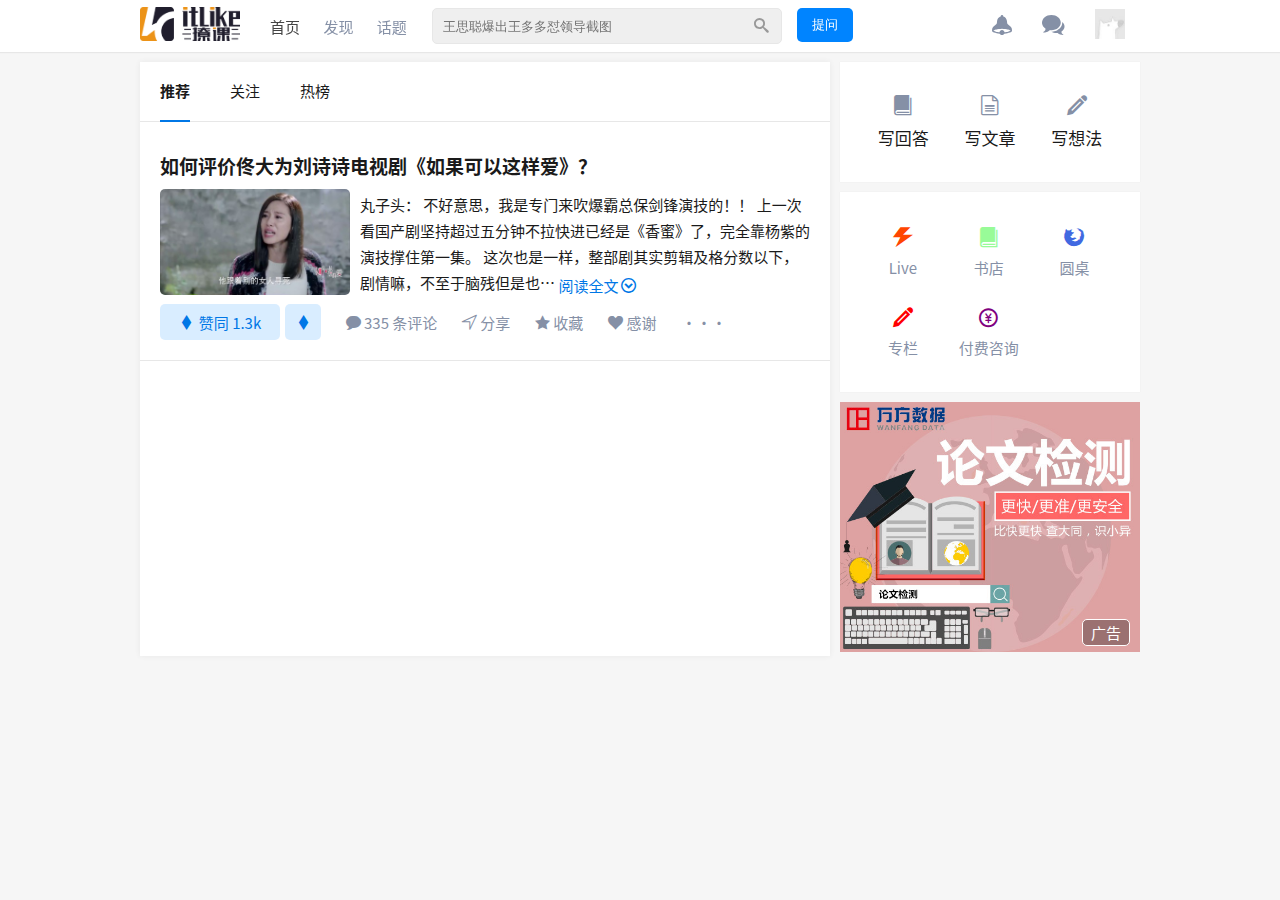
<file: webStatic/00仿知乎/index.html>
<!DOCTYPE html>
<html lang="en">

<head>
    <meta charset="UTF-8">
    <meta name="viewport" content="width=device-width, initial-scale=1.0">
    <title>知乎社区</title>
    <link rel="stylesheet" href="css/style.css">
    <link rel="stylesheet" href="css/index.css">
</head>

<body>
    <header id="hd">
        <div class="hd-main container">
            <div class="hd-left">
                <a href="#" class="hd-logo">
                    <img src="images/logo.png" class="icon-logo" alt="">
                </a>
                <!-- 导航标签 -->
                <nav class="hd-nav">
                    <a href="#" class="current">首页</a>
                    <a href="#">发现</a>
                    <a href="#">话题</a>
                </nav>
                <div class="hd-search">
                    <div class="hd-search-bar">
                        <form action="">
                            <i class="itlike-search"></i>
                            <input type="text" placeholder="王思聪爆出王多多怼领导截图" />
                        </form>
                    </div>
                    <button class="hd-search-btn">提问</button>
                </div>
            </div>
            <!-- 侧边 -->
            <div class="hd-right">
                <a href="#"><i class="itlike-bell"></i></a>
                <a href="#"><i class="itlike-bubbles2"></i></a>
                <a href="#">
                    <img src="images/user_p.jpg" alt="">
                </a>
            </div>
        </div>
    </header>
    <!-- 右边的宽度是内容撑开的，左边设置flex=1,宽度是自适应的 -->

    <!--主体内容-->
    <main id="main" class="container">
        <!--主体左边-->
        <div class="main-left">
            <!--头部标签-->
            <div class="card">
                <ul>
                    <li class="current"><a href="#">推荐</a></li>
                    <li><a href="#">关注</a></li>
                    <li><a href="#">热榜</a></li>
                </ul>
            </div>
            <!--中间内容-->
            <div class="content">
                <div class="item">
                    <!--标题-->
                    <a class="item-title" href="#">如何评价佟大为刘诗诗电视剧《如果可以这样爱》？</a>
                    <div class="item-main">
                        <div class="item-main-top">
                            <a class="item-main-l" href="#">
                                <img src="images/c_pic.jpg" alt="">
                            </a>
                            <div class="item-main-r">
                                <span>丸子头： 不好意思，我是专门来吹爆霸总保剑锋演技的！！ 上一次看国产剧坚持超过五分钟不拉快进已经是《香蜜》了，完全靠杨紫的演技撑住第一集。 这次也是一样，整部剧其实剪辑及格分数以下，剧情嘛，不至于脑残但是也…</span>
                                <a href="#">阅读全文<i class="itlike-circle-down"></i></a>
                            </div>
                        </div>
                        <div class="item-main-bottom">
                            <div class="one">
                                <a href="#"><i class="itlike-diamonds"></i>赞同 1.3k</a>
                                <a href="#"><i class="itlike-diamonds"></i></a>
                            </div>
                            <a href="#"><i class="itlike-bubble"></i>335 条评论</a>
                            <a href="#"><i class="itlike-compass"></i>分享</a>
                            <a href="#"><i class="itlike-star-full"></i>收藏</a>
                            <a href="#"><i class="itlike-heart"></i>感谢</a>
                            <a href="#">···</a>
                        </div>
                    </div>
                </div>

            </div>
        </div>
        <!--主体右边-->
        <div class="main-right">
            <div class="r-one">
                <div class="r-one-item">
                    <i class="itlike-book"></i>
                    <span>写回答</span>
                </div>
                <div class="r-one-item">
                    <i class="itlike-file-text2"></i>
                    <span>写文章</span>
                </div>
                <div class="r-one-item">
                    <i class="itlike-pencil"></i>
                    <span>写想法</span>
                </div>
            </div>
            <div class="r-two">
                <div class="r-two-item">
                    <i class="itlike-power orangered"></i>
                    <span>Live</span>
                </div>
                <div class="r-two-item">
                    <i class="itlike-book green"></i>
                    <span>书店</span>
                </div>
                <div class="r-two-item">
                    <i class="itlike-firefox blue"></i>
                    <span>圆桌</span>
                </div>
                <div class="r-two-item">
                    <i class="itlike-pencil red"></i>
                    <span>专栏</span>
                </div>
                <div class="r-two-item">
                    <i class="itlike-coin-yen purple"></i>
                    <span>付费咨询</span>
                </div>
            </div>
            <div class="r-three">
                <a href="#">
                    <img src="images/ad_one.jpeg" alt="">
                </a>
                <a class="ad" href="">广告</a>
                <span class="close">×</span>
            </div>

        </div>
    </main>
</body>

</html>
</file>
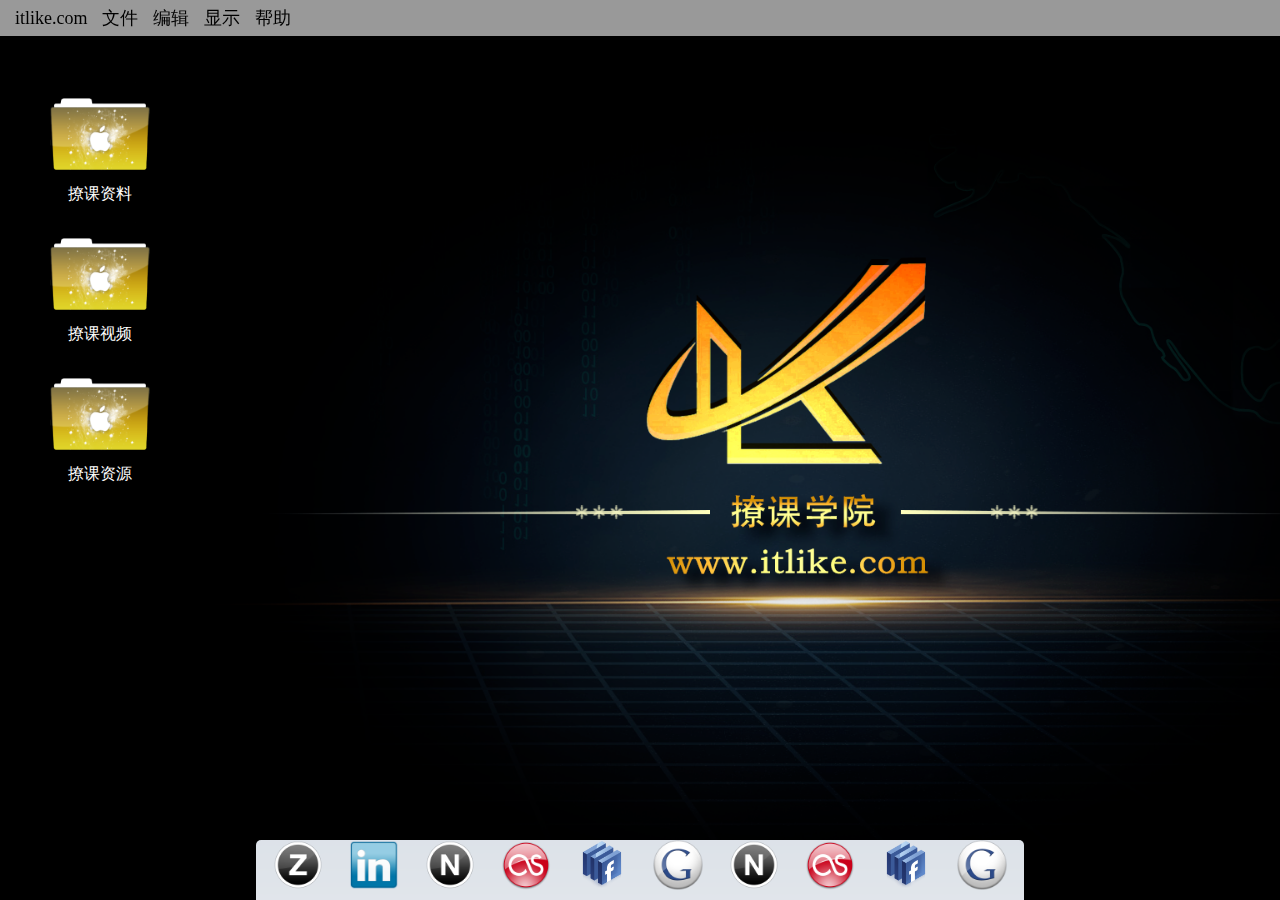
<file: webStatic/01-Mac桌面/index.html>
<!DOCTYPE html>
<html lang="en">

<head>
    <meta charset="UTF-8">
    <title>撩课-喜欢IT,就上撩课(itlike.com)</title>
    <link rel="stylesheet" href="css/index.css">
    <link rel="shortcut icon" href="favicon.ico" type="image/x-icon">
</head>

<body>
    <!--头部-->
    <header id="header">
        <!--头部的左边-->
        <ul class="header-left">
            <li>
                <a href="" class="glyphicon glyphicon-apple"></a>
            </li>
            <li><a href="#">itlike.com</a></li>
            <li><a href="#">文件</a></li>
            <li><a href="#">编辑</a></li>
            <li><a href="#">显示</a></li>
            <li><a href="#">帮助</a></li>
        </ul>
        <!--头部的右边-->
        <ul class="header-right">
            <li class="glyphicon glyphicon-volume-up"></li>
            <li class="glyphicon glyphicon-align-left"></li>
            <li class="glyphicon glyphicon-question-sign"></li>
            <li class="glyphicon glyphicon-leaf"></li>
        </ul>
    </header>
    <!--中间的内容-->
    <section id="content">
        <div class="file">
            <img src="images/file.png" alt="" style="">
            <p>撩课资料</p>
        </div>

        <div class="file">
            <img src="images/file.png" alt="">
            <p>撩课视频</p>
        </div>

        <div class="file">
            <img src="images/file.png" alt="">
            <p>撩课资源</p>
        </div>
    </section>
    <!--尾部-->
    <footer id="footer">
        <div class="dock">
            <ul>
                <li>
                    <a href="#"><img src="images/zurb-icon.png"></a>
                </li>
                <li>
                    <a href="#"><img src="images/linkedin-icon.png"></a>
                </li>
                <li>
                    <a href="#"><img src="images/notable-icon.png"></a>
                </li>
                <li>
                    <a href="#"><img src="images/lastfm-icon.png"></a>
                </li>
                <li>
                    <a href="#"><img src="images/facebook-icon.png"></a>
                </li>
                <li>
                    <a href="#"><img src="images/google-icon.png"></a>
                </li>
                <li>
                    <a href="#"><img src="images/notable-icon.png"></a>
                </li>
                <li>
                    <a href="#"><img src="images/lastfm-icon.png"></a>
                </li>
                <li>
                    <a href="#"><img src="images/facebook-icon.png"></a>
                </li>
                <li>
                    <a href="#"><img src="images/google-icon.png"></a>
                </li>
            </ul>
        </div>
    </footer>
</body>

</html>
</file>
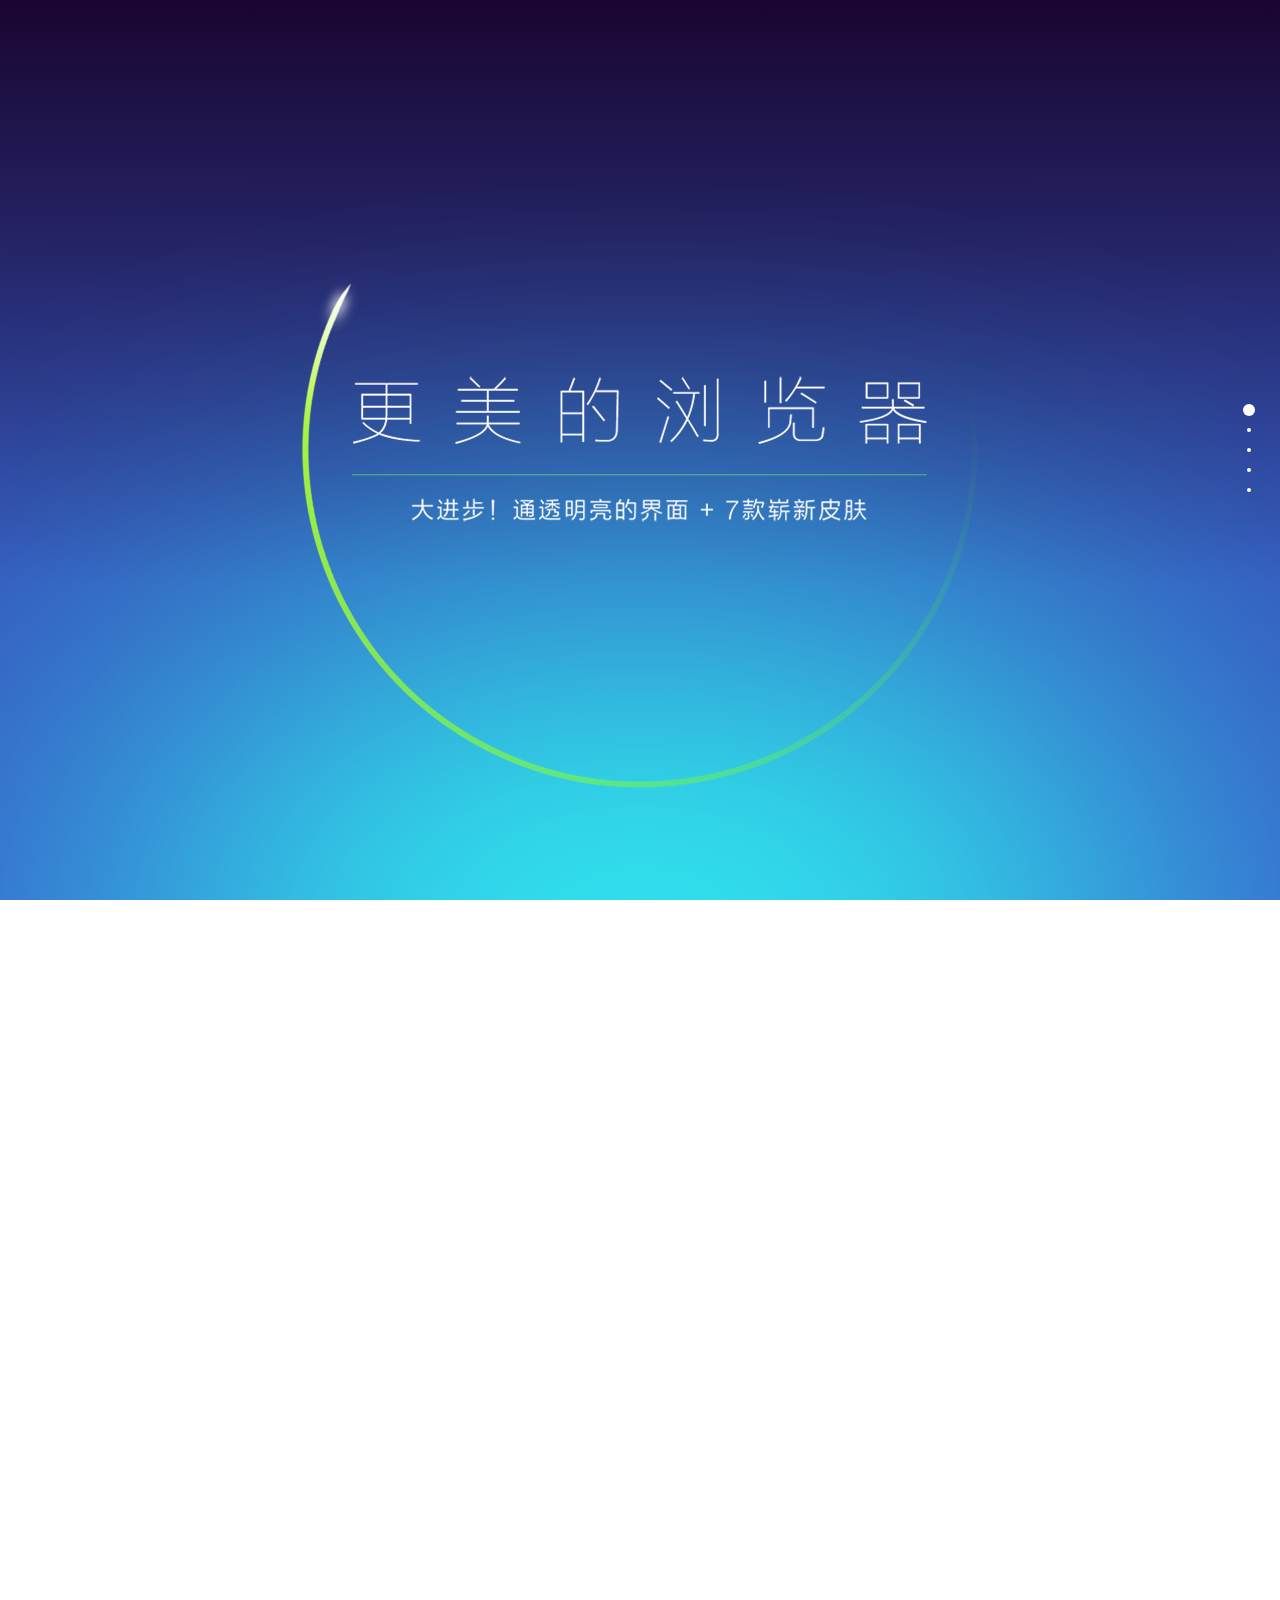
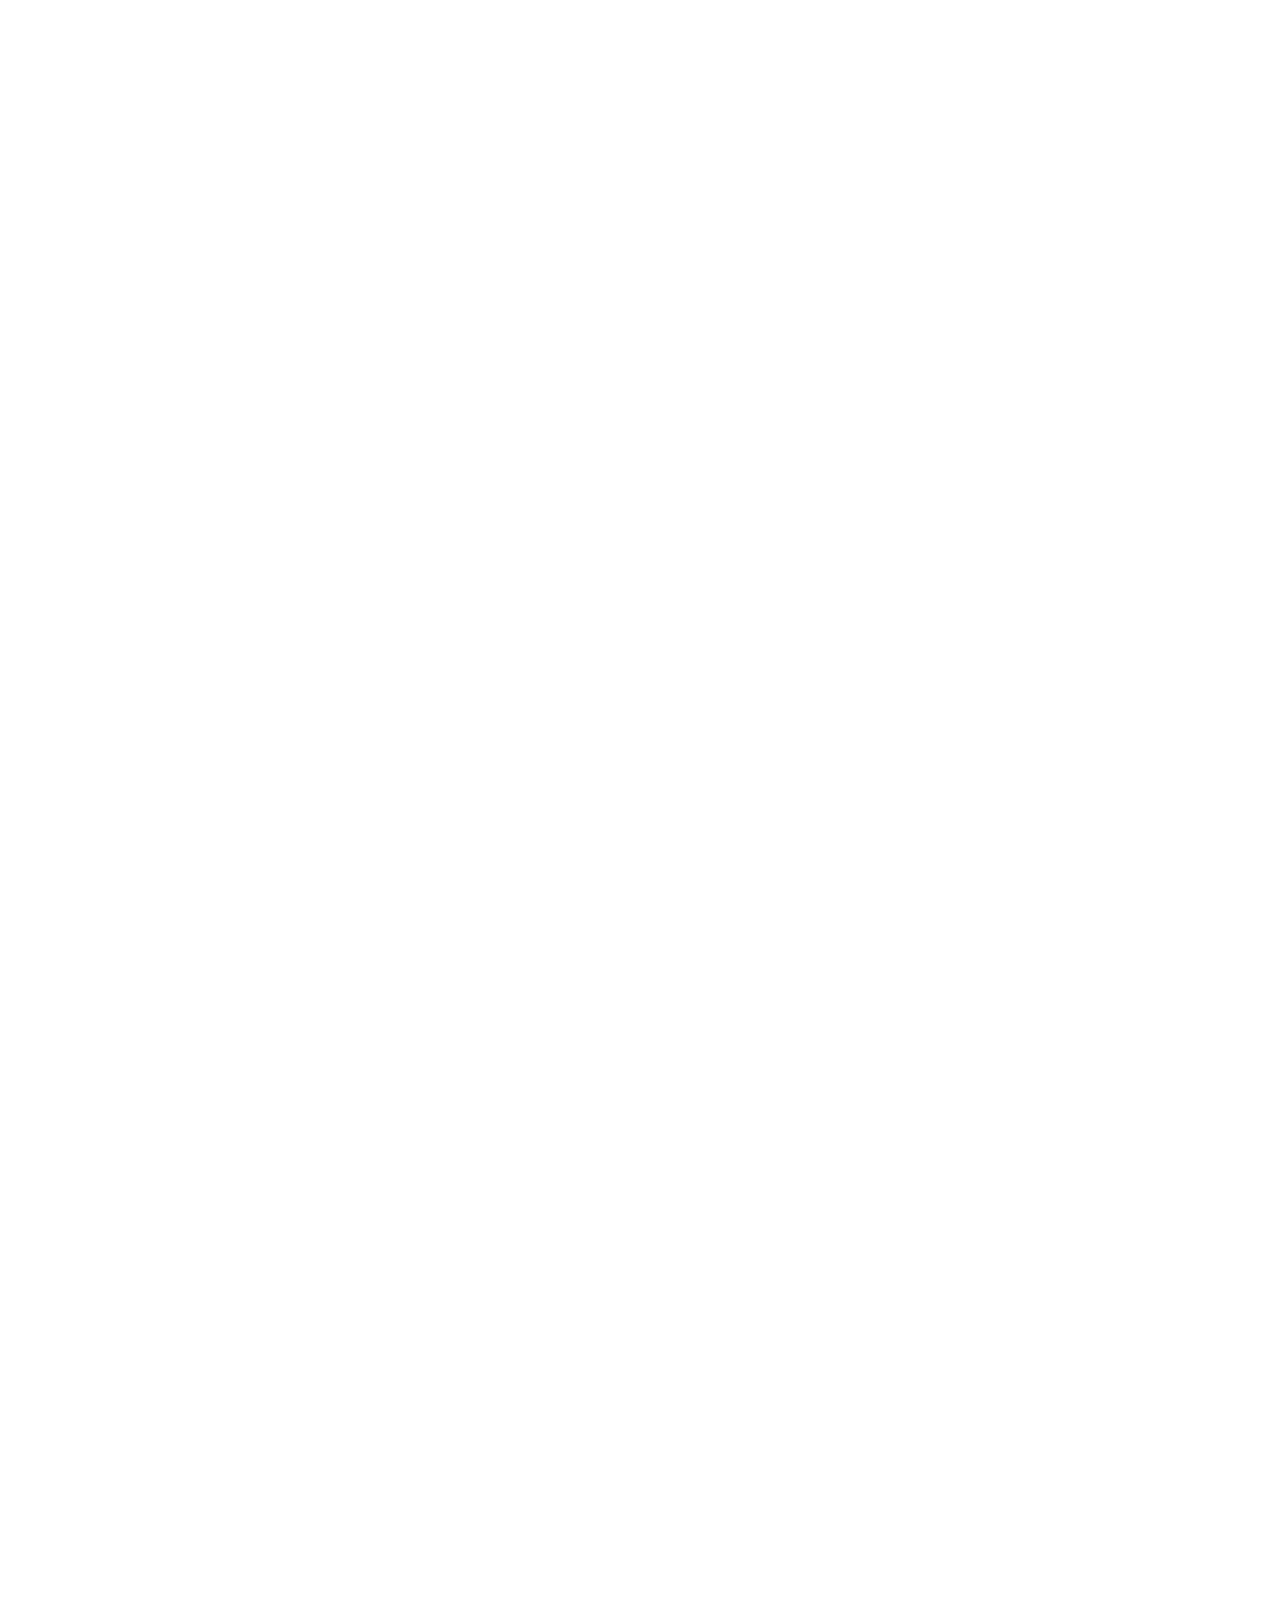
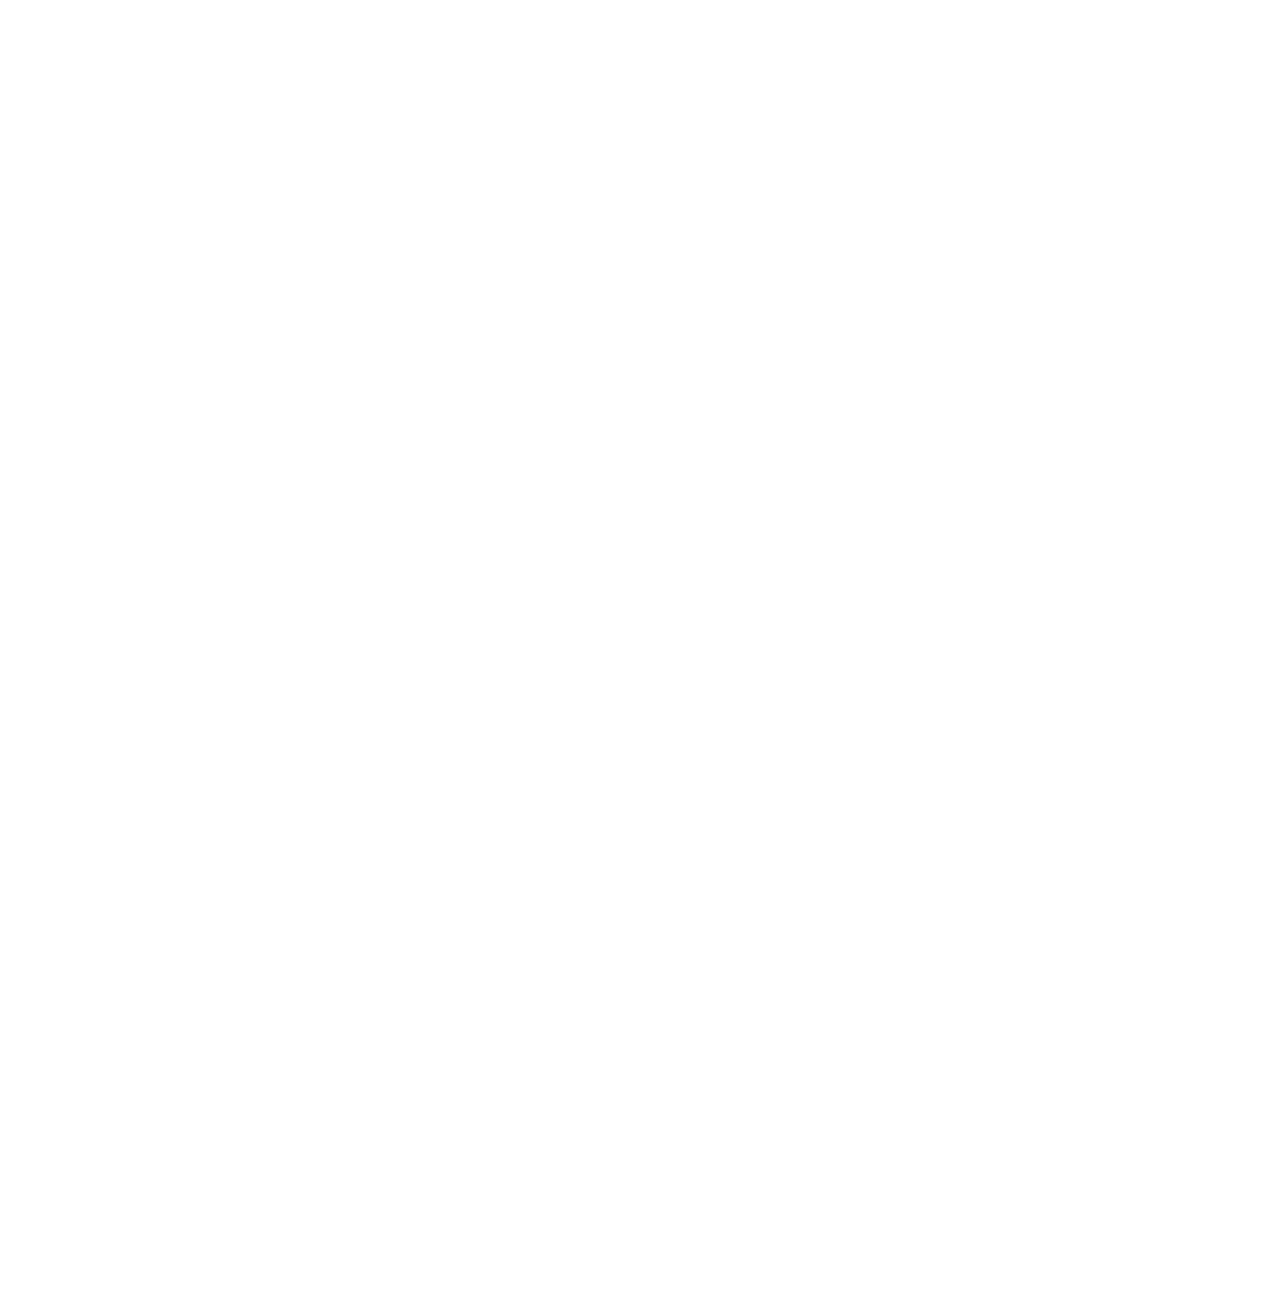
<file: webStatic/02-QQZone/index.html>
<!DOCTYPE html>
<html lang="en">
<head>
    <meta charset="UTF-8">
    <title>QQZone</title>
    <link rel="stylesheet" href="css/base.css">
    <link rel="stylesheet" href="css/fullpage.css">
    <link rel="stylesheet" href="css/index.css">

    <script src="js/jquery-3.3.1.js"></script>
    <script src="js/fullpage.js"></script>
    <script src="js/index.js"></script>
</head>
<body>
    <div id="fullpage">
        <div class="section" id="p1">
            <div class="p1-main">
                <ul>
                    <li><img src="images/page1_main_1.png" alt=""></li>
                    <li><img src="images/page1_main_2.png" alt=""></li>
                    <li><img src="images/page1_main_3.png" alt=""></li>
                    <li><img src="images/page1_main_4.png" alt=""></li>
                    <li><img src="images/page1_main_5.png" alt=""></li>
                </ul>
            </div>
            <div class="p1-circle">
                <img src="images/page1_3_round.png" alt="">
            </div>
        </div>
        <div class="section current" id="p2">
            <div class="p2-bg">
                <span></span>
                <img class="pos" src="images/page2_glow.png" alt="">
                <img class="pos" src="images/page2_lineglow.png" alt="">
            </div>
            <div class="p2-main pos">
                <ul class="pos" >
                    <li class="pos"><img src="images/page2_main_1.png" alt=""></li>
                    <li class="pos"><img src="images/page2_main_2.png" alt=""></li>
                    <li class="pos"><img src="images/page2_main_3.png" alt=""></li>
                    <li class="pos"><img src="images/page2_main_4.png" alt=""></li>
                </ul>
            </div>
            <div class="p2-title pos">
                <img src="images/page2_title.png" alt="">
                <p>支持Chromium V40 稳定版<br>Mac平台独家支持网址云安全检测</p>
            </div>
        </div>
        <div class="section current" id="p3">
            <div class="p3-bg">
                <img class="pos" src="images/page3_glow.png" alt="">
                <img class="pos" src="images/page3_logo.png" alt="">
            </div>
            <div class="p3-title pos">
                <img src="images/page3_title.png" alt="">
            </div>
            <div class="p3-main pos">
                <ul class="pos">
                    <li class="pos"><img src="images/page1_3_round.png" alt=""></li>
                    <li class="pos"><img src="images/page1_3_round.png" alt=""></li>
                    <li class="pos"><img src="images/page1_3_round.png" alt=""></li>
                </ul>
            </div>
        </div>
        <div class="section current" id="p4">4</div>
        <div class="section current" id="p5">5</div>
    </div>
</body>
</html>
</file>
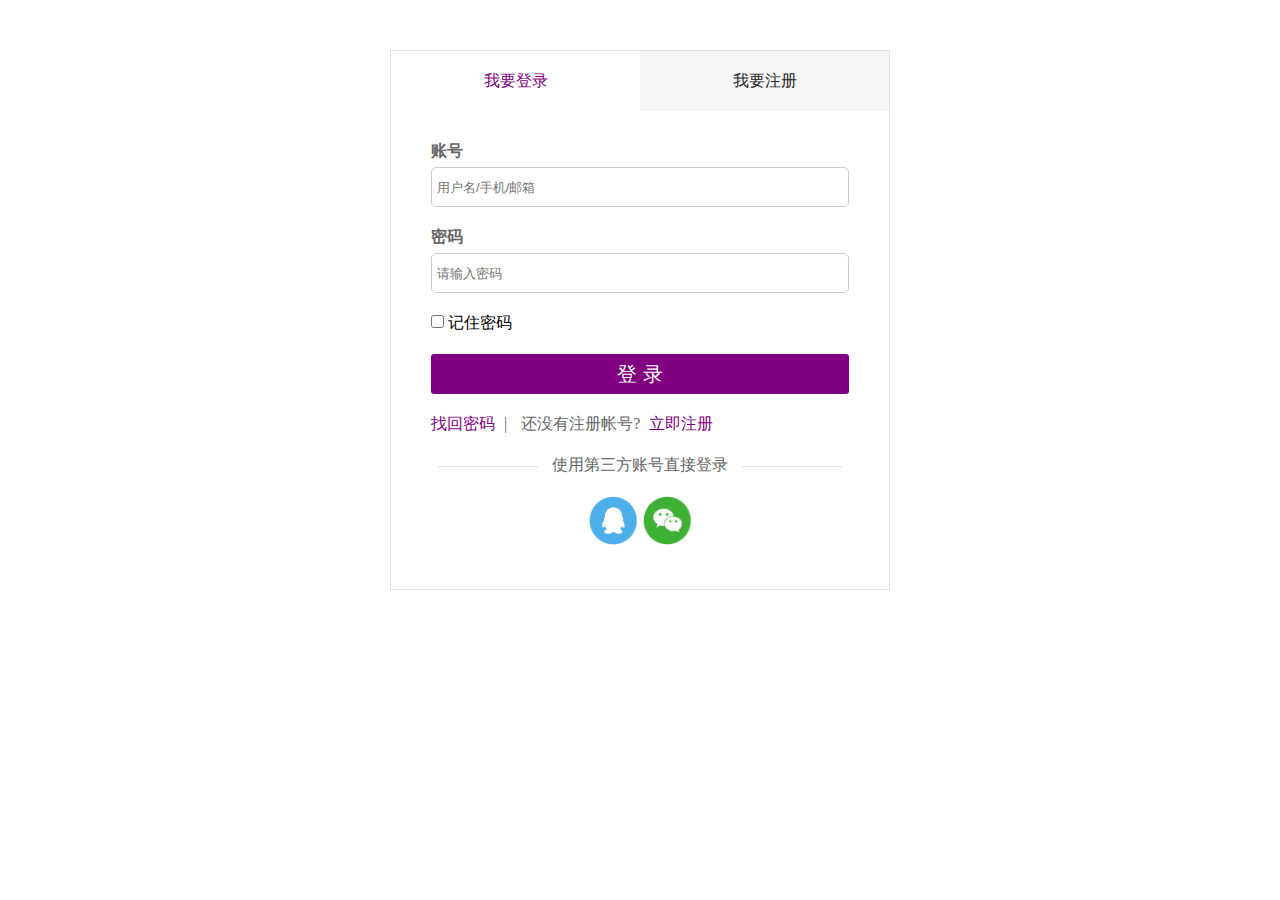
<file: webStatic/02-撩课登录/index.html>
<!DOCTYPE html>
<html lang="en">
<head>
    <meta charset="UTF-8">
    <title>撩课-喜欢IT,就上撩课(itlike.com)</title>
    <link rel="shortcut icon" href="favicon.ico" type="image/x-icon">
    <link rel="stylesheet" href="css/index.css">
    <meta name="viewport" content="width=device-width, initial-scale=1.0">
</head>
<body>
<section id="content">
    <!--头部-->
    <div class="content-header clearfix">
        <a href="javascript:;" class="current">我要登录</a>
        <a href="javascript:;">我要注册</a>
    </div>
    <!--内容-->
    <div class="content-body">
        <div class="dom" style="display: block;">
            <form action="http://www.itlike.com">
                <div class="s1">
                    <h4>账号</h4>
                    <input name="user" type="text" placeholder="用户名/手机/邮箱">
                </div>
                <div class="s1">
                    <h4>密码</h4>
                    <input name="pwd" type="password" placeholder="请输入密码">
                </div>
                <div class="s2">
                    <input type="checkbox">
                    <span>记住密码</span>
                </div>
                <input type="submit" class="btn" value="登&nbsp;录">
            </form>
            <div class="dom-footer">
                <div class="login-another">
                    <a href="#">找回密码</a>
                    <span>|</span>
                    <span>还没有注册帐号?</span>
                    <a href="#">立即注册</a>
                </div>
                <div class="login-three">
                    <span>使用第三方账号直接登录</span>
                    <div class="login-icon">
                        <a href="#">
                            <img src="images/qq.png" alt="">
                        </a>
                        <a href="#">
                            <img src="images/wechat.png" alt="">
                        </a>
                    </div>
                </div>
            </div>
        </div>
        <div class="dom">
            <form action="http://www.itlike.com">
                <div class="s1">
                    <h4>手机号码</h4>
                    <input name="phone" type="text" placeholder="填写你的手机号码作为登录账户">
                </div>
                <div class="s1">
                    <h4>用户名</h4>
                    <input name="user" type="text" placeholder="中、英文均可, 最长20个字符或10个汉字">
                </div>
                <div class="s1">
                    <h4>密码</h4>
                    <input name="pwd" type="text" placeholder="6-30位英文、数字、符号, 区分大小写">
                </div>
                <div class="s1 msg-code">
                    <h4>短信验证码</h4>
                    <input name="msg" type="text" placeholder="填写短信验证码">
                    <input type="button" value="获取短信验证码">
                </div>
                <div class="s1">
                    <h4>邀请码<span style="color: purple">(选填)</span></h4>
                    <input name="code" type="text" placeholder="如果有邀请码, 请填写">
                </div>
                <input type="submit" class="btn" value="注&nbsp;册">
            </form>
            <div class="dom-footer">
                <div class="login-three">
                    <span>使用第三方账号直接登录</span>
                    <div class="login-icon">
                        <a href="#">
                            <img src="images/qq.png" alt="">
                        </a>
                        <a href="#">
                            <img src="images/wechat.png" alt="">
                        </a>
                    </div>
                </div>
            </div>
        </div>
    </div>
</section>
<script>
    window.onload = function () {
        // 1.1 获取需要的标签
        let as = document.getElementsByClassName('content-header')[0].getElementsByTagName('a');
        let contents = document.getElementsByClassName('dom');

        // 1.2 遍历
        for (let i = 0; i < as.length; i++) {
            // 1.2.1 取出单个对象
            let a = as[i];
            a.id = i;

            // 1.2.2 监听鼠标的移动事件
            a.onclick = function () {
                // 让所有的a的class都清除
                for (let j = 0; j < as.length; j++) {
                    as[j].className = '';
                    contents[j].style.display = 'none';
                }

                // 设置当前a的class
                this.className = 'current';
                // 从contents数组中取出对应的标签
                contents[this.id].style.display = 'block';
            }

        }
    }
</script>
</body>
</html>
</file>
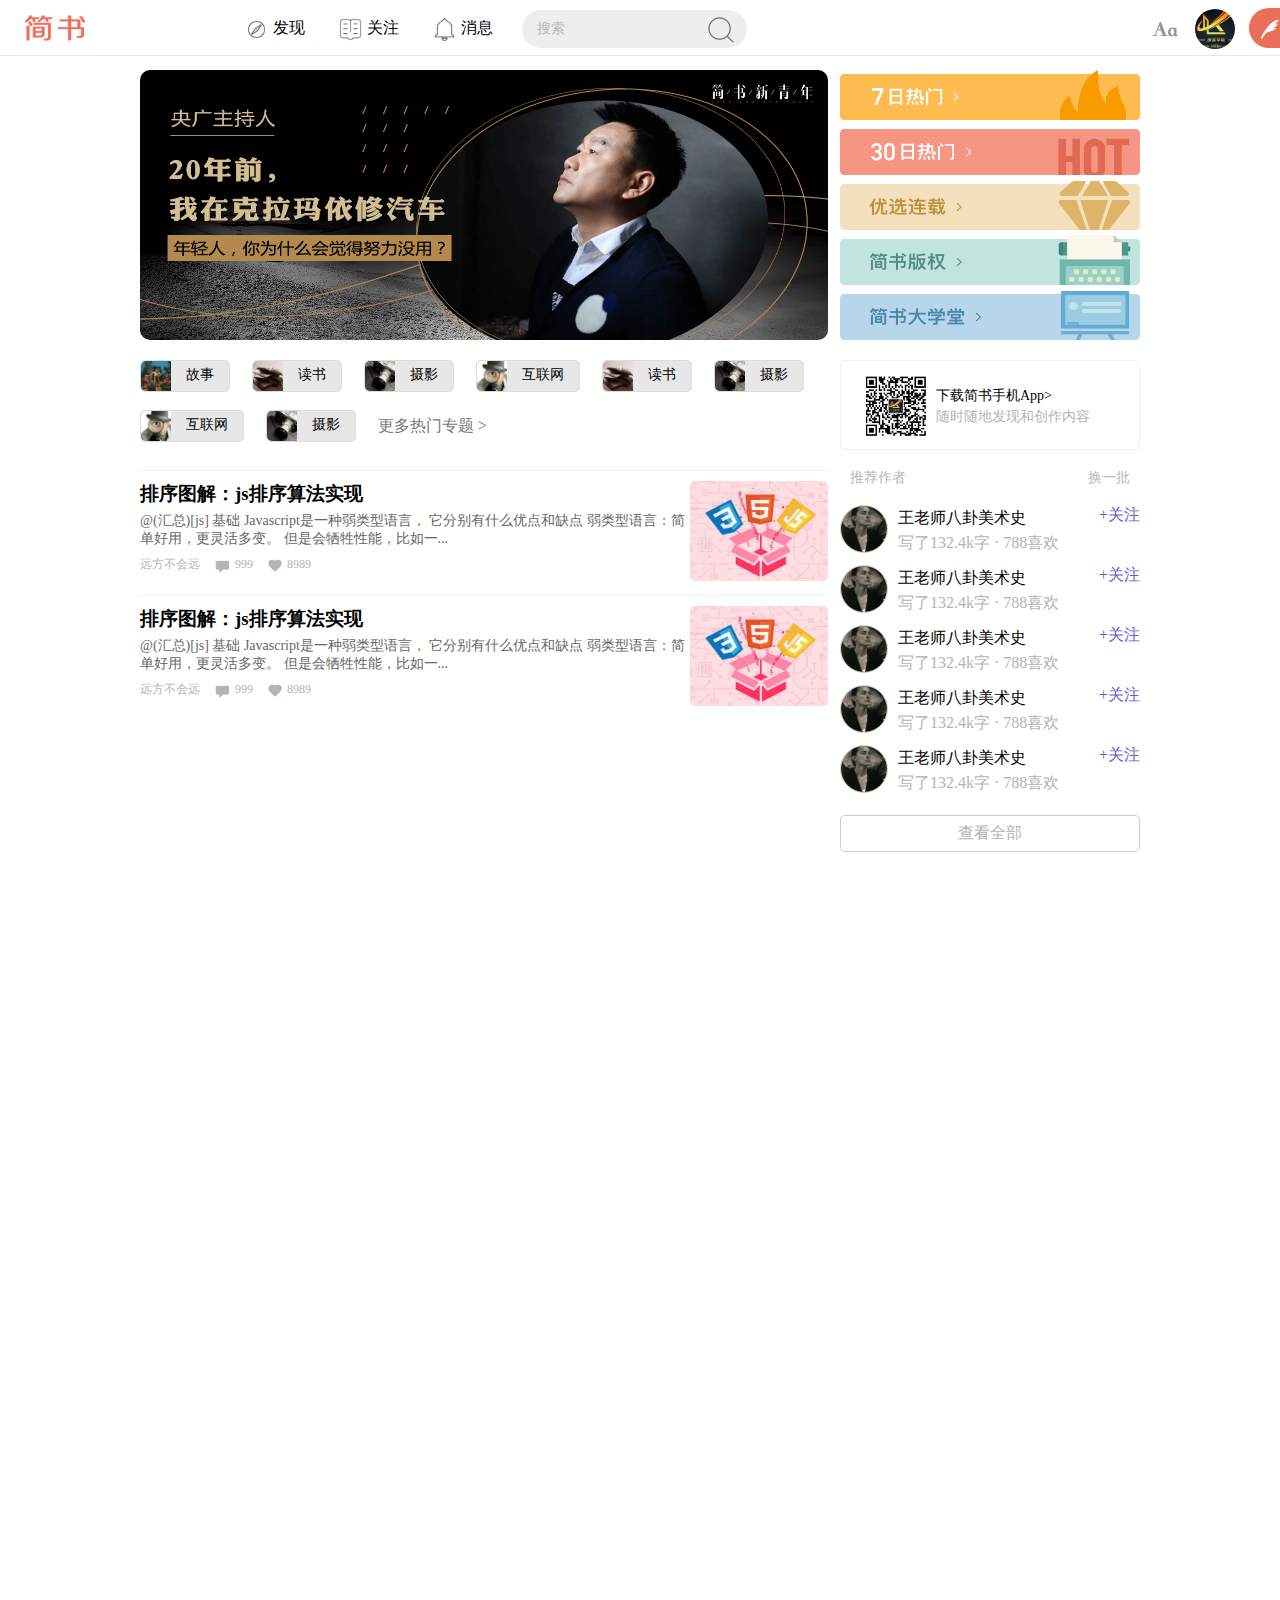
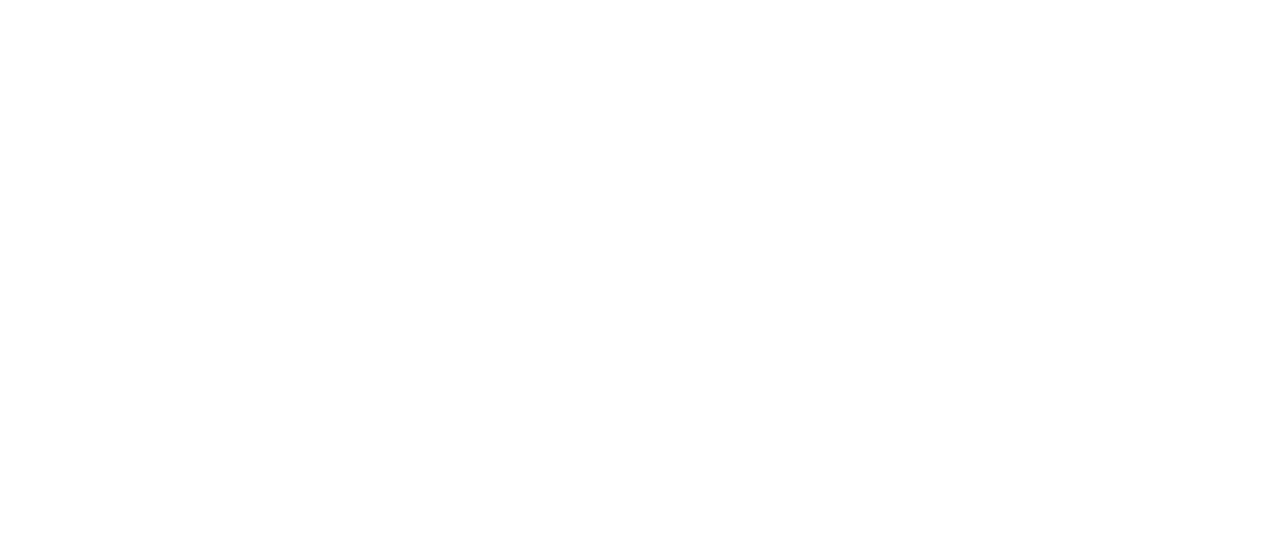
<file: webStatic/03-简书/index.html>
<!DOCTYPE html>
<html lang="en">
<head>
    <meta charset="UTF-8">
    <title>简书 - 创作你的创作</title>
    <link rel="shortcut icon" href="favicon.ico" type="image/x-icon">
    <link rel="stylesheet" href="css/index.css">
    <meta name="keywords" content="简书,简书官网,图文编辑软件,简书下载,图文创作,创作软件,原创社区,小说,散文,写作,阅读">
    <meta name="description" content="简书是一个优质的创作社区，在这里，你可以任性地创作，一篇短文、一张照片、一首诗、一幅画……我们相信，每个人都是生活中的艺术家，有着无穷的创造力。">
</head>
<body>
<!--头部导航-->
<nav id="nav">
    <div class="nav-content">
        <!--左边-->
        <div class="nav-content-l">
            <a href="#">
                <img src="images/js_logo.png" alt="">
            </a>
        </div>
        <!--中间内容-->
        <div class="nav-content-c">
            <ul>
                <li><a href=""><img src="images/find_icon.png" alt="">发现</a></li>
                <li><a href=""><img src="images/book_icon.png" alt="">关注</a></li>
                <li><a href=""><img src="images/ld_icon.png" alt="">消息</a></li>
                <li class="search-input">
                    <input type="text" value="搜索">
                    <img src="images/fd_icon.png" alt="" class="search-icon">
                </li>
            </ul>
        </div>
        <!--右边-->
        <div class="nav-content-r">
            <img src="images/jsa_icon.png" alt="" class="jsa-btn">
            <img src="images/touxiang_img.png" alt="" class="head-btn">
            <a href="#" class="write-btn">
                <img src="images/write_icon.png" alt="">
                写文章
            </a>
        </div>
    </div>
</nav>
<!--主体内容-->
<section id="main">
    <!--主体的左边-->
    <div class="main-left">
        <!--焦点图-->
        <div class="main-left-top">
            <img src="images/jdt.png" alt="">
        </div>
        <!--投稿-->
        <div class="main-left-center">
            <a href="#"><img src="images/1.jpg" alt="">故事</a>
            <a href="#"><img src="images/2.jpg" alt="">读书</a>
            <a href="#"><img src="images/3.jpg" alt="">摄影</a>
            <a href="#"><img src="images/4.jpg" alt="">互联网</a>
            <a href="#"><img src="images/2.jpg" alt="">读书</a>
            <a href="#"><img src="images/3.jpg" alt="">摄影</a>
            <a href="#"><img src="images/4.jpg" alt="">互联网</a>
            <a href="#"><img src="images/3.jpg" alt="">摄影</a>
            <a href="#">更多热门专题&nbsp;&gt;</a>
        </div>
        <!--文章列表-->
        <div class="main-left-cell">
            <div class="cell">
                <dl>
                    <dt>
                        <img src="images/cell_img.jpg" alt="">
                    </dt>
                    <dd>
                        <h3>排序图解：js排序算法实现</h3>
                        <p>@(汇总)[js] 基础 Javascript是一种弱类型语言， 它分别有什么优点和缺点 弱类型语言：简单好用，更灵活多变。 但是会牺牲性能，比如一...</p>
                        <a href="#">
                            <span>远方不会远</span>
                        </a>
                        <a href="#">
                            <img src="images/comment_icon.png" alt="">
                            <span>999</span>
                        </a>
                        <a href="#">
                            <img src="images/like_icon.png" alt="">
                            <span>8989</span>
                        </a>
                    </dd>
                </dl>
            </div>
            <div class="cell">
                <dl>
                    <dt>
                        <img src="images/cell_img.jpg" alt="">
                    </dt>
                    <dd>
                        <h3>排序图解：js排序算法实现</h3>
                        <p>@(汇总)[js] 基础 Javascript是一种弱类型语言， 它分别有什么优点和缺点 弱类型语言：简单好用，更灵活多变。 但是会牺牲性能，比如一...</p>
                        <a href="#">
                            <span>远方不会远</span>
                        </a>
                        <a href="#">
                            <img src="images/comment_icon.png" alt="">
                            <span>999</span>
                        </a>
                        <a href="#">
                            <img src="images/like_icon.png" alt="">
                            <span>8989</span>
                        </a>
                    </dd>
                </dl>
            </div>
        </div>
    </div>
    <!--主体的右边-->
    <div class="main-right">
        <!--第一部分-->
        <div class="main-right-top">
            <a href="#"><img src="images/jf01.png" alt=""></a>
            <a href="#"><img src="images/jf02.png" alt=""></a>
            <a href="#"><img src="images/jf03.png" alt=""></a>
            <a href="#"><img src="images/jf04.png" alt=""></a>
            <a href="#"><img src="images/jf05.png" alt=""></a>
        </div>
        <!--第二部分-->
        <div class="main-right-center">
            <dl>
                <dt>
                    <img src="images/itlike.png" alt="">
                </dt>
                <dd>
                    <p>下载简书手机App></p>
                    <p>随时随地发现和创作内容</p>
                </dd>
            </dl>
        </div>
        <!--第三部分-->
        <div class="main-right-bottom">
            <div class="main-right-bottom-head">
                <span>推荐作者</span>
                <span><a href="#">换一批</a></span>
            </div>
            <ul>
                <li>
                    <a class="author-icon" href="#"><img src="images/author1.webp" alt=""></a>
                    <div>
                        <a href="#" class="title">王老师八卦美术史</a>
                        <p>写了132.4k字 · 788喜欢</p>
                    </div>
                    <a href="#" class="focus">+关注</a>
                </li>
                <li>
                    <a class="author-icon" href="#"><img src="images/author1.webp" alt=""></a>
                    <div>
                        <a href="#" class="title">王老师八卦美术史</a>
                        <p>写了132.4k字 · 788喜欢</p>
                    </div>
                    <a href="#" class="focus">+关注</a>
                </li>
                <li>
                    <a class="author-icon" href="#"><img src="images/author1.webp" alt=""></a>
                    <div>
                        <a href="#" class="title">王老师八卦美术史</a>
                        <p>写了132.4k字 · 788喜欢</p>
                    </div>
                    <a href="#" class="focus">+关注</a>
                </li>
                <li>
                    <a class="author-icon" href="#"><img src="images/author1.webp" alt=""></a>
                    <div>
                        <a href="#" class="title">王老师八卦美术史</a>
                        <p>写了132.4k字 · 788喜欢</p>
                    </div>
                    <a href="#" class="focus">+关注</a>
                </li>
                <li>
                    <a class="author-icon" href="#"><img src="images/author1.webp" alt=""></a>
                    <div>
                        <a href="#" class="title">王老师八卦美术史</a>
                        <p>写了132.4k字 · 788喜欢</p>
                    </div>
                    <a href="#" class="focus">+关注</a>
                </li>
            </ul>
            <a href="#" class="main-right-bottom-footer">
                查看全部
            </a>
        </div>
    </div>
</section>
</body>
</html>
</file>
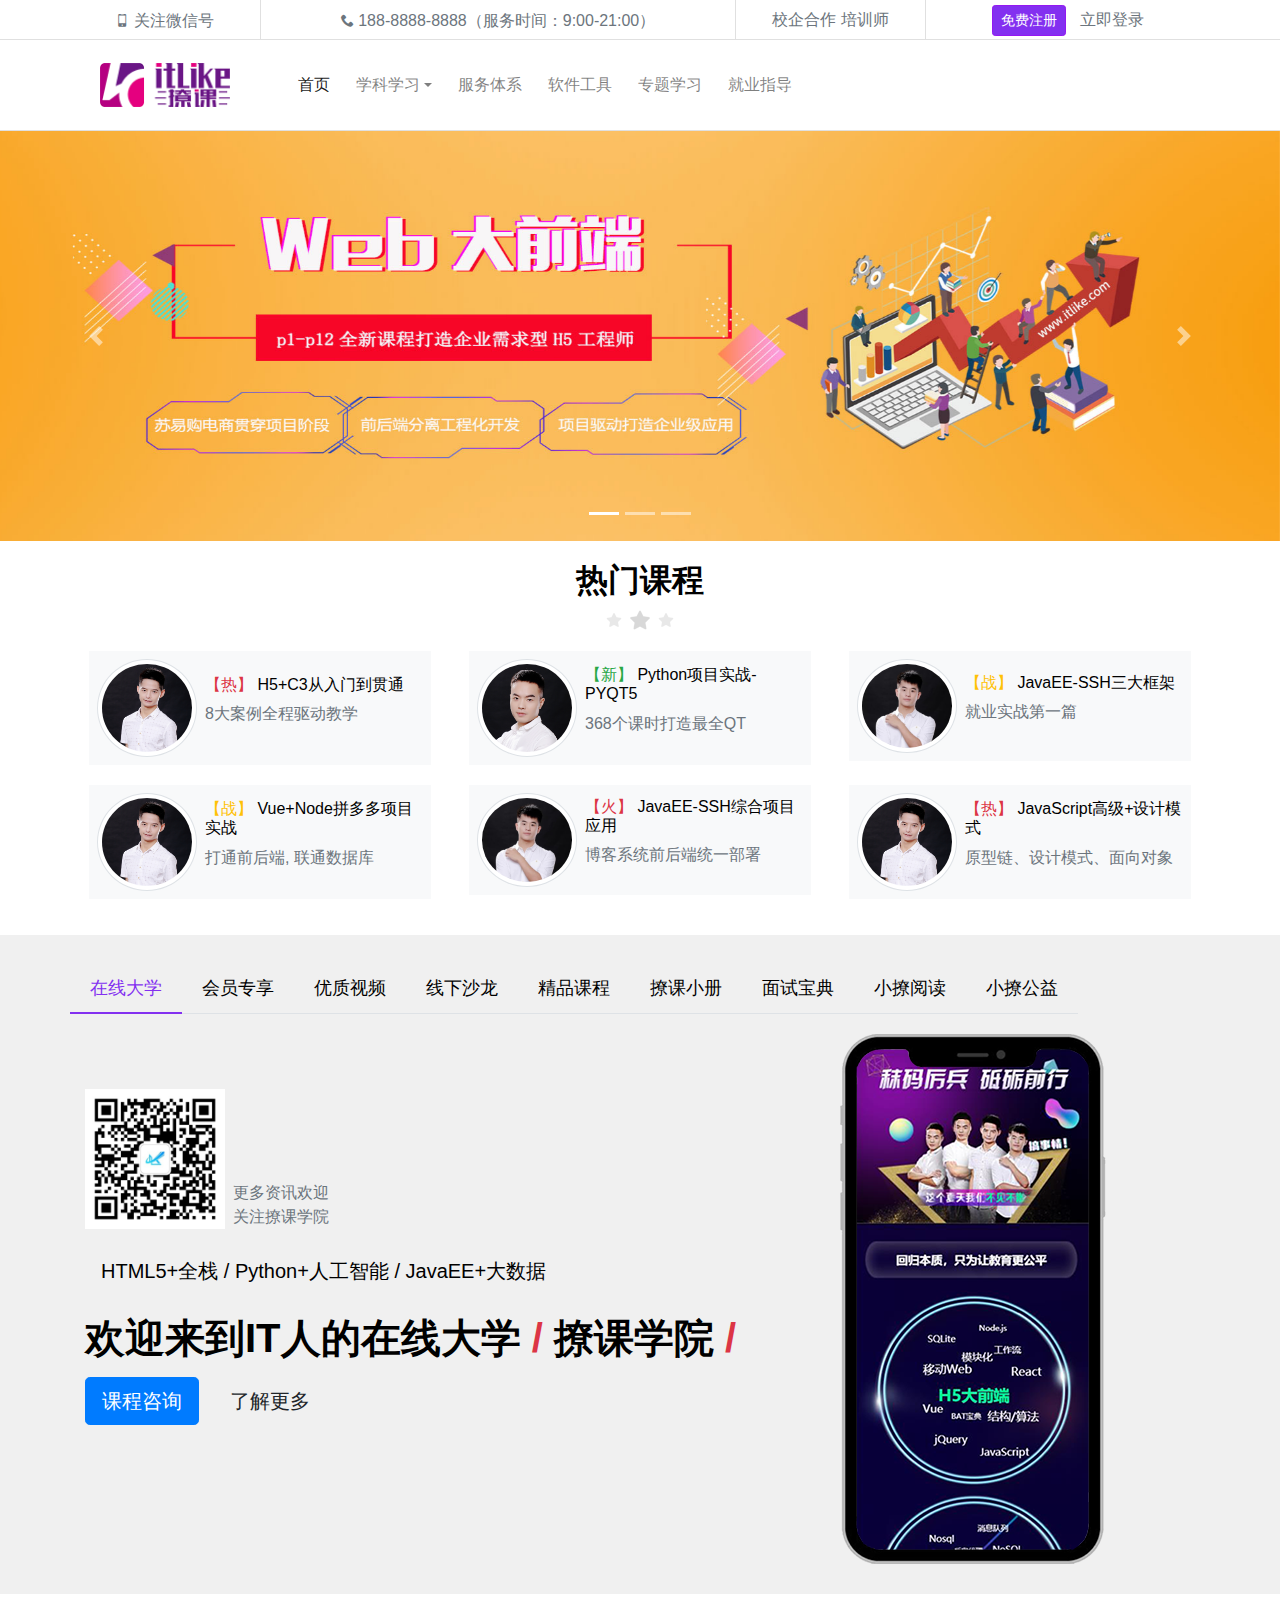
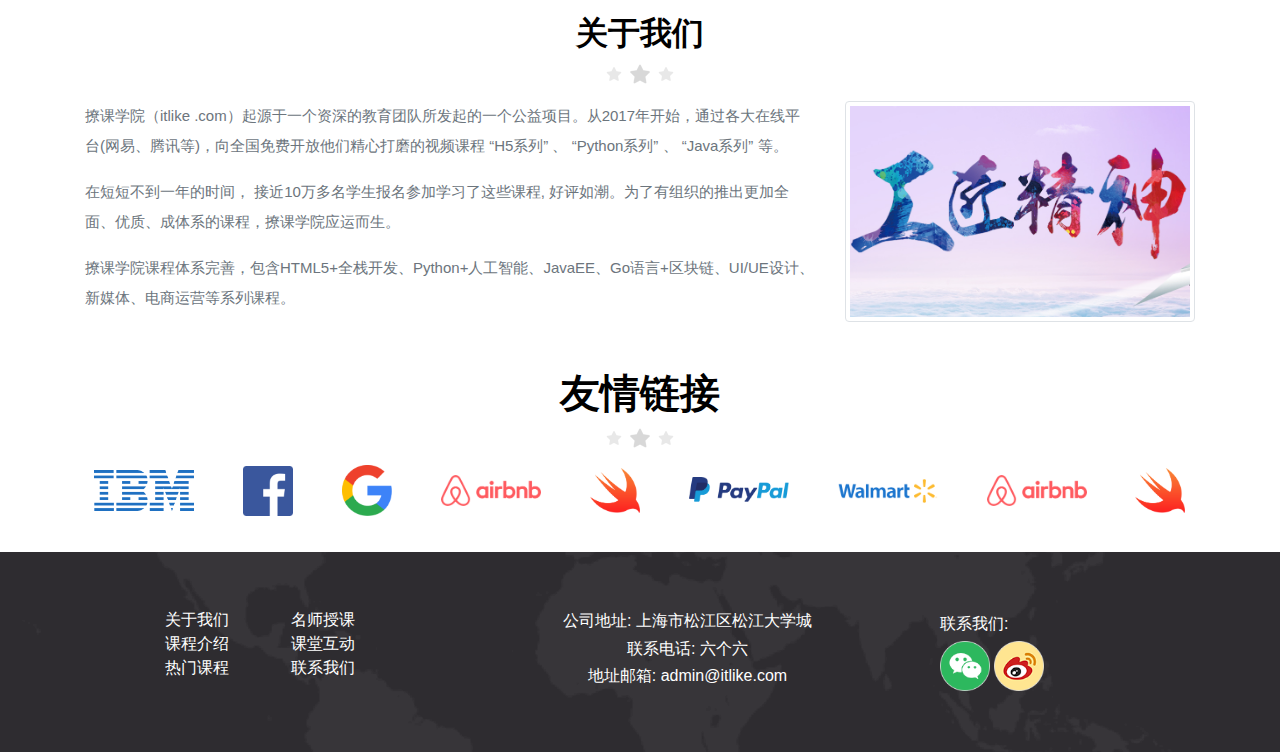
<file: webStatic/college/index.html>
<!doctype html>
<html>
<head>
    <meta charset="utf-8">
    <meta name="viewport" content="width=device-width, initial-scale=1, shrink-to-fit=no">
    <link rel="stylesheet" href="lib/css/bootstrap.css">
    <!-- 你自己的样式或其他文件 -->
    <link rel="stylesheet" href="css/index.css">
    <title>撩课学院-喜欢IT, 就上撩课(itlike.com)</title>
    <!--站点图标-->
    <link rel="shortcut icon" href="favicon.ico" type="image/x-icon">
</head>
<body>

<!--头部-->
<header id="lk_header">
    <!--上部分-->
    <div class="top-bar text-center text-muted d-none d-sm-none d-md-none d-lg-block">
        <div class="container">
            <div class="row">
                <div class="top-bar-1 col-md-2">
                    <a href="" class="text-muted">
                        <i class="icon-phone"></i>
                        <span>关注微信号</span>
                        <span class="caret"></span>
                        <img src="images/ewm_lk.jpg" style="width: 130px;">
                    </a>
                </div>
                <div class="top-bar-2 col-md-5">
                    <i class="icon-tel"></i>
                    <span>188-8888-8888（服务时间：9:00-21:00）</span>
                </div>
                <div class="top-bar-3 col-md-2">
                    <a href="" class="text-muted">校企合作</a>
                    <a href="" class="text-muted">培训师</a>
                </div>
                <div class="top-bar-4 col-md-3">
                    <a class="btn btn-default btn-sm btn-lk" href="register.html" role="button" target="_blank">免费注册</a>
                    <a href="login.html" role="button" class="text-muted" style="margin-left: 10px" target="_blank">立即登录</a>
                </div>
            </div>
        </div>
    </div>
    <!--下部分-->
    <nav class="navbar  navbar-expand-lg navbar-light navbar-lk">
       <div class="container">
           <a class="navbar-brand d-flex justify-content-center align-items-center" href="#">
               <img src="images/lk_logo.png" alt="撩课">
           </a>
           <button class="navbar-toggler" type="button" data-toggle="collapse" data-target="#lk_nav">
               <span class="navbar-toggler-icon"></span>
           </button>
           <div class="collapse navbar-collapse" id="lk_nav">
               <ul class="navbar-nav mr-auto">
                   <li class="nav-item  active">
                       <a class="nav-link" href="#">首页</a>
                   </li>
                   <li class="nav-item dropdown">
                       <a class="nav-link dropdown-toggle" href="#" id="navbarDropdown" role="button" data-toggle="dropdown" aria-haspopup="true" aria-expanded="false">
                           学科学习
                       </a>
                       <div class="dropdown-menu" aria-labelledby="navbarDropdown">
                           <a class="dropdown-item" href="#">Web前端+全栈</a>
                           <div class="dropdown-divider"></div>
                           <a class="dropdown-item" href="#">Python+人工智能</a>
                           <div class="dropdown-divider"></div>
                           <a class="dropdown-item" href="#">JavaEE+大数据</a>
                       </div>
                   </li>
                   <li class="nav-item">
                       <a class="nav-link" href="#">服务体系</a>
                   </li>
                   <li class="nav-item">
                       <a class="nav-link" href="#">软件工具</a>
                   </li>
                   <li class="nav-item">
                       <a class="nav-link" href="#">专题学习</a>
                   </li>
                   <li class="nav-item">
                       <a class="nav-link" href="#">就业指导</a>
                   </li>
               </ul>
           </div>
       </div>
    </nav>
</header>
<!--/头部-->

<!--轮播图-->
<section id="lk_carousel" class="carousel slide" data-ride="carousel">
    <ol class="carousel-indicators">
        <li data-target="#lk_carousel" data-slide-to="0" class="active"></li>
        <li data-target="#lk_carousel" data-slide-to="1"></li>
        <li data-target="#lk_carousel" data-slide-to="2"></li>
    </ol>
    <div class="carousel-inner">
        <div class="carousel-item active" data-sm-img="images/slide_01_900x410.jpg" data-lg-img="images/slide_01_2000x410.jpg">
        </div>
        <div class="carousel-item" data-sm-img="images/slide_02_900x410.jpg" data-lg-img="images/slide_02_2000x410.jpg">
        </div>
        <div class="carousel-item" data-sm-img="images/slide_03_900x410.jpg" data-lg-img="images/slide_03_2000x410.jpg">
        </div>
    </div>
    <a class="carousel-control-prev" href="#lk_carousel" role="button" data-slide="prev">
        <span class="carousel-control-prev-icon" aria-hidden="true"></span>
        <span class="sr-only">Previous</span>
    </a>
    <a class="carousel-control-next" href="#lk_carousel" role="button" data-slide="next">
        <span class="carousel-control-next-icon" aria-hidden="true"></span>
        <span class="sr-only">Next</span>
    </a>
</section>
<!--/轮播图-->

<!--热门课程-->
<section id="lk_hot">
    <!--标题-->
    <div class="text-center mb-3">
        <h2><strong>热门课程</strong></h2>
        <img src="images/star.png" alt="" class="img-responsive">
    </div>
    <!--内容-->
    <div class="container">
        <div class="row">
            <div class="col-md-6 col-lg-4">
                <div class="media d-flex align-items-center m-1 mb-3 bg-light p-2">
                    <div class="media-left mr-2">
                        <img src="images/yjh.png" alt="" class="media-object rounded-circle img-fluid img-thumbnail" width="100">
                    </div>
                    <div class="media-body">
                        <h6 class="media-heading">
                            <span class="text-danger">【热】</span>
                            H5+C3从入门到贯通
                        </h6>
                        <p class="text-muted">
                            8大案例全程驱动教学
                        </p>
                    </div>
                </div>
            </div>
            <div class="col-md-6 col-lg-4">
                <div class="media d-flex align-items-center m-1 mb-3 bg-light p-2">
                    <div class="media-left mr-2">
                        <img src="images/wzs.png" alt="" class="media-object rounded-circle img-fluid img-thumbnail"
                             width="100">
                    </div>
                    <div class="media-body">
                        <h6 class="media-heading">
                            <span class="text-success">【新】</span>
                            Python项目实战-PYQT5
                        </h6>
                        <p class="text-muted">
                            368个课时打造最全QT
                        </p>
                    </div>
                </div>
            </div>
            <div class="col-md-6 col-lg-4">
                <div class="media d-flex align-items-center m-1 mb-3 bg-light p-2">
                    <div class="media-left mr-2">
                        <img src="images/gxq.jpg" alt="" class="media-object rounded-circle img-fluid img-thumbnail"
                             width="100">
                    </div>
                    <div class="media-body">
                        <h6 class="media-heading">
                            <span class="text-warning">【战】</span>
                            JavaEE-SSH三大框架
                        </h6>
                        <p class="text-muted">
                            就业实战第一篇
                        </p>
                    </div>
                </div>
            </div>
            <div class="col-md-6 col-lg-4">
                <div class="media d-flex align-items-center m-1 mb-3 bg-light p-2">
                    <div class="media-left mr-2">
                        <img src="images/yjh.png" alt="" class="media-object rounded-circle img-fluid img-thumbnail"
                             width="100">
                    </div>
                    <div class="media-body">
                        <h6 class="media-heading">
                            <span class="text-warning">【战】</span>
                            Vue+Node拼多多项目实战
                        </h6>
                        <p class="text-muted">
                            打通前后端, 联通数据库
                        </p>
                    </div>
                </div>
            </div>
            <div class="col-md-6 col-lg-4">
                <div class="media d-flex align-items-center  m-1 mb-3 bg-light p-2">
                    <div class="media-left mr-2">
                        <img src="images/gxq.jpg" alt="" class="media-object rounded-circle img-fluid img-thumbnail"
                             width="100">
                    </div>
                    <div class="media-body">
                        <h6 class="media-heading">
                            <span class="text-danger">【火】</span>
                            JavaEE-SSH综合项目应用
                        </h6>
                        <p class="text-muted">
                            博客系统前后端统一部署
                        </p>
                    </div>
                </div>
            </div>
            <div class="col-md-6 col-lg-4">
                <div class="media d-flex align-items-center  m-1 mb-3 bg-light p-2">
                    <div class="media-left mr-2">
                        <img src="images/yjh.png" alt="" class="media-object rounded-circle img-fluid img-thumbnail"
                             width="100">
                    </div>
                    <div class="media-body">
                        <h6 class="media-heading">
                            <span class="text-danger">【热】</span>
                            JavaScript高级+设计模式
                        </h6>
                        <p class="text-muted">
                            原型链、设计模式、面向对象
                        </p>
                    </div>
                </div>
            </div>
        </div>
    </div>
</section>
<!--/热门课程-->

<!--产品特色-->
<section id="lk_product">
    <div class="container">
        <div class="row">
            <div style="overflow: auto;">
                <ul class="nav nav-tabs" id="myTab" role="tablist">
                    <li class="nav-item">
                        <a class="nav-link active" data-toggle="tab" href="#home" role="tab" aria-controls="home" aria-selected="true">在线大学</a>
                    </li>
                    <li class="nav-item">
                        <a class="nav-link" data-toggle="tab" href="#profile" role="tab" aria-controls="profile" aria-selected="false">会员专享</a>
                    </li>
                    <li class="nav-item">
                        <a class="nav-link" data-toggle="tab" href="#contact" role="tab" aria-controls="contact" aria-selected="false">优质视频</a>
                    </li>
                    <li class="nav-item">
                        <a class="nav-link" data-toggle="tab" href="#contact" role="tab" aria-controls="contact" aria-selected="false">线下沙龙</a>
                    </li>
                    <li class="nav-item">
                        <a class="nav-link" data-toggle="tab" href="#contact" role="tab" aria-controls="contact" aria-selected="false">精品课程</a>
                    </li>
                    <li class="nav-item">
                        <a class="nav-link" data-toggle="tab" href="#contact" role="tab" aria-controls="contact" aria-selected="false">撩课小册</a>
                    </li>
                    <li class="nav-item">
                        <a class="nav-link" data-toggle="tab" href="#contact" role="tab" aria-controls="contact" aria-selected="false">面试宝典</a>
                    </li>
                    <li class="nav-item">
                        <a class="nav-link" data-toggle="tab" href="#contact" role="tab" aria-controls="contact" aria-selected="false">小撩阅读</a>
                    </li>
                    <li class="nav-item">
                        <a class="nav-link" data-toggle="tab" href="#contact" role="tab" aria-controls="contact" aria-selected="false">小撩公益</a>
                    </li>
                </ul>
            </div>
        </div>
        <div class="tab-content">
            <div role="tabpanel" class="tab-pane fade show active" id="home">
                <div class="container">
                    <div class="row">
                        <div class="col-md-8 pd-left">
                            <!--第一部分-->
                            <div id="pd_one_1" class="d-flex justify-content-start align-items-end">
                                <a href="#">
                                    <img src="images/ewm_lk.jpg" alt="二维码" width="140">
                                </a>
                                <div class= "text-muted ml-2">
                                    <div>更多资讯欢迎</div>
                                    <div>关注撩课学院</div>
                                </div>
                            </div>
                            <!--第二部分-->
                            <div id="pd_one_2" class="breadcrumb lead">
                                <strong>HTML5+全栈 / Python+人工智能 / JavaEE+大数据</strong>
                            </div>
                            <!--第三部分-->
                            <h1 id="pd_one_3">
                                <strong>
                                    欢迎来到IT人的在线大学
                                    <span class="text-danger">/</span>
                                    撩课学院
                                    <span class="text-danger">/</span>
                                </strong>
                            </h1>
                            <!--第四部分-->
                            <div id="pd_one_4">
                                <button class="btn btn-primary btn-lg" type="submit" style="margin-right: 10px;">
                                    课程咨询
                                </button>
                                <button class="btn btn-default btn-lg" type="submit">了解更多</button>
                            </div>
                        </div>
                        <div class="col-md-4 d-none d-sm-none d-md-none d-lg-block">
                            <img src="images/iphoneX.png" alt="" class="img-fluid">
                        </div>
                    </div>
                </div>
            </div>
            <div role="tabpanel" class="tab-pane fade" id="profile">
                <div class="container">
                    <div class="row">
                        <div class="col-md-4 d-none d-sm-none d-md-none d-lg-block">
                            <img src="images/iphoneX2.png" alt="" class="img-fluid">
                        </div>
                        <div id="pd_two_1" class="col-md-8 pd-left">
                            <h1 class="text-warning">撩课学院会员</h1>
                            <p class="lead">汇聚名师, 为你呈现前端、后端、移动端、大数据、人工智能等从零基础到项目实战连载课程内容。专属的会员社群和私人订制服务, 1年365天持续更新课程紧跟前沿技术!</p>

                        </div>
                    </div>
                </div>
            </div>
            <div role="tabpanel" class="tab-pane fade" id="contact">
                <div class="container">
                    <div class="row">
                        <div class="col-md-6 pd-left">
                            <h1>
                                <strong class="text-danger">
                                    案例驱动·体系贯穿·全面系统
                                </strong>
                            </h1>
                            <h3>
                                10-15分钟的视频
                                <span class="text-warning">知识点拆分讲解</span>
                            </h3>
                            <h4 class="text-muted" style="margin: 15px 0;">
                                玩转HTML5+全栈系列<br>
                                玩转Python+人工智能系列<br>
                                玩转JavaEE+大数据系列<br>
                            </h4>
                            <!--第四部分-->
                            <div>
                                <button class="btn btn-success btn-lg" type="submit" style="margin-right: 10px;">
                                    立即学习
                                </button>
                            </div>
                        </div>
                        <div class="col-md-6 d-none d-sm-none d-md-none d-lg-block">
                            <img src="images/macBook.png" alt=""  width="100%">
                        </div>
                    </div>
                </div>
            </div>
        </div>
    </div>
</section>
<!--/产品特色-->

<!--关于我们-->
<section id="lk_about">
    <!--标题-->
    <div class="title text-center mb-3">
        <h2><strong>关于我们</strong></h2>
        <img src="images/star.png" alt="">
    </div>
    <!--主要内容-->
    <div class="container">
        <div class="row">
            <div class="col-lg-8 order-2 order-lg-1">
                <p class="text-muted">
                    撩课学院（itlike .com）起源于一个资深的教育团队所发起的一个公益项目。从2017年开始，通过各大在线平台(网易、腾讯等)，向全国免费开放他们精心打磨的视频课程 “H5系列” 、 “Python系列” 、 “Java系列” 等。</p>
                <p class="text-muted">在短短不到一年的时间， 接近10万多名学生报名参加学习了这些课程, 好评如潮。为了有组织的推出更加全面、优质、成体系的课程，撩课学院应运而生。</p>
                <p class="text-muted">撩课学院课程体系完善，包含HTML5+全栈开发、Python+人工智能、JavaEE、Go语言+区块链、UI/UE设计、新媒体、电商运营等系列课程。</p>
            </div>
            <div class="col-lg-4 order-1 order-lg-2 mb-3 mb-lg-0">
                <img src="images/team.jpg" alt="核心团队" class="img-thumbnail img-fluid">
            </div>
        </div>
    </div>
</section>
<!--/关于我们-->

<!--友情链接-->
<section id="lk_link" class="d-none d-md-none d-lg-block mb-3">
    <!--标题-->
    <div class="title text-center mb-3">
        <h1><strong>友情链接</strong></h1>
        <img src="images/star.png" alt="" class="img-responsive">
    </div>
    <div class="container">
        <div class="row d-flex justify-content-around align-items-center">
            <a href=""><img src="images/ibm-logo.png" width="100" alt=""></a>
            <a href=""><img src="images/facebook-logo.png" width="50" alt=""></a>
            <a href=""><img src="images/google-logo.png" width="50" alt=""></a>
            <a href=""><img src="images/airbnb-logo.png" width="100" alt=""></a>
            <a href=""><img src="images/swift-logo.png" width="50" alt=""></a>
            <a href=""><img src="images/paypal-logo.png" width="100" alt=""></a>
            <a href=""><img src="images/walmart-logo.png" width="100" alt=""></a>
            <a href=""><img src="images/airbnb-logo.png" width="100" alt=""></a>
            <a href=""><img src="images/swift-logo.png" width="50" alt=""></a>
        </div>
    </div>
</section>
<!--/友情链接-->

<!--尾部-->
<footer id="lk_footer">
    <div class="container">
        <div class="row align-items-center">
            <div class="col-lg-4 d-none d-sm-none d-md-none d-lg-block">
                <div class="row text-center">
                    <ul class="offset-lg-2 col-lg-4">
                        <li><a href="">关于我们</a></li>
                        <li><a href="">课程介绍</a></li>
                        <li><a href="">热门课程</a></li>
                    </ul>
                    <ul class="col-lg-4">
                        <li><a href="">名师授课</a></li>
                        <li><a href="">课堂互动</a></li>
                        <li><a href="">联系我们</a></li>
                    </ul>
                </div>
            </div>
            <div class="col-lg-5 col-md-6 text-center">
                <h6>公司地址: 上海市松江区松江大学城</h6>
                <h6>联系电话: 六个六</h6>
                <h6>地址邮箱: admin@itlike.com</h6>
            </div>
            <div class="col-lg-3 col-md-6 d-none d-sm-none d-md-block">
                <h6>联系我们:</h6>
                <a href="">
                    <img src="images/weixin-h.png" alt="" width="50" data-toggle="tooltip" data-placement="bottom" title="yejh9522">
                    <img src="images/xinlang-h.png" alt="" width="50" data-toggle="tooltip" data-placement="bottom" title="关注微博">
                </a>
            </div>
        </div>
    </div>
</footer>
<!--/尾部-->

<!-- bootstrap依赖于JQ -->
<script src="lib/js/jquery-3.3.1.js"></script>
<!--弹窗、提示、下拉菜单 -->
<script src="lib/js/popper.js"></script>
<script src="lib/js/bootstrap.js"></script>
<!-- 你自己的脚本文件 -->
<script src="js/index.js"></script>
</body>
</html>
</file>
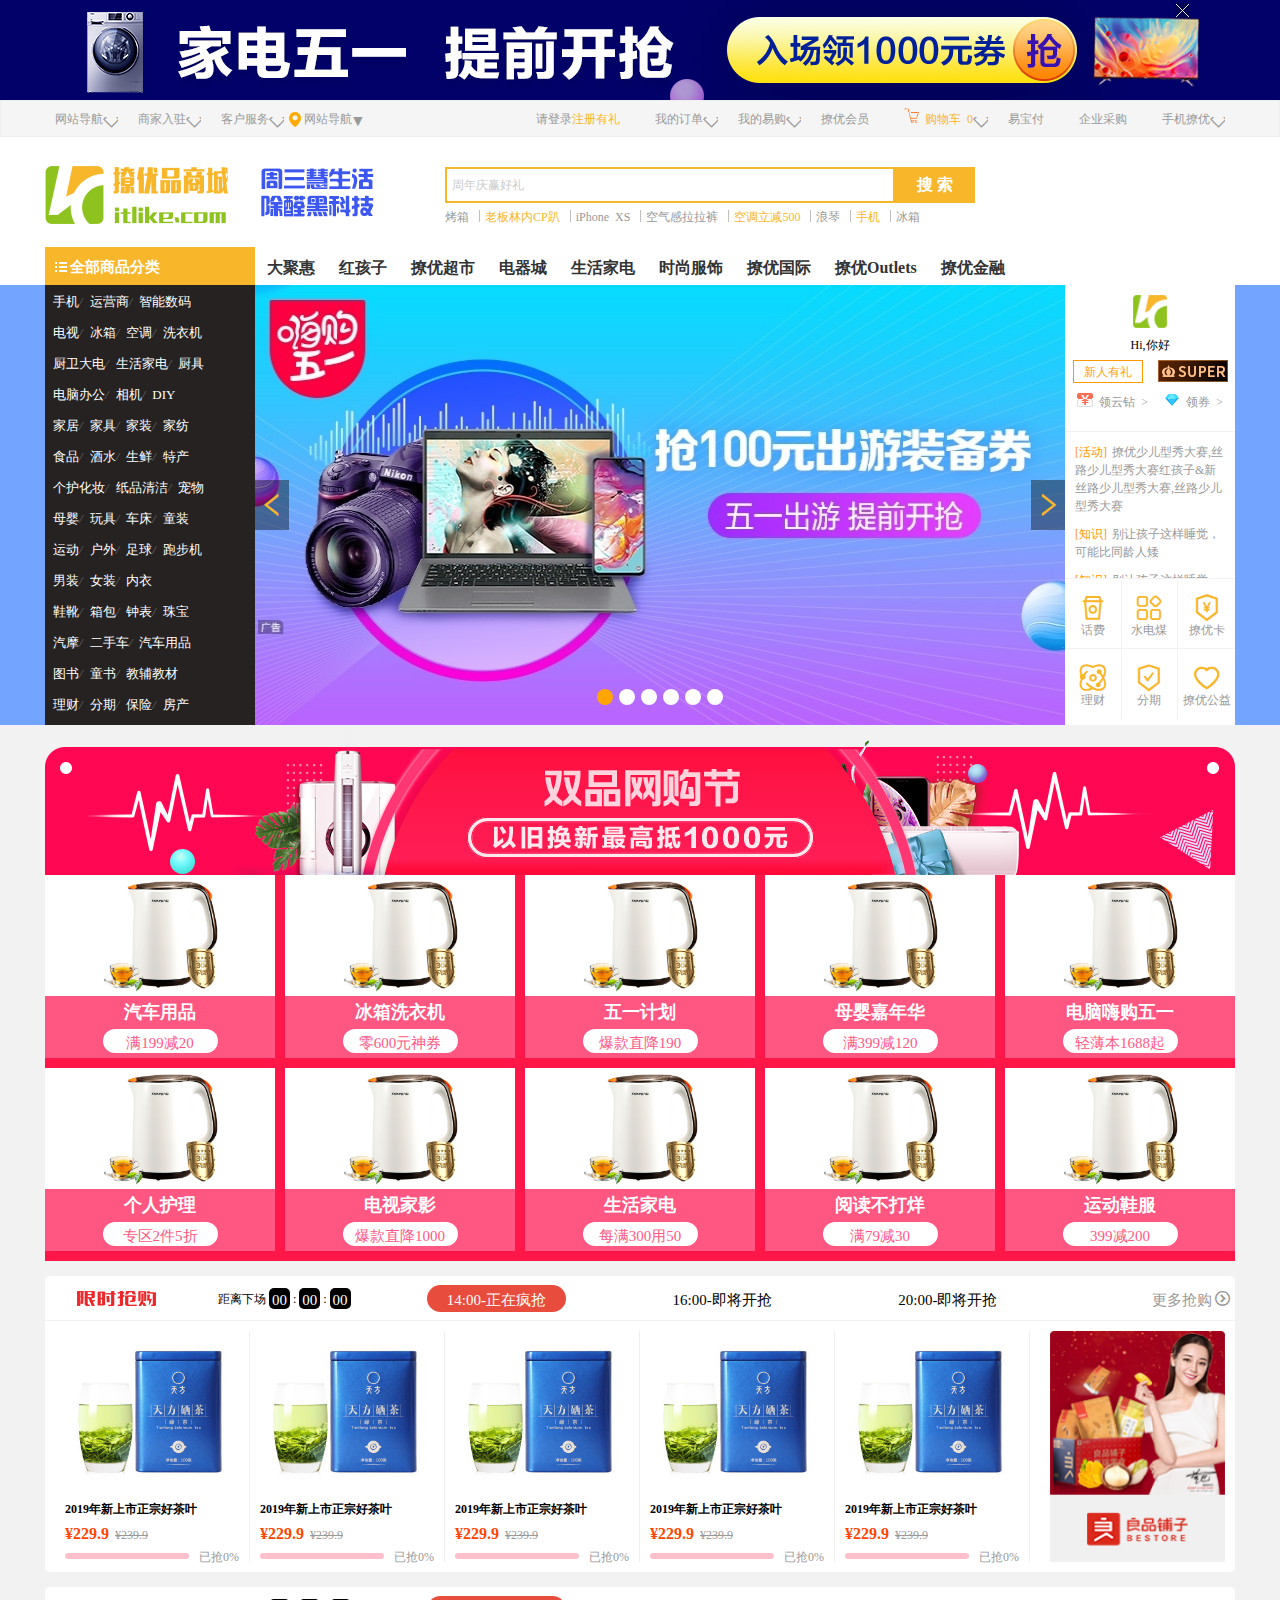
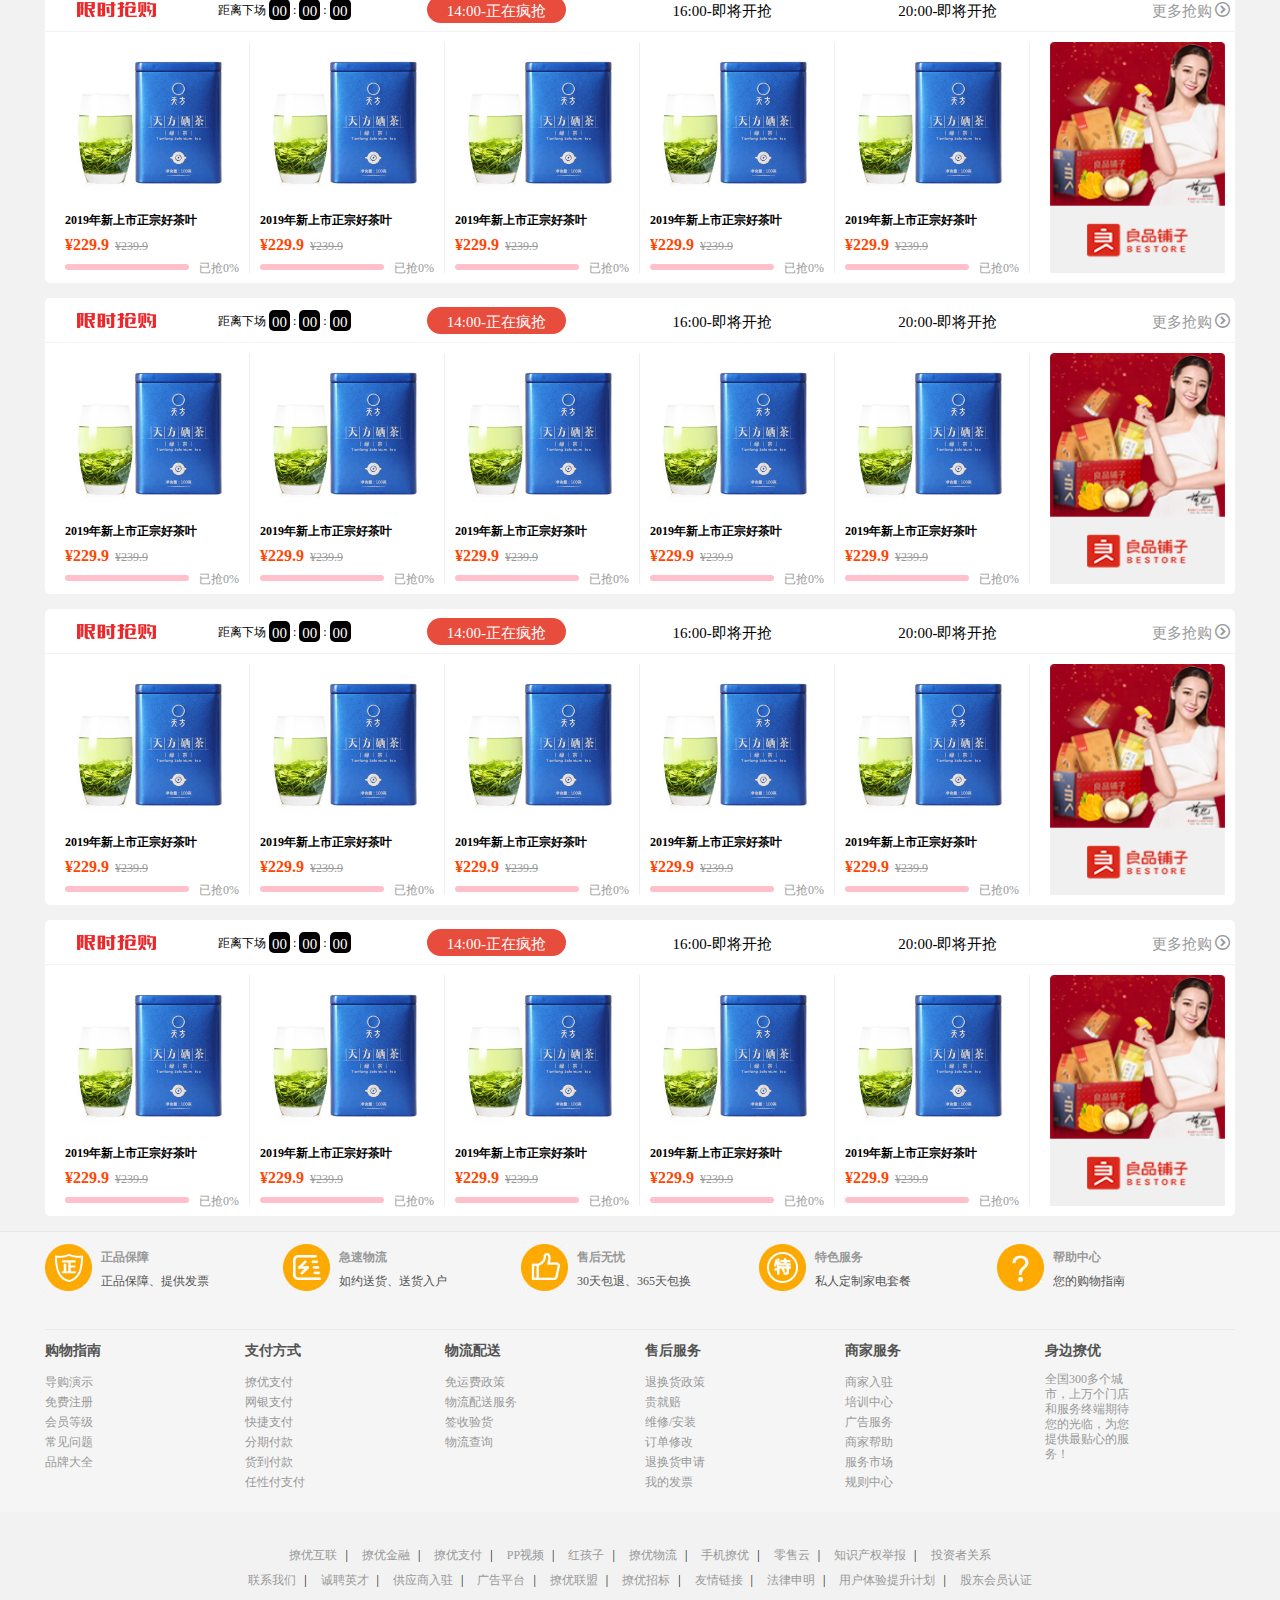
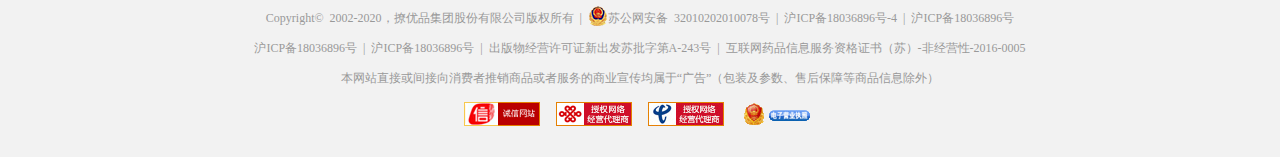
<file: webStatic/liao/index.html>
<!DOCTYPE html>
<html lang="en">
<head>
    <meta charset="UTF-8">
    <title>撩优品(itLike.com)-送货更准时、价格更超值、上新货更快</title>
    <meta name="keywords" content="撩优品网上商城,撩优品电器,itLike,手机,电脑,冰箱,洗衣机,相机,数码,家居用品,鞋帽,化妆品,母婴用品,图书,食品,正品行货">
    <meta name="description" content="撩优品-综合网上购物平台，商品涵盖家电、手机、电脑、超市、母婴、服装、百货、海外购等品类。送货更准时、价格更超值、上新货更快，正品行货、全国联保、可门店自提，全网更低价，让您放心去喜欢！">
    <link rel="shortcut icon" href="favicon.ico" type="image/x-icon">
    <link rel="stylesheet" href="source/style.css">
    <link rel="stylesheet" href="css/base.css">
    <link rel="stylesheet" href="css/index.css">
</head>
<body>
   <!---广告-开始-->
   <section class="lk-top-banner">
       <div class="top-banner-center w">
           <a href="#">
               <img src="images/top-banner.jpg" alt="">
           </a>
       </div>
       <!--关闭按钮-->
       <a href="#" class="close-banner"></a>
   </section>
   <!--广告-结束-->

   <!--顶部通栏-开始-->
   <nav class="lk-toolbar">
       <!--版心-->
       <div class="w">
           <!--左边-->
           <div class="fl">
               <ul class="clearfix">
                   <li class="down"><a href="#">网站导航</a><i><s>◇</s></i></li>
                   <li class="down"><a href="#">商家入驻</a><i><s>◇</s></i></li>
                   <li class="down"><a href="#">客户服务</a><i><s>◇</s></i></li>
                   <li class="down address"><img class="address-icon" src="images/position.png" alt=""><a href="#">网站导航</a><i><s>▼</s></i></li>
               </ul>
           </div>
           <!--右边-->
           <div class="fr">
               <ul class="clearfix">
                   <li><a href="#">请登录</a><a href="#" class="f60">注册有礼</a></li>
                   <li class="down"><a href="#">我的订单</a><i><s>◇</s></i></li>
                   <li class="down"><a href="#">我的易购</a><i><s>◇</s></i></li>
                   <li><a href="#">撩优会员</a></li>
                   <li class="down">
                       <img class="cart" src="images/cart.png" alt="">
                       <a href="#" class="f60">购物车 0 </a><i><s>◇</s></i>
                   </li>
                   <li><a href="#">易宝付</a></li>
                   <li><a href="#">企业采购</a></li>
                   <li class="down"><a href="#">手机撩优</a><i><s>◇</s></i></li>
               </ul>
           </div>
       </div>
   </nav>
   <!--顶部通栏-结束-->

   <!--顶部搜索-开始-->
   <section class="lk-top-search">
       <!--版心-->
       <div class="w">
           <!--左边-->
           <div class="logo-set">
               <a href="#" class="main-logo"></a>
               <a href="" class="sub-logo"></a>
           </div>
           <!--搜索框-->
           <form action="" class="search-input">
               <input type="text" name="search" value="周年庆赢好礼">
               <input type="submit" value="搜 索">
           </form>
           <!--快捷导航-->
           <div class="search-more-link">
               <ul>
                   <li><a href="">烤箱</a></li>
                   <li><a href="" class="f60">老板林内CP趴</a></li>
                   <li><a href="">iPhone XS</a></li>
                   <li><a href="">空气感拉拉裤</a></li>
                   <li><a href=""  class="f60">空调立减500</a></li>
                   <li><a href="">浪琴</a></li>
                   <li><a href=""  class="f60">手机</a></li>
                   <li><a href="">冰箱</a></li>
               </ul>
           </div>
       </div>
   </section>
   <!--顶部搜索-结束-->

   <!--导航-开始-->
   <section class="lk-nav">
       <!--版心-->
       <div class="w">
           <!--左边-->
           <div class="lk-nav-menu">
               <div class="lk-nav-menu-all">
                   <a href="#">全部商品分类</a>
               </div>
           </div>
           <!--右边-->
           <div class="lk-nav-items">
               <ul>
                   <li><a href="#">大聚惠</a></li>
                   <li><a href="#">红孩子</a></li>
                   <li><a href="#">撩优超市</a></li>
                   <li><a href="#">电器城</a></li>
                   <li><a href="#">生活家电</a></li>
                   <li><a href="#">时尚服饰</a></li>
                   <li><a href="#">撩优国际</a></li>
                   <li><a href="#">撩优Outlets</a></li>
                   <li><a href="#">撩优金融</a></li>
               </ul>
           </div>
       </div>
   </section>
   <!--导航-结束-->

   <!--轮播中心-开始-->
   <section class="lk-casual">
       <div class="w">
           <div class="casual-center">
               <div class="casual-center-w">
                   <div class="content">
                       <img src="images/casual.jpg" alt="">
                   </div>
                   <div class="control">
                       <a href="#" class="c-prev">
                           <i class="lk-left"></i>
                       </a>
                       <a href="#" class="c-next">
                           <i class="lk-right"></i>
                       </a>
                       <ul class="c-bottom">
                           <li class="current"></li>
                           <li></li>
                           <li></li>
                           <li></li>
                           <li></li>
                           <li></li>
                       </ul>
                   </div>
               </div>
           </div>
           <div class="casual-left">
               <ul class="index-list">
                   <li class="">
                       <a target="_blank">手机</a><em>/</em>
                       <a target="_blank">运营商</a><em>/</em>
                       <a target="_blank">智能数码</a>
                   </li>
                   <li class="">
                       <a target="_blank">电视</a><em>/</em>
                       <a target="_blank">冰箱</a><em>/</em>
                       <a target="_blank">空调</a><em>/</em>
                       <a target="_blank">洗衣机</a>
                   </li>
                   <li class="">
                       <a target="_blank">厨卫大电</a><em>/</em>
                       <a target="_blank">生活家电</a><em>/</em>
                       <a target="_blank">厨具</a>
                   </li>
                   <li class="hei33">
                       <a target="_blank">电脑办公</a><em>/</em>
                       <a target="_blank">相机</a><em>/</em>
                       <a target="_blank">DIY</a>
                   </li>
                   <li class="">
                       <a target="_blank">家居</a><em>/</em>
                       <a target="_blank">家具</a><em>/</em>
                       <a target="_blank">家装</a><em>/</em>
                       <a target="_blank">家纺</a>
                   </li>
                   <li>
                       <a target="_blank">食品</a><em>/</em>
                       <a target="_blank">酒水</a><em>/</em>
                       <a target="_blank">生鲜</a><em>/</em>
                       <a target="_blank">特产</a>
                   </li>
                   <li>
                       <a target="_blank">个护化妆</a><em>/</em>
                       <a target="_blank">纸品清洁</a><em>/</em>
                       <a target="_blank">宠物</a>
                   </li>
                   <li class="">
                       <a target="_blank">母婴</a><em>/</em>
                       <a target="_blank">玩具</a><em>/</em>
                       <a target="_blank">车床</a><em>/</em>
                       <a target="_blank">童装</a>
                   </li>
                   <li>
                       <a target="_blank">运动</a><em>/</em>
                       <a target="_blank">户外</a><em>/</em>
                       <a target="_blank">足球</a><em>/</em>
                       <a target="_blank">跑步机</a>
                   </li>
                   <li class="">
                       <a target="_blank">男装</a><em>/</em>
                       <a target="_blank">女装</a><em>/</em>
                       <a target="_blank">内衣</a>
                   </li>
                   <li>
                       <a target="_blank">鞋靴</a><em>/</em>
                       <a target="_blank">箱包</a><em>/</em>
                       <a target="_blank">钟表</a><em>/</em>
                       <a target="_blank">珠宝</a>
                   </li>
                   <li class="">
                       <a target="_blank">汽摩</a><em>/</em>
                       <a target="_blank">二手车</a><em>/</em>
                       <a target="_blank">汽车用品</a>
                   </li>
                   <li class="">
                       <a target="_blank">图书</a><em>/</em>
                       <a target="_blank">童书</a><em>/</em>
                       <a target="_blank">教辅教材</a>
                   </li>
                   <li>
                       <a target="_blank">理财</a><em>/</em>
                       <a target="_blank">分期</a><em>/</em>
                       <a target="_blank">保险</a><em>/</em>
                       <a target="_blank">房产</a>
                   </li>
               </ul>
           </div>
           <div class="casual-right">
               <!--第一部分-->
               <div class="user-info">
                   <div class="user-img">
                       <a href="javascript:;">
                           <img src="images/sm-lk-logo.png" alt="">
                       </a>
                   </div>
                   <p class="info">Hi,你好</p>
                   <div class="btn">
                       <a href="#" class="register">新人有礼</a>
                       <a href="#" class="superhy">
                           <img src="images/super_vip.png" alt="">
                       </a>
                   </div>
                   <div class="enter">
                       <a href="#">
                           <img src="images/vip_1.png" alt="">
                           <span>领云钻</span>
                           <i>&gt;</i>
                       </a>
                       <a href="#">
                           <img src="images/vip_2.png" alt="">
                           <span>领券</span>
                           <i>&gt;</i>
                       </a>
                   </div>
               </div>
               <!--第二部分-->
               <div class="toutiao">
                   <ul>
                       <li><p><a href="#"><i>[活动]</i>撩优少儿型秀大赛,丝路少儿型秀大赛红孩子&amp;新丝路少儿型秀大赛,丝路少儿型秀大赛</a></p></li>
                       <li><p><a href="#"><i>[知识]</i>别让孩子这样睡觉，可能比同龄人矮</a></p></li>
                       <li><p><a href="#"><i>[知识]</i>别让孩子这样睡觉，可能比同龄人矮</a></p></li>
                   </ul>
               </div>
               <!--第三部分-->
               <div class="kuaijie">
                   <ul>
                       <li><a href="#"><i class="lk-rest"></i><p>话费</p></a></li>
                       <li><a href="#"><i class="lk-icon_manager"></i><p>水电煤</p></a></li>
                       <li><a href="#"><i class="lk-property-safety"></i><p>撩优卡</p></a></li>
                       <li><a href="#"><i class="lk-run"></i><p>理财</p></a></li>
                       <li><a href="#"><i class="lk-safety-certificate"></i><p>分期</p></a></li>
                       <li><a href="#"><i class="lk-heart"></i><p>撩优公益</p></a></li>
                   </ul>
               </div>
           </div>
       </div>
   </section>
   <!--轮播中心-结束-->

   <!--楼层one-开始-->
   <section class="lk-floor1">
       <div class="w">
           <div class="top">
               <img src="images/s_one_top.png" alt="">
           </div>
           <div class="content">
               <ul>
                   <li>
                       <a href="">
                           <img src="images/s_one_p.jpg" alt="">
                       </a>
                       <a href="#">
                           <p class="title" style="color:#ffffff">汽车用品</p>
                           <p class="desc" style="color:#ff5984">满199减20</p>
                       </a>
                   </li>
                   <li>
                       <a href="">
                           <img src="images/s_one_p.jpg" alt="">
                       </a>
                       <a href="#">
                           <p class="title" style="color:#ffffff">冰箱洗衣机</p>
                           <p class="desc" style="color:#ff5984">零600元神券</p>
                       </a>
                   </li>
                   <li>
                       <a href="">
                           <img src="images/s_one_p.jpg" alt="">
                       </a>
                       <a href="#">
                           <p class="title" style="color:#ffffff">五一计划</p>
                           <p class="desc" style="color:#ff5984">爆款直降190</p>
                       </a>
                   </li>
                   <li>
                       <a href="">
                           <img src="images/s_one_p.jpg" alt="">
                       </a>
                       <a href="#">
                           <p class="title" style="color:#ffffff">母婴嘉年华</p>
                           <p class="desc" style="color:#ff5984">满399减120</p>
                       </a>
                   </li>
                   <li>
                       <a href="">
                           <img src="images/s_one_p.jpg" alt="">
                       </a>
                       <a href="#">
                           <p class="title" style="color:#ffffff">电脑嗨购五一</p>
                           <p class="desc" style="color:#ff5984">轻薄本1688起</p>
                       </a>
                   </li>
               </ul>
               <ul>
                   <li>
                       <a href="">
                           <img src="images/s_one_p.jpg" alt="">
                       </a>
                       <a href="#">
                           <p class="title" style="color:#ffffff">个人护理</p>
                           <p class="desc" style="color:#ff5984">专区2件5折</p>
                       </a>
                   </li>
                   <li>
                       <a href="">
                           <img src="images/s_one_p.jpg" alt="">
                       </a>
                       <a href="#">
                           <p class="title" style="color:#ffffff">电视家影</p>
                           <p class="desc" style="color:#ff5984">爆款直降1000</p>
                       </a>
                   </li>
                   <li>
                       <a href="">
                           <img src="images/s_one_p.jpg" alt="">
                       </a>
                       <a href="#">
                           <p class="title" style="color:#ffffff">生活家电</p>
                           <p class="desc" style="color:#ff5984">每满300用50</p>
                       </a>
                   </li>
                   <li>
                       <a href="">
                           <img src="images/s_one_p.jpg" alt="">
                       </a>
                       <a href="#">
                           <p class="title" style="color:#ffffff">阅读不打烊</p>
                           <p class="desc" style="color:#ff5984">满79减30</p>
                       </a>
                   </li>
                   <li>
                       <a href="">
                           <img src="images/s_one_p.jpg" alt="">
                       </a>
                       <a href="#">
                           <p class="title" style="color:#ffffff">运动鞋服</p>
                           <p class="desc" style="color:#ff5984">399减200</p>
                       </a>
                   </li>
               </ul>
           </div>
       </div>
   </section>
   <!--楼层one-结束-->

   <!--楼层two-开始-->
   <section class="lk-floor2">
       <div class="w">
           <div class="head">
               <div class="left">
                   <img src="images/xsqg.png" alt="">
                   <div class="time">
                       <span>距离下场</span>
                       <span>00</span>
                       <span>:</span>
                       <span>00</span>
                       <span>:</span>
                       <span>00</span>
                   </div>
               </div>
               <div class="center">
                   <span class="current">14:00-正在疯抢</span>
                   <span>16:00-即将开抢</span>
                   <span>20:00-即将开抢</span>
               </div>
               <div class="right">
                   <span>更多抢购</span>
                   <i class="lk-circle-right"></i>
               </div>
           </div>
           <div class="content">
               <div class="left">
                   <ul>
                       <li>
                           <a href="#" class="p-img"><img src="images/s_two_p.jpg" alt=""></a>
                           <div class="p-title">2019年新上市正宗好茶叶</div>
                           <div class="p-price">
                               <span>¥229.9</span>
                               <span>¥239.9</span>
                           </div>
                           <div class="p-progress">
                               <div class="progress">
                                   <div class="progress-inner"></div>
                               </div>
                               <div class="rate">已抢0%</div>
                           </div>
                       </li>
                       <li>
                           <a href="#" class="p-img"><img src="images/s_two_p.jpg" alt=""></a>
                           <div class="p-title">2019年新上市正宗好茶叶</div>
                           <div class="p-price">
                               <span>¥229.9</span>
                               <span>¥239.9</span>
                           </div>
                           <div class="p-progress">
                               <div class="progress">
                                   <div class="progress-inner"></div>
                               </div>
                               <div class="rate">已抢0%</div>
                           </div>
                       </li>
                       <li>
                           <a href="#" class="p-img"><img src="images/s_two_p.jpg" alt=""></a>
                           <div class="p-title">2019年新上市正宗好茶叶</div>
                           <div class="p-price">
                               <span>¥229.9</span>
                               <span>¥239.9</span>
                           </div>
                           <div class="p-progress">
                               <div class="progress">
                                   <div class="progress-inner"></div>
                               </div>
                               <div class="rate">已抢0%</div>
                           </div>
                       </li>
                       <li>
                           <a href="#" class="p-img"><img src="images/s_two_p.jpg" alt=""></a>
                           <div class="p-title">2019年新上市正宗好茶叶</div>
                           <div class="p-price">
                               <span>¥229.9</span>
                               <span>¥239.9</span>
                           </div>
                           <div class="p-progress">
                               <div class="progress">
                                   <div class="progress-inner"></div>
                               </div>
                               <div class="rate">已抢0%</div>
                           </div>
                       </li>
                       <li>
                           <a href="#" class="p-img"><img src="images/s_two_p.jpg" alt=""></a>
                           <div class="p-title">2019年新上市正宗好茶叶</div>
                           <div class="p-price">
                               <span>¥229.9</span>
                               <span>¥239.9</span>
                           </div>
                           <div class="p-progress">
                               <div class="progress">
                                   <div class="progress-inner"></div>
                               </div>
                               <div class="rate">已抢0%</div>
                           </div>
                       </li>
                   </ul>
               </div>
               <div class="right">
                   <img src="images/s_two_r.jpeg" alt="">
               </div>
           </div>
       </div>
   </section>
   <!--楼层two-结束-->

   <!--楼层two-开始-->
   <section class="lk-floor2">
       <div class="w">
           <div class="head">
               <div class="left">
                   <img src="images/xsqg.png" alt="">
                   <div class="time">
                       <span>距离下场</span>
                       <span>00</span>
                       <span>:</span>
                       <span>00</span>
                       <span>:</span>
                       <span>00</span>
                   </div>
               </div>
               <div class="center">
                   <span class="current">14:00-正在疯抢</span>
                   <span>16:00-即将开抢</span>
                   <span>20:00-即将开抢</span>
               </div>
               <div class="right">
                   <span>更多抢购</span>
                   <i class="lk-circle-right"></i>
               </div>
           </div>
           <div class="content">
               <div class="left">
                   <ul>
                       <li>
                           <a href="#" class="p-img"><img src="images/s_two_p.jpg" alt=""></a>
                           <div class="p-title">2019年新上市正宗好茶叶</div>
                           <div class="p-price">
                               <span>¥229.9</span>
                               <span>¥239.9</span>
                           </div>
                           <div class="p-progress">
                               <div class="progress">
                                   <div class="progress-inner"></div>
                               </div>
                               <div class="rate">已抢0%</div>
                           </div>
                       </li>
                       <li>
                           <a href="#" class="p-img"><img src="images/s_two_p.jpg" alt=""></a>
                           <div class="p-title">2019年新上市正宗好茶叶</div>
                           <div class="p-price">
                               <span>¥229.9</span>
                               <span>¥239.9</span>
                           </div>
                           <div class="p-progress">
                               <div class="progress">
                                   <div class="progress-inner"></div>
                               </div>
                               <div class="rate">已抢0%</div>
                           </div>
                       </li>
                       <li>
                           <a href="#" class="p-img"><img src="images/s_two_p.jpg" alt=""></a>
                           <div class="p-title">2019年新上市正宗好茶叶</div>
                           <div class="p-price">
                               <span>¥229.9</span>
                               <span>¥239.9</span>
                           </div>
                           <div class="p-progress">
                               <div class="progress">
                                   <div class="progress-inner"></div>
                               </div>
                               <div class="rate">已抢0%</div>
                           </div>
                       </li>
                       <li>
                           <a href="#" class="p-img"><img src="images/s_two_p.jpg" alt=""></a>
                           <div class="p-title">2019年新上市正宗好茶叶</div>
                           <div class="p-price">
                               <span>¥229.9</span>
                               <span>¥239.9</span>
                           </div>
                           <div class="p-progress">
                               <div class="progress">
                                   <div class="progress-inner"></div>
                               </div>
                               <div class="rate">已抢0%</div>
                           </div>
                       </li>
                       <li>
                           <a href="#" class="p-img"><img src="images/s_two_p.jpg" alt=""></a>
                           <div class="p-title">2019年新上市正宗好茶叶</div>
                           <div class="p-price">
                               <span>¥229.9</span>
                               <span>¥239.9</span>
                           </div>
                           <div class="p-progress">
                               <div class="progress">
                                   <div class="progress-inner"></div>
                               </div>
                               <div class="rate">已抢0%</div>
                           </div>
                       </li>
                   </ul>
               </div>
               <div class="right">
                   <img src="images/s_two_r.jpeg" alt="">
               </div>
           </div>
       </div>
   </section>
   <!--楼层two-结束-->

   <!--楼层two-开始-->
   <section class="lk-floor2">
       <div class="w">
           <div class="head">
               <div class="left">
                   <img src="images/xsqg.png" alt="">
                   <div class="time">
                       <span>距离下场</span>
                       <span>00</span>
                       <span>:</span>
                       <span>00</span>
                       <span>:</span>
                       <span>00</span>
                   </div>
               </div>
               <div class="center">
                   <span class="current">14:00-正在疯抢</span>
                   <span>16:00-即将开抢</span>
                   <span>20:00-即将开抢</span>
               </div>
               <div class="right">
                   <span>更多抢购</span>
                   <i class="lk-circle-right"></i>
               </div>
           </div>
           <div class="content">
               <div class="left">
                   <ul>
                       <li>
                           <a href="#" class="p-img"><img src="images/s_two_p.jpg" alt=""></a>
                           <div class="p-title">2019年新上市正宗好茶叶</div>
                           <div class="p-price">
                               <span>¥229.9</span>
                               <span>¥239.9</span>
                           </div>
                           <div class="p-progress">
                               <div class="progress">
                                   <div class="progress-inner"></div>
                               </div>
                               <div class="rate">已抢0%</div>
                           </div>
                       </li>
                       <li>
                           <a href="#" class="p-img"><img src="images/s_two_p.jpg" alt=""></a>
                           <div class="p-title">2019年新上市正宗好茶叶</div>
                           <div class="p-price">
                               <span>¥229.9</span>
                               <span>¥239.9</span>
                           </div>
                           <div class="p-progress">
                               <div class="progress">
                                   <div class="progress-inner"></div>
                               </div>
                               <div class="rate">已抢0%</div>
                           </div>
                       </li>
                       <li>
                           <a href="#" class="p-img"><img src="images/s_two_p.jpg" alt=""></a>
                           <div class="p-title">2019年新上市正宗好茶叶</div>
                           <div class="p-price">
                               <span>¥229.9</span>
                               <span>¥239.9</span>
                           </div>
                           <div class="p-progress">
                               <div class="progress">
                                   <div class="progress-inner"></div>
                               </div>
                               <div class="rate">已抢0%</div>
                           </div>
                       </li>
                       <li>
                           <a href="#" class="p-img"><img src="images/s_two_p.jpg" alt=""></a>
                           <div class="p-title">2019年新上市正宗好茶叶</div>
                           <div class="p-price">
                               <span>¥229.9</span>
                               <span>¥239.9</span>
                           </div>
                           <div class="p-progress">
                               <div class="progress">
                                   <div class="progress-inner"></div>
                               </div>
                               <div class="rate">已抢0%</div>
                           </div>
                       </li>
                       <li>
                           <a href="#" class="p-img"><img src="images/s_two_p.jpg" alt=""></a>
                           <div class="p-title">2019年新上市正宗好茶叶</div>
                           <div class="p-price">
                               <span>¥229.9</span>
                               <span>¥239.9</span>
                           </div>
                           <div class="p-progress">
                               <div class="progress">
                                   <div class="progress-inner"></div>
                               </div>
                               <div class="rate">已抢0%</div>
                           </div>
                       </li>
                   </ul>
               </div>
               <div class="right">
                   <img src="images/s_two_r.jpeg" alt="">
               </div>
           </div>
       </div>
   </section>
   <!--楼层two-结束-->

   <!--楼层two-开始-->
   <section class="lk-floor2">
       <div class="w">
           <div class="head">
               <div class="left">
                   <img src="images/xsqg.png" alt="">
                   <div class="time">
                       <span>距离下场</span>
                       <span>00</span>
                       <span>:</span>
                       <span>00</span>
                       <span>:</span>
                       <span>00</span>
                   </div>
               </div>
               <div class="center">
                   <span class="current">14:00-正在疯抢</span>
                   <span>16:00-即将开抢</span>
                   <span>20:00-即将开抢</span>
               </div>
               <div class="right">
                   <span>更多抢购</span>
                   <i class="lk-circle-right"></i>
               </div>
           </div>
           <div class="content">
               <div class="left">
                   <ul>
                       <li>
                           <a href="#" class="p-img"><img src="images/s_two_p.jpg" alt=""></a>
                           <div class="p-title">2019年新上市正宗好茶叶</div>
                           <div class="p-price">
                               <span>¥229.9</span>
                               <span>¥239.9</span>
                           </div>
                           <div class="p-progress">
                               <div class="progress">
                                   <div class="progress-inner"></div>
                               </div>
                               <div class="rate">已抢0%</div>
                           </div>
                       </li>
                       <li>
                           <a href="#" class="p-img"><img src="images/s_two_p.jpg" alt=""></a>
                           <div class="p-title">2019年新上市正宗好茶叶</div>
                           <div class="p-price">
                               <span>¥229.9</span>
                               <span>¥239.9</span>
                           </div>
                           <div class="p-progress">
                               <div class="progress">
                                   <div class="progress-inner"></div>
                               </div>
                               <div class="rate">已抢0%</div>
                           </div>
                       </li>
                       <li>
                           <a href="#" class="p-img"><img src="images/s_two_p.jpg" alt=""></a>
                           <div class="p-title">2019年新上市正宗好茶叶</div>
                           <div class="p-price">
                               <span>¥229.9</span>
                               <span>¥239.9</span>
                           </div>
                           <div class="p-progress">
                               <div class="progress">
                                   <div class="progress-inner"></div>
                               </div>
                               <div class="rate">已抢0%</div>
                           </div>
                       </li>
                       <li>
                           <a href="#" class="p-img"><img src="images/s_two_p.jpg" alt=""></a>
                           <div class="p-title">2019年新上市正宗好茶叶</div>
                           <div class="p-price">
                               <span>¥229.9</span>
                               <span>¥239.9</span>
                           </div>
                           <div class="p-progress">
                               <div class="progress">
                                   <div class="progress-inner"></div>
                               </div>
                               <div class="rate">已抢0%</div>
                           </div>
                       </li>
                       <li>
                           <a href="#" class="p-img"><img src="images/s_two_p.jpg" alt=""></a>
                           <div class="p-title">2019年新上市正宗好茶叶</div>
                           <div class="p-price">
                               <span>¥229.9</span>
                               <span>¥239.9</span>
                           </div>
                           <div class="p-progress">
                               <div class="progress">
                                   <div class="progress-inner"></div>
                               </div>
                               <div class="rate">已抢0%</div>
                           </div>
                       </li>
                   </ul>
               </div>
               <div class="right">
                   <img src="images/s_two_r.jpeg" alt="">
               </div>
           </div>
       </div>
   </section>
   <!--楼层two-结束-->

   <!--楼层two-开始-->
   <section class="lk-floor2">
       <div class="w">
           <div class="head">
               <div class="left">
                   <img src="images/xsqg.png" alt="">
                   <div class="time">
                       <span>距离下场</span>
                       <span>00</span>
                       <span>:</span>
                       <span>00</span>
                       <span>:</span>
                       <span>00</span>
                   </div>
               </div>
               <div class="center">
                   <span class="current">14:00-正在疯抢</span>
                   <span>16:00-即将开抢</span>
                   <span>20:00-即将开抢</span>
               </div>
               <div class="right">
                   <span>更多抢购</span>
                   <i class="lk-circle-right"></i>
               </div>
           </div>
           <div class="content">
               <div class="left">
                   <ul>
                       <li>
                           <a href="#" class="p-img"><img src="images/s_two_p.jpg" alt=""></a>
                           <div class="p-title">2019年新上市正宗好茶叶</div>
                           <div class="p-price">
                               <span>¥229.9</span>
                               <span>¥239.9</span>
                           </div>
                           <div class="p-progress">
                               <div class="progress">
                                   <div class="progress-inner"></div>
                               </div>
                               <div class="rate">已抢0%</div>
                           </div>
                       </li>
                       <li>
                           <a href="#" class="p-img"><img src="images/s_two_p.jpg" alt=""></a>
                           <div class="p-title">2019年新上市正宗好茶叶</div>
                           <div class="p-price">
                               <span>¥229.9</span>
                               <span>¥239.9</span>
                           </div>
                           <div class="p-progress">
                               <div class="progress">
                                   <div class="progress-inner"></div>
                               </div>
                               <div class="rate">已抢0%</div>
                           </div>
                       </li>
                       <li>
                           <a href="#" class="p-img"><img src="images/s_two_p.jpg" alt=""></a>
                           <div class="p-title">2019年新上市正宗好茶叶</div>
                           <div class="p-price">
                               <span>¥229.9</span>
                               <span>¥239.9</span>
                           </div>
                           <div class="p-progress">
                               <div class="progress">
                                   <div class="progress-inner"></div>
                               </div>
                               <div class="rate">已抢0%</div>
                           </div>
                       </li>
                       <li>
                           <a href="#" class="p-img"><img src="images/s_two_p.jpg" alt=""></a>
                           <div class="p-title">2019年新上市正宗好茶叶</div>
                           <div class="p-price">
                               <span>¥229.9</span>
                               <span>¥239.9</span>
                           </div>
                           <div class="p-progress">
                               <div class="progress">
                                   <div class="progress-inner"></div>
                               </div>
                               <div class="rate">已抢0%</div>
                           </div>
                       </li>
                       <li>
                           <a href="#" class="p-img"><img src="images/s_two_p.jpg" alt=""></a>
                           <div class="p-title">2019年新上市正宗好茶叶</div>
                           <div class="p-price">
                               <span>¥229.9</span>
                               <span>¥239.9</span>
                           </div>
                           <div class="p-progress">
                               <div class="progress">
                                   <div class="progress-inner"></div>
                               </div>
                               <div class="rate">已抢0%</div>
                           </div>
                       </li>
                   </ul>
               </div>
               <div class="right">
                   <img src="images/s_two_r.jpeg" alt="">
               </div>
           </div>
       </div>
   </section>
   <!--楼层two-结束-->

   <!--footer部分-开始-->
   <div class="lk-footer">
       <div class="footer-top">
           <div class="footer-top-promise w">
               <dl>
                   <dt>
                       <a href="#" target="_blank">
                           <img src="images/promise_1.jpg" alt="正品保障、提供发票">
                       </a>
                   </dt>
                   <dd>
                       <p><strong><a href="#" target="_blank">正品保障</a></strong></p>
                       <p>正品保障、提供发票</p>
                   </dd>
               </dl>
               <dl>
                   <dt>
                       <a href="#" target="_blank">
                           <img src="images/promise_2.jpg" alt="如约送货、送货入户">
                       </a>
                   </dt>
                   <dd>
                       <p><strong><a href="#" target="_blank">急速物流</a></strong></p>
                       <p>如约送货、送货入户</p>
                   </dd>
               </dl>
               <dl>
                   <dt>
                       <a href="#" target="_blank">
                           <img src="images/promise_3.jpg" alt="30天包退、365天包换">
                       </a>
                   </dt>
                   <dd>
                       <p><strong><a href="#" target="_blank">售后无忧</a></strong></p>
                       <p>30天包退、365天包换</p>
                   </dd>
               </dl>
               <dl>
                   <dt>
                       <a href="#" target="_blank">
                           <img src="images/promise_4.jpg" alt="私人定制家电套餐">
                       </a>
                   </dt>
                   <dd>
                       <p><strong><a href="#" target="_blank">特色服务</a></strong></p>
                       <p>私人定制家电套餐</p>
                   </dd>
               </dl>
               <dl>
                   <dt>
                       <a href="#" target="_blank">
                           <img src="images/promise_5.jpg" alt="您的购物指南">
                       </a>
                   </dt>
                   <dd>
                       <p><strong><a href="#" target="_blank">帮助中心</a></strong></p>
                       <p>您的购物指南</p>
                   </dd>
               </dl>
           </div>
           <div class="footer-top-shopping w  clearfix">
               <dl>
                   <dt>购物指南</dt>
                   <dd><a href="#">导购演示</a></dd>
                   <dd><a href="#">免费注册</a></dd>
                   <dd><a href="#">会员等级</a></dd>
                   <dd><a href="#">常见问题</a></dd>
                   <dd><a href="#">品牌大全</a></dd>
               </dl>
               <dl>
                   <dt>支付方式</dt>
                   <dd><a href="#">撩优支付</a></dd>
                   <dd><a href="#">网银支付</a></dd>
                   <dd><a href="#">快捷支付</a></dd>
                   <dd><a href="#">分期付款</a></dd>
                   <dd><a href="#">货到付款</a></dd>
                   <dd><a href="#">任性付支付</a></dd>
               </dl>
               <dl>
                   <dt>物流配送</dt>
                   <dd><a href="#">免运费政策</a></dd>
                   <dd><a href="#">物流配送服务</a></dd>
                   <dd><a href="#">签收验货</a></dd>
                   <dd><a href="#">物流查询</a></dd>
               </dl>
               <dl>
                   <dt>售后服务</dt>
                   <dd><a href="#">退换货政策</a></dd>
                   <dd><a href="#">贵就赔</a></dd>
                   <dd><a href="#">维修/安装</a></dd>
                   <dd><a href="#">订单修改</a></dd>
                   <dd><a href="#">退换货申请</a></dd>
                   <dd><a href="#">我的发票</a></dd>
               </dl>
               <dl>
                   <dt>商家服务</dt>
                   <dd><a href="#">商家入驻</a></dd>
                   <dd><a href="#">培训中心</a></dd>
                   <dd><a href="#">广告服务</a></dd>
                   <dd><a href="#">商家帮助</a></dd>
                   <dd><a href="#">服务市场</a></dd>
                   <dd><a href="#">规则中心</a></dd>
               </dl>
               <div class="app-down">
                   <p>身边撩优</p>
                   <a href="#">全国300多个城市，上万个门店和服务终端期待您的光临，为您提供最贴心的服务！</a>
               </div>
           </div>
       </div>
       <div class="footer-bottom w">
           <p class="url-list-links">
               <a href="#">撩优互联</a>|
               <a href="#">撩优金融</a>|
               <a href="#">撩优支付</a>|
               <a href="#">PP视频</a>|
               <a href="#">红孩子</a>|
               <a href="#">撩优物流</a>|
               <a href="#">手机撩优</a>|
               <a href="#">零售云</a>|
               <a href="#">知识产权举报</a>|
               <a href="#">投资者关系</a>
           </p>
           <p class="url-list-links">
               <a href="#">联系我们</a>|
               <a href="#">诚聘英才</a>|
               <a href="#">供应商入驻</a>|
               <a href="#">广告平台</a>|
               <a href="#">撩优联盟</a>|
               <a href="#">撩优招标</a>|
               <a href="#">友情链接</a>|
               <a href="#">法律申明</a>|
               <a href="#">用户体验提升计划</a>|
               <a href="#">股东会员认证</a>
           </p>
           <div class="footer-bottom-copyright">
               Copyright© 2002-2020，撩优品集团股份有限公司版权所有 | <img src="images/gwab-icon.png" style="vertical-align: middle"/>苏公网安备
               32010202010078号 | 沪ICP备18036896号-4 | 沪ICP备18036896号<br>
               沪ICP备18036896号 | 沪ICP备18036896号 | 出版物经营许可证新出发苏批字第A-243号 | 互联网药品信息服务资格证书（苏）-非经营性-2016-0005<br>
               本网站直接或间接向消费者推销商品或者服务的商业宣传均属于“广告”（包装及参数、售后保障等商品信息除外）
           </div>
           <div class="footer-bottom-img">
               <a href="#"><img src="images/chengxin.png"/></a>
               <a href="#"><img src="images/unicom.png"/></a>
               <a href="#"><img src="images/dianxin.jpg"/></a>
               <a href="#"><img src="images/dianzi.png"/></a>
           </div>
       </div>
   </div>
   <!--footer部分-结束-->
</body>
</html>
</file>
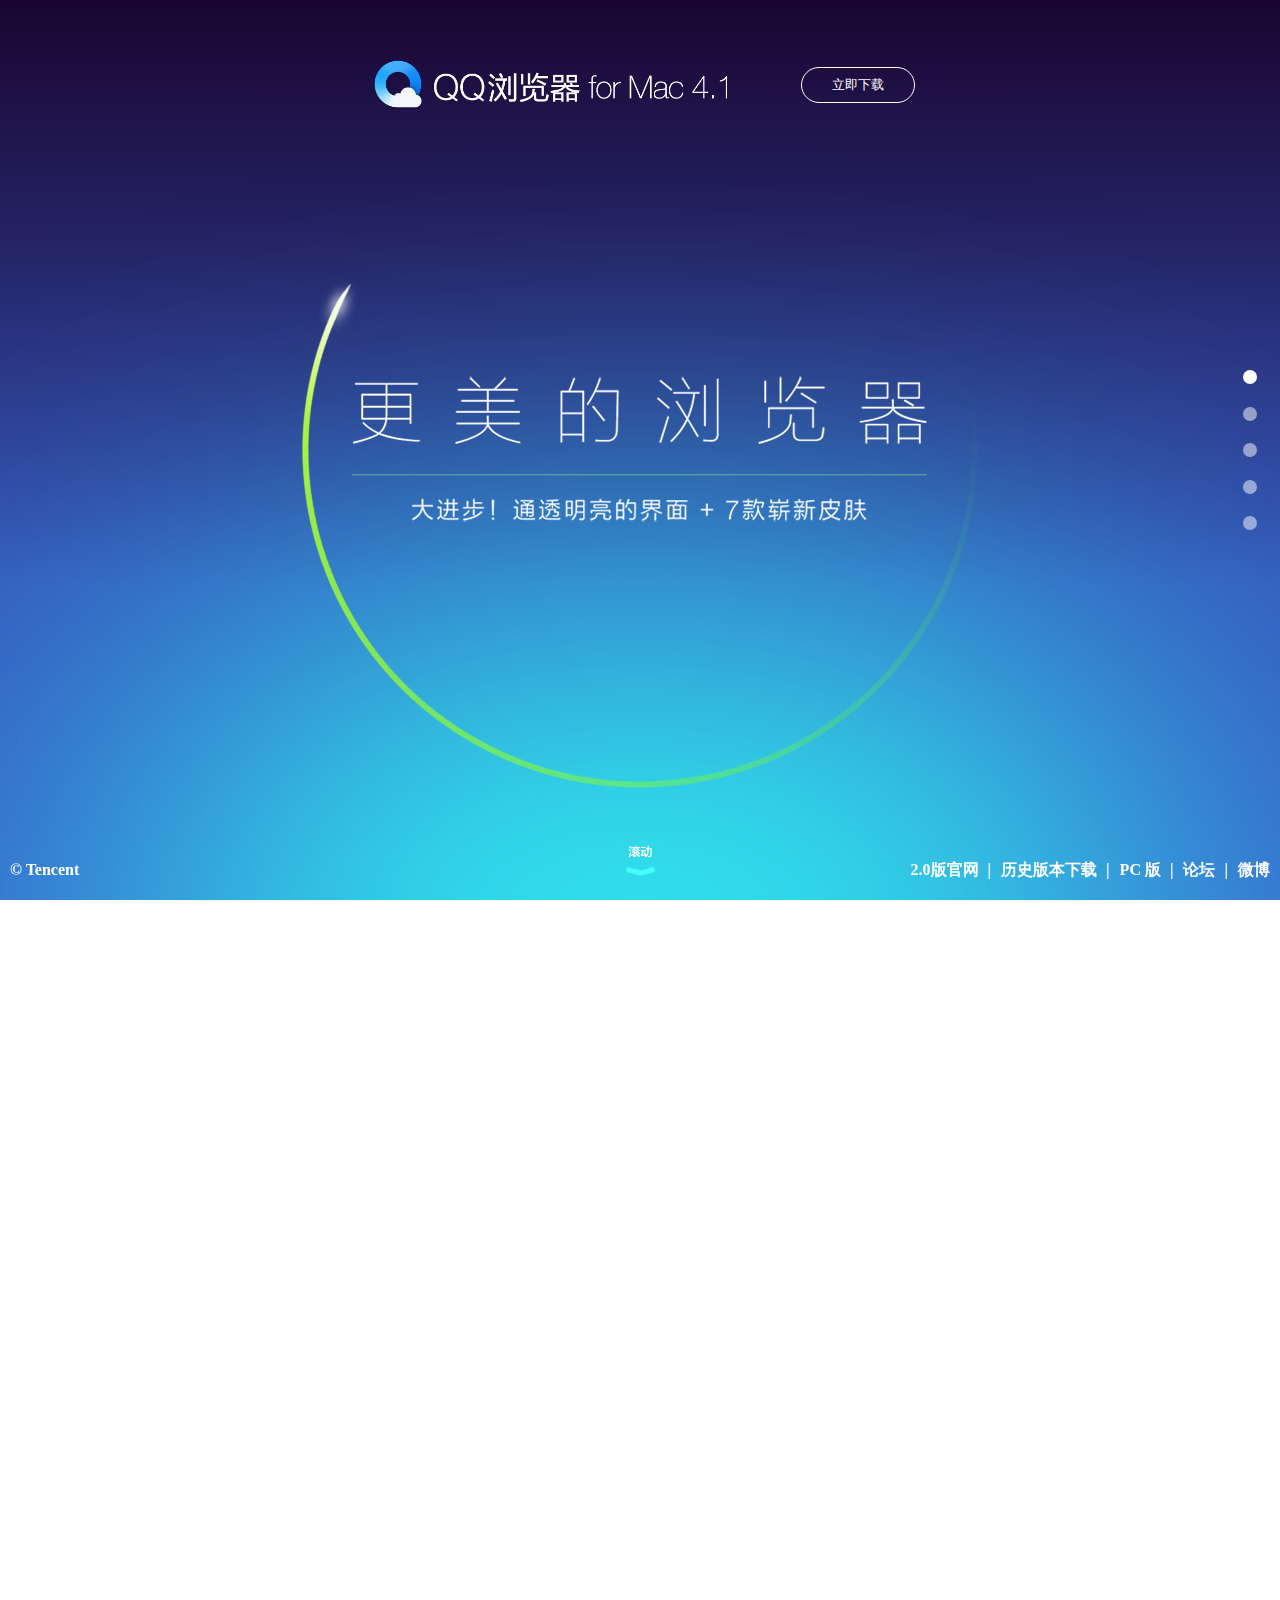
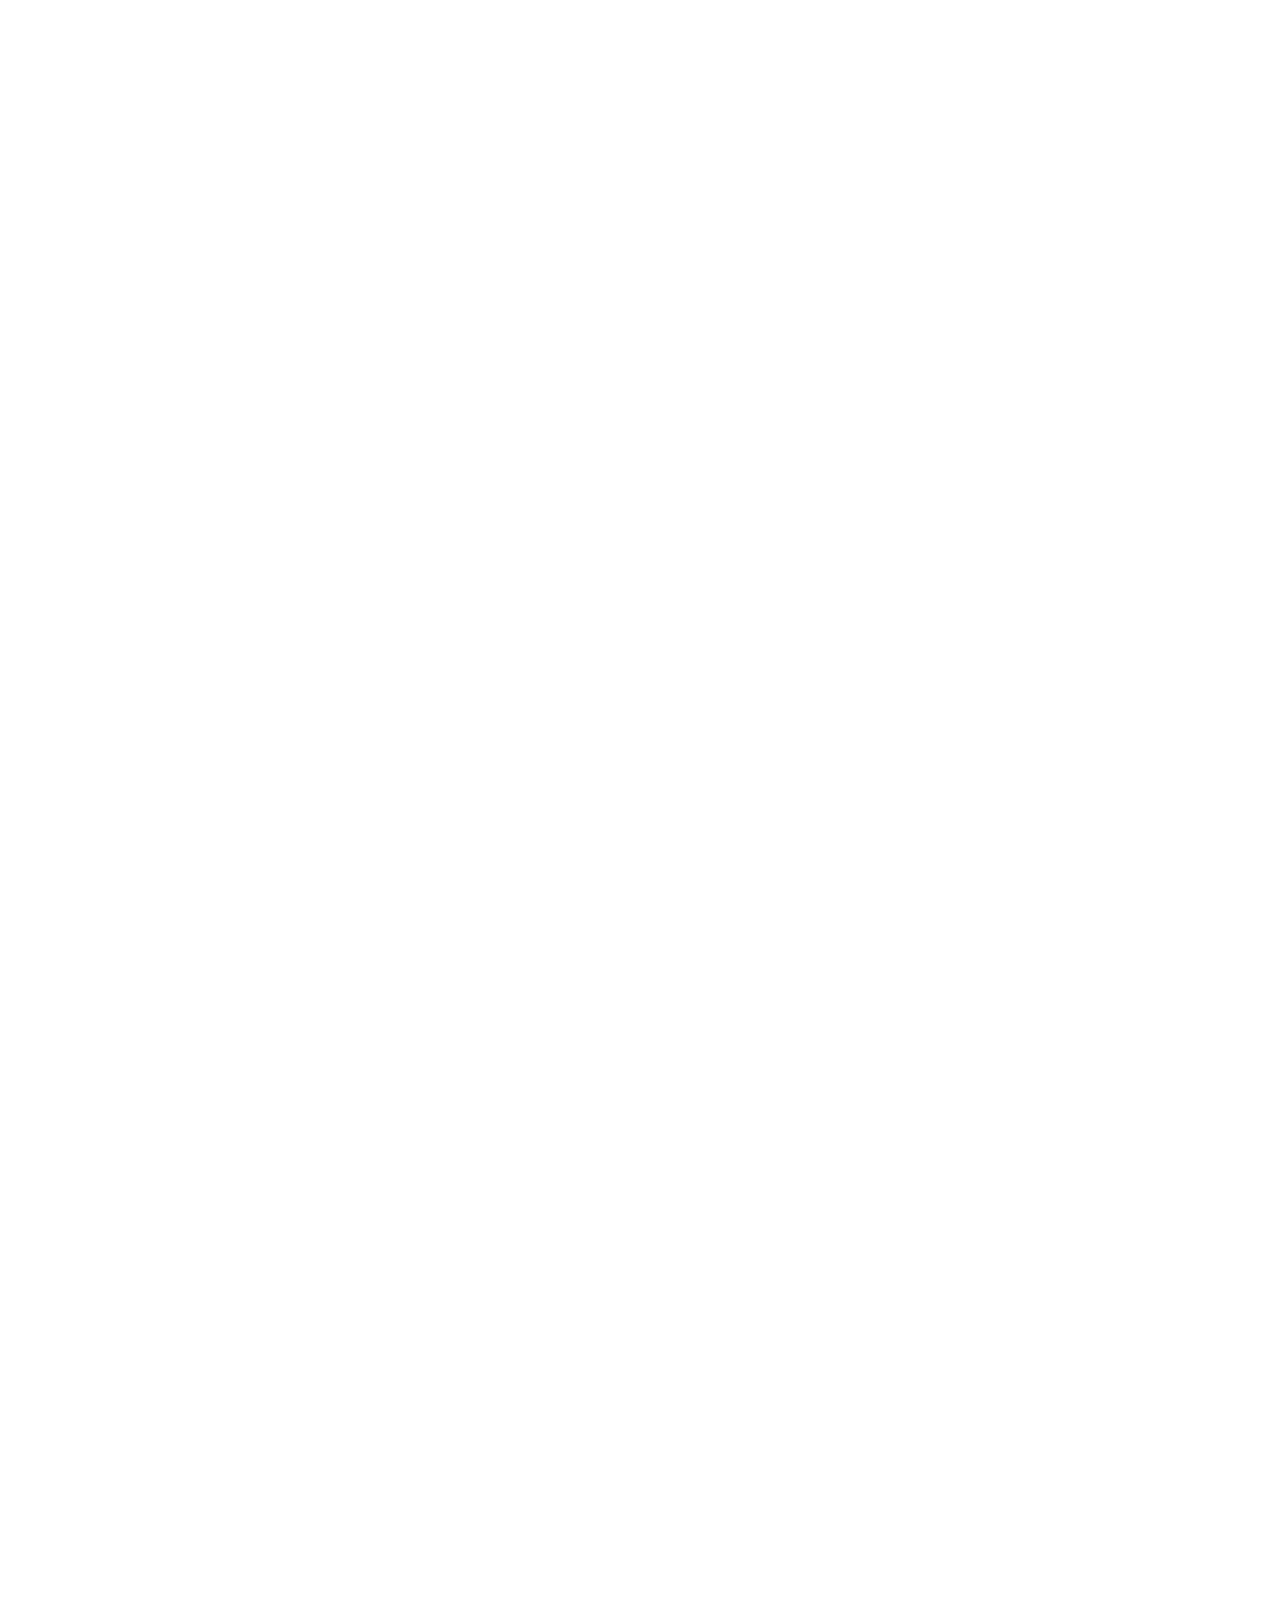
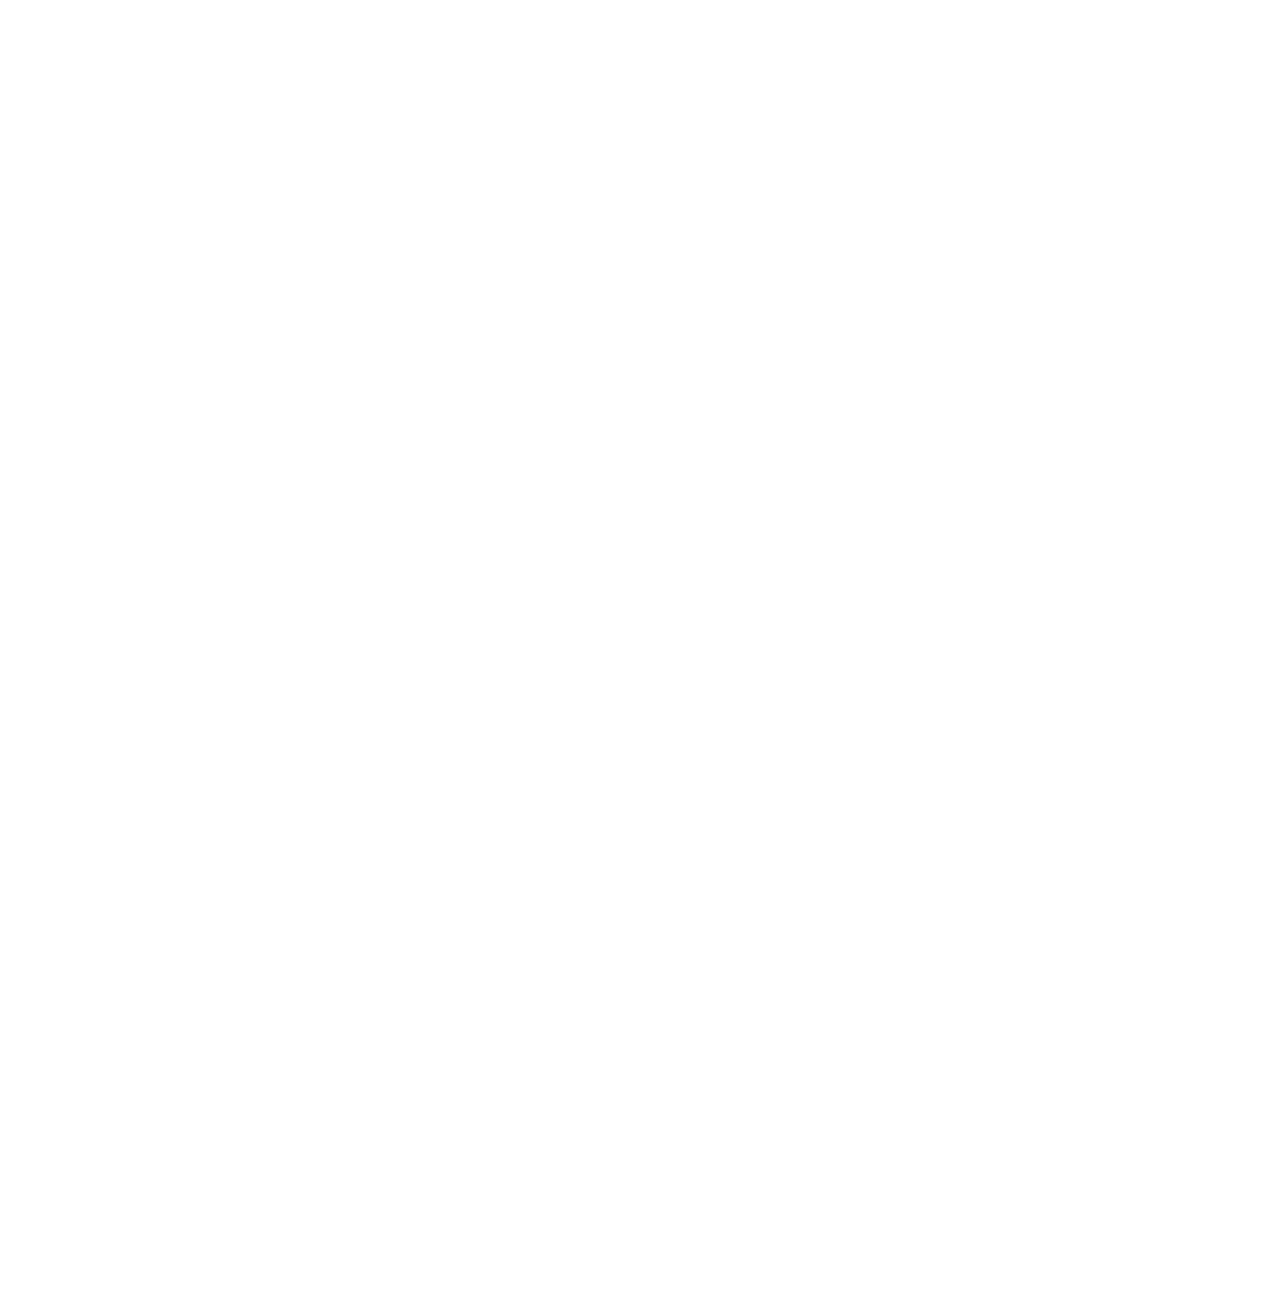
<file: webStatic/QQforMac/index.html>
<!DOCTYPE html>
<html lang="en">
<head>
    <meta charset="UTF-8">
    <title>QQ浏览器-展现你的美</title>
    <link rel="stylesheet" href="css/cssreset-min.css">
    <link rel="stylesheet" href="css/index.css">
</head>
<body>
    <!--滚屏-->
    <section class="p1">
        <div class="p1-main pos">
            <ul class="pos">
                <li class="pos"><img src="images/page1_main_1.png"></li>
                <li class="pos"><img src="images/page1_main_2.png"></li>
                <li class="pos"><img src="images/page1_main_3.png"></li>
                <li class="pos"><img src="images/page1_main_4.png"></li>
                <li class="pos"><img src="images/page1_main_5.png"></li>
            </ul>
        </div>
        <div class="p1-title">
            <img src="images/logo.png" alt="logo">
            <button>立即下载</button>
        </div>
        <div class="p1-circle pos">
            <img src="images/page1_3_round.png" alt="">
        </div>
    </section>
    <section class="p2 current">
         <div class="p2-bg">
             <span class="pos"></span>
             <img class="pos" src="images/page2_glow.png" alt="">
             <img class="pos" src="images/page2_lineglow.png" alt="">
         </div>
         <div class="p2-main pos">
             <ul class="pos">
                 <li class="pos"><img src="images/page2_main_1.png" alt=""></li>
                 <li class="pos"><img src="images/page2_main_2.png" alt=""></li>
                 <li class="pos"><img src="images/page2_main_3.png" alt=""></li>
                 <li class="pos"><img src="images/page2_main_4.png" alt=""></li>
             </ul>
         </div>
        <div class="p2-title pos">
            <img src="images/page2_title.png" alt="">
            <p>支持Chromium V40 稳定版<br>Mac平台独家支持网址云安全检测</p>
        </div>
    </section>
    <section class="p3 current">
         <div class="p3-bg">
             <img class="pos" src="images/page3_glow.png" alt="">
             <img class="pos" src="images/page3_logo.png" alt="">
         </div>
         <div class="p3-title pos">
             <img src="images/page3_title.png" alt="">
         </div>
         <div class="p3-main pos">
             <ul class="pos">
                 <li class="pos"><img src="images/page1_3_round.png"></li>
                 <li class="pos"><img src="images/page1_3_round.png"></li>
                 <li class="pos"><img src="images/page1_3_round.png"></li>
             </ul>
         </div>
    </section>
    <section class="p4 current">
        <div class="p4-lines">
            <img src="images/page4_lineglow.png" alt="">
            <img src="images/page4_lineglow.png" alt="">
        </div>
        <div class="p4-main pos">
            <ul class="pos">
                <li class="pos"><img src="images/page4_main_clock.png" alt=""></li>
                <li class="pos"><img src="images/page4_main_clockout.png" alt=""></li>
                <li class="pos"><img src="images/page4_main_sheild.png" alt=""></li>
                <li class="pos"><img src="images/page4_main_storm.png" alt=""></li>
                <li class="pos"><img src="images/page4_main_xf.png" alt=""></li>
            </ul>
        </div>
        <div class="p4-tag pos">
            <img src="images/page4_tag.png" alt="">
            <p>BT/eMule/旋风文件一站式下载</p>
        </div>
        
        <div class="p4-title pos">
            <img src="images/page4_title.png" alt="">
        </div>
    </section>
    <section class="p5 current">
         <div class="p5-main pos">
             <ul class="pos">
                 <li class="pos"><img src="images/page5_icon_1.png" alt=""></li>
                 <li class="pos"><img src="images/page5_icon_2.png" alt=""></li>
                 <li class="pos"><img src="images/page5_icon_3.png" alt=""></li>
                 <li class="pos"><img src="images/page5_icon_4.png" alt=""></li>
                 <li class="pos"><img src="images/page5_icon_5.png" alt=""></li>
                 <li class="pos"><img src="images/page5_icon_6.png" alt=""></li>
             </ul>
         </div>
         <div class="p5-tag pos">
             <p>双击关闭、超级拖拽、广告过滤<br>恢复按钮、网银插件、截图</p>
         </div>
         <div class="p5-title pos">
             <img src="images/page5_title.png" alt="">
         </div>
    </section>

    <!--
       GPS导航
    -->
    <ul class="gps">
        <li class="current"></li>
        <li></li>
        <li></li>
        <li></li>
        <li></li>
    </ul>

    <!--头部左上角 -->
    <div class="top-left-logo">
        <img src="images/logo_small.png" alt="logo" width="104" height="21">
        <a href="javascript:;">立即下载</a>
    </div>

    <!--尾部-->
    <div class="footer">
        <span>&copy; Tencent</span>
        <ul class="footer-list">
            <li><a href="javascript:;">2.0版官网<span> | </span></a></li>
            <li><a href="javascript:;">历史版本下载<span> | </span></a></li>
            <li><a href="javascript:;">PC 版<span> | </span></a></li>
            <li><a href="javascript:;">论坛<span> | </span></a></li>
            <li><a href="javascript:;">微博</a></li>
        </ul>
    </div>

    <!--指示器-->
    <div class="scroll">
        <img src="images/scroll.png" alt="指示器" width="29" height="31">
    </div>



<script src="js/jquery-1.7.2.min.js"></script>
<script src="js/jquery.mousewheel.min.js"></script>
<script src="js/index.js"></script>
</body>
</html>
</file>
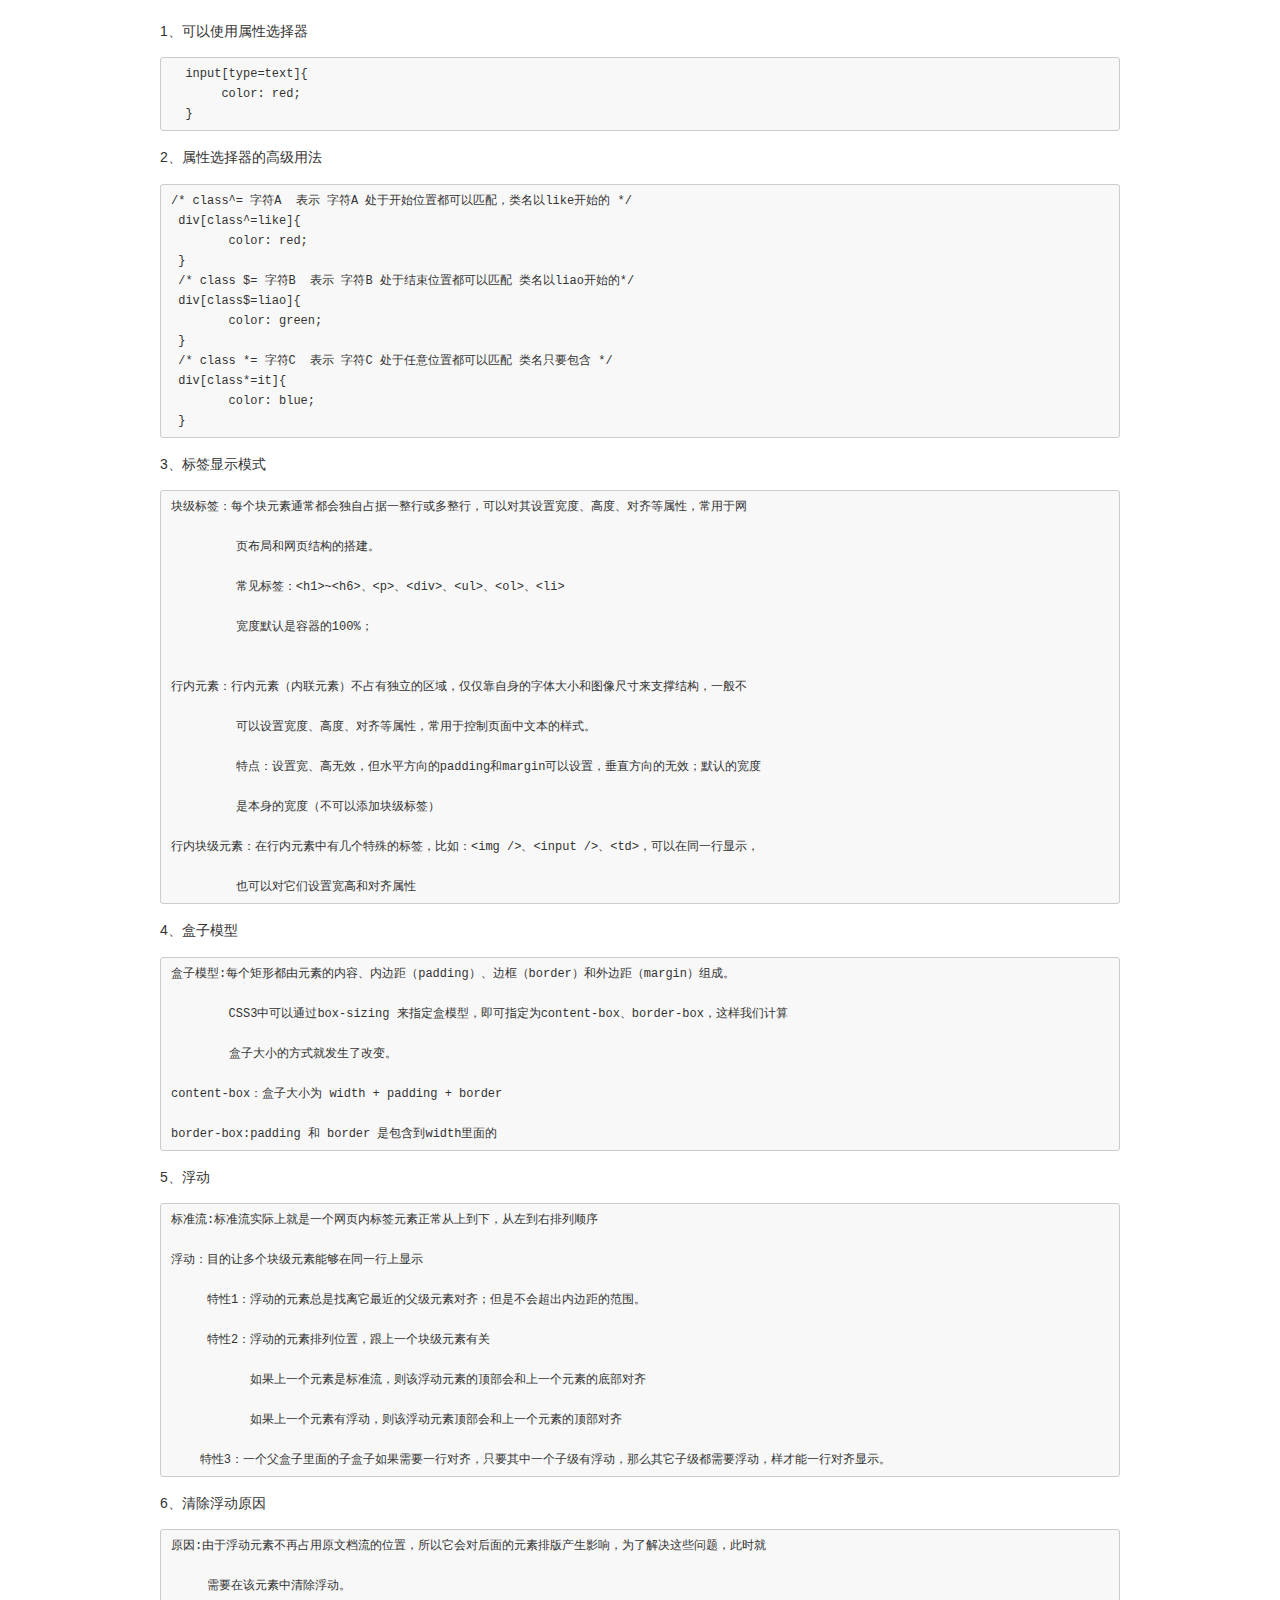
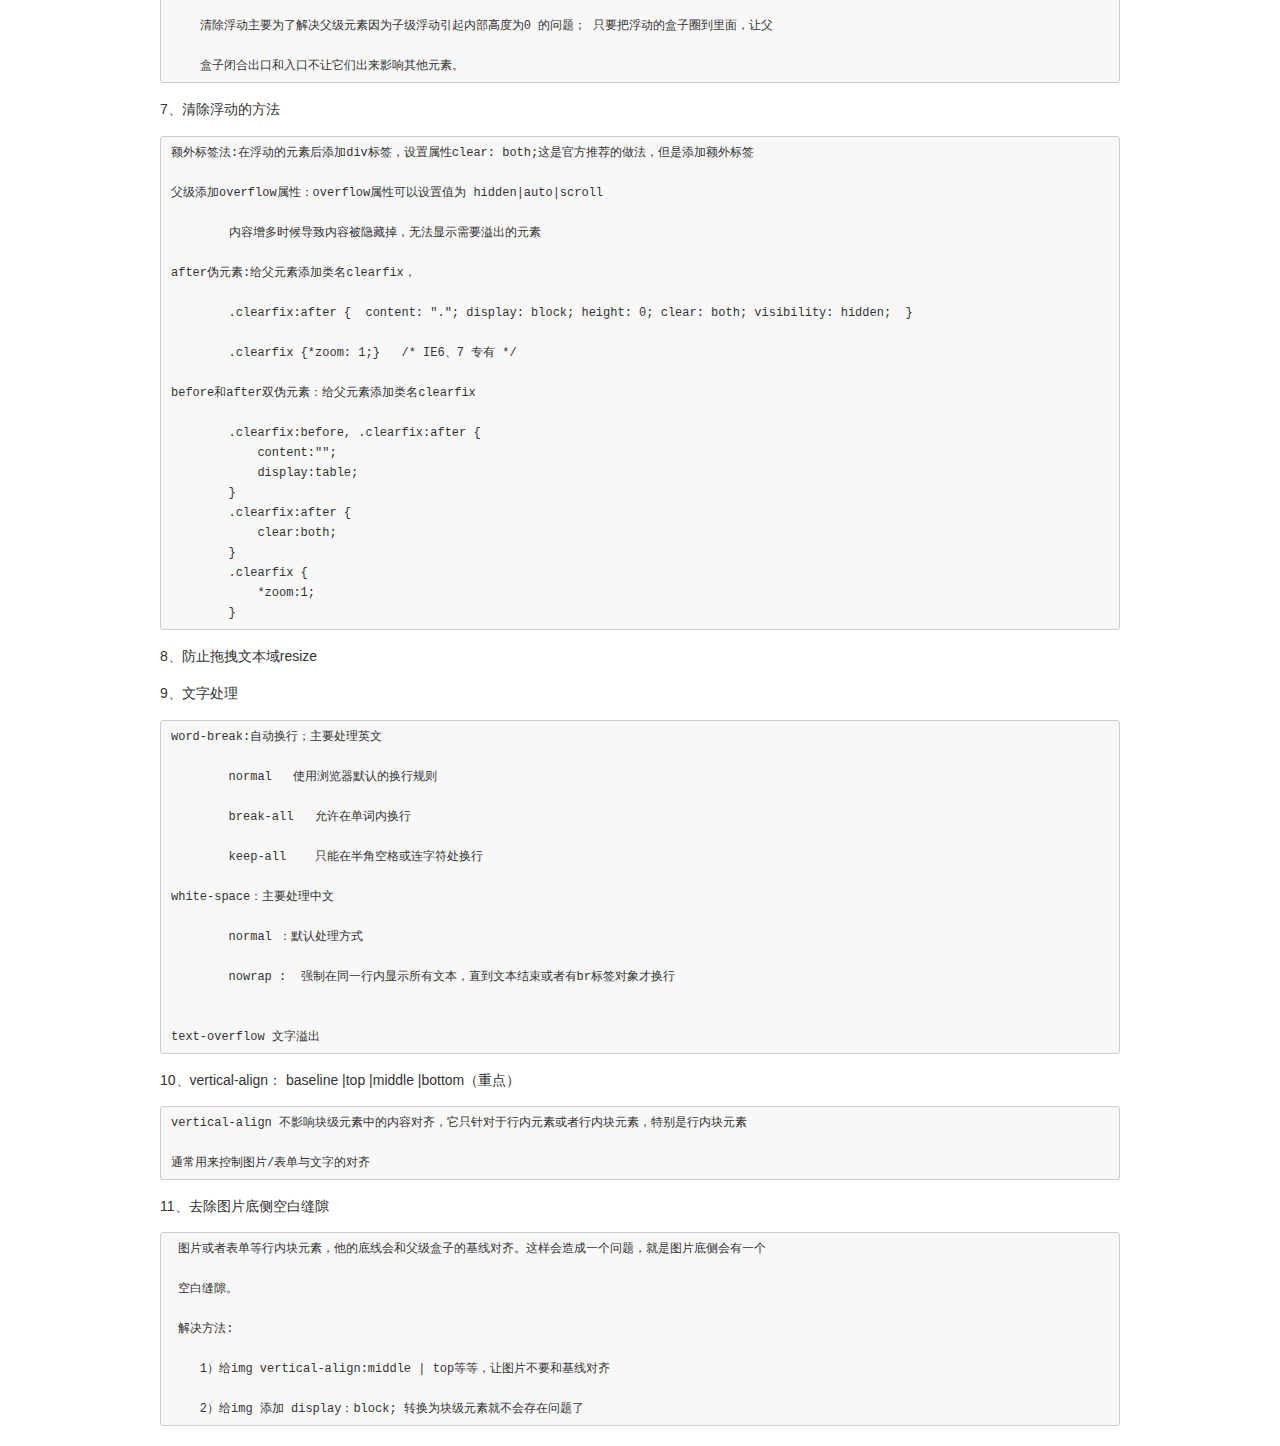
<file: 笔记/css常用属性.html>
<!DOCTYPE html>
<html>
<head>
<title>css常用属性</title>
<meta http-equiv="Content-Type" content="text/html; charset=utf-8" />
<style type="text/css">
/* GitHub stylesheet for MarkdownPad (http://markdownpad.com) */
/* Author: Nicolas Hery - http://nicolashery.com */
/* Version: b13fe65ca28d2e568c6ed5d7f06581183df8f2ff */
/* Source: https://github.com/nicolahery/markdownpad-github */

/* RESET
=============================================================================*/

html, body, div, span, applet, object, iframe, h1, h2, h3, h4, h5, h6, p, blockquote, pre, a, abbr, acronym, address, big, cite, code, del, dfn, em, img, ins, kbd, q, s, samp, small, strike, strong, sub, sup, tt, var, b, u, i, center, dl, dt, dd, ol, ul, li, fieldset, form, label, legend, table, caption, tbody, tfoot, thead, tr, th, td, article, aside, canvas, details, embed, figure, figcaption, footer, header, hgroup, menu, nav, output, ruby, section, summary, time, mark, audio, video {
  margin: 0;
  padding: 0;
  border: 0;
}

/* BODY
=============================================================================*/

body {
  font-family: Helvetica, arial, freesans, clean, sans-serif;
  font-size: 14px;
  line-height: 1.6;
  color: #333;
  background-color: #fff;
  padding: 20px;
  max-width: 960px;
  margin: 0 auto;
}

body>*:first-child {
  margin-top: 0 !important;
}

body>*:last-child {
  margin-bottom: 0 !important;
}

/* BLOCKS
=============================================================================*/

p, blockquote, ul, ol, dl, table, pre {
  margin: 15px 0;
}

/* HEADERS
=============================================================================*/

h1, h2, h3, h4, h5, h6 {
  margin: 20px 0 10px;
  padding: 0;
  font-weight: bold;
  -webkit-font-smoothing: antialiased;
}

h1 tt, h1 code, h2 tt, h2 code, h3 tt, h3 code, h4 tt, h4 code, h5 tt, h5 code, h6 tt, h6 code {
  font-size: inherit;
}

h1 {
  font-size: 28px;
  color: #000;
}

h2 {
  font-size: 24px;
  border-bottom: 1px solid #ccc;
  color: #000;
}

h3 {
  font-size: 18px;
}

h4 {
  font-size: 16px;
}

h5 {
  font-size: 14px;
}

h6 {
  color: #777;
  font-size: 14px;
}

body>h2:first-child, body>h1:first-child, body>h1:first-child+h2, body>h3:first-child, body>h4:first-child, body>h5:first-child, body>h6:first-child {
  margin-top: 0;
  padding-top: 0;
}

a:first-child h1, a:first-child h2, a:first-child h3, a:first-child h4, a:first-child h5, a:first-child h6 {
  margin-top: 0;
  padding-top: 0;
}

h1+p, h2+p, h3+p, h4+p, h5+p, h6+p {
  margin-top: 10px;
}

/* LINKS
=============================================================================*/

a {
  color: #4183C4;
  text-decoration: none;
}

a:hover {
  text-decoration: underline;
}

/* LISTS
=============================================================================*/

ul, ol {
  padding-left: 30px;
}

ul li > :first-child, 
ol li > :first-child, 
ul li ul:first-of-type, 
ol li ol:first-of-type, 
ul li ol:first-of-type, 
ol li ul:first-of-type {
  margin-top: 0px;
}

ul ul, ul ol, ol ol, ol ul {
  margin-bottom: 0;
}

dl {
  padding: 0;
}

dl dt {
  font-size: 14px;
  font-weight: bold;
  font-style: italic;
  padding: 0;
  margin: 15px 0 5px;
}

dl dt:first-child {
  padding: 0;
}

dl dt>:first-child {
  margin-top: 0px;
}

dl dt>:last-child {
  margin-bottom: 0px;
}

dl dd {
  margin: 0 0 15px;
  padding: 0 15px;
}

dl dd>:first-child {
  margin-top: 0px;
}

dl dd>:last-child {
  margin-bottom: 0px;
}

/* CODE
=============================================================================*/

pre, code, tt {
  font-size: 12px;
  font-family: Consolas, "Liberation Mono", Courier, monospace;
}

code, tt {
  margin: 0 0px;
  padding: 0px 0px;
  white-space: nowrap;
  border: 1px solid #eaeaea;
  background-color: #f8f8f8;
  border-radius: 3px;
}

pre>code {
  margin: 0;
  padding: 0;
  white-space: pre;
  border: none;
  background: transparent;
}

pre {
  background-color: #f8f8f8;
  border: 1px solid #ccc;
  font-size: 13px;
  line-height: 19px;
  overflow: auto;
  padding: 6px 10px;
  border-radius: 3px;
}

pre code, pre tt {
  background-color: transparent;
  border: none;
}

kbd {
    -moz-border-bottom-colors: none;
    -moz-border-left-colors: none;
    -moz-border-right-colors: none;
    -moz-border-top-colors: none;
    background-color: #DDDDDD;
    background-image: linear-gradient(#F1F1F1, #DDDDDD);
    background-repeat: repeat-x;
    border-color: #DDDDDD #CCCCCC #CCCCCC #DDDDDD;
    border-image: none;
    border-radius: 2px 2px 2px 2px;
    border-style: solid;
    border-width: 1px;
    font-family: "Helvetica Neue",Helvetica,Arial,sans-serif;
    line-height: 10px;
    padding: 1px 4px;
}

/* QUOTES
=============================================================================*/

blockquote {
  border-left: 4px solid #DDD;
  padding: 0 15px;
  color: #777;
}

blockquote>:first-child {
  margin-top: 0px;
}

blockquote>:last-child {
  margin-bottom: 0px;
}

/* HORIZONTAL RULES
=============================================================================*/

hr {
  clear: both;
  margin: 15px 0;
  height: 0px;
  overflow: hidden;
  border: none;
  background: transparent;
  border-bottom: 4px solid #ddd;
  padding: 0;
}

/* TABLES
=============================================================================*/

table th {
  font-weight: bold;
}

table th, table td {
  border: 1px solid #ccc;
  padding: 6px 13px;
}

table tr {
  border-top: 1px solid #ccc;
  background-color: #fff;
}

table tr:nth-child(2n) {
  background-color: #f8f8f8;
}

/* IMAGES
=============================================================================*/

img {
  max-width: 100%
}
</style>
</head>
<body>
<p>1、可以使用属性选择器</p>

<pre><code>  input[type=text]{
       color: red;
  }
</code></pre>

<p>2、属性选择器的高级用法</p>

<pre><code>/* class^= 字符A  表示 字符A 处于开始位置都可以匹配，类名以like开始的 */
 div[class^=like]{
        color: red;
 }
 /* class $= 字符B  表示 字符B 处于结束位置都可以匹配 类名以liao开始的*/
 div[class$=liao]{
        color: green;
 }
 /* class *= 字符C  表示 字符C 处于任意位置都可以匹配 类名只要包含 */
 div[class*=it]{
        color: blue;
 }
</code></pre>

<p>3、标签显示模式</p>

<pre><code>块级标签：每个块元素通常都会独自占据一整行或多整行，可以对其设置宽度、高度、对齐等属性，常用于网

         页布局和网页结构的搭建。

         常见标签：&lt;h1&gt;~&lt;h6&gt;、&lt;p&gt;、&lt;div&gt;、&lt;ul&gt;、&lt;ol&gt;、&lt;li&gt;

         宽度默认是容器的100%；


行内元素：行内元素（内联元素）不占有独立的区域，仅仅靠自身的字体大小和图像尺寸来支撑结构，一般不

         可以设置宽度、高度、对齐等属性，常用于控制页面中文本的样式。

         特点：设置宽、高无效，但水平方向的padding和margin可以设置，垂直方向的无效；默认的宽度

         是本身的宽度（不可以添加块级标签）

行内块级元素：在行内元素中有几个特殊的标签，比如：&lt;img /&gt;、&lt;input /&gt;、&lt;td&gt;，可以在同一行显示，

         也可以对它们设置宽高和对齐属性
</code></pre>

<p>4、盒子模型</p>

<pre><code>盒子模型:每个矩形都由元素的内容、内边距（padding）、边框（border）和外边距（margin）组成。

        CSS3中可以通过box-sizing 来指定盒模型，即可指定为content-box、border-box，这样我们计算

        盒子大小的方式就发生了改变。

content-box：盒子大小为 width + padding + border  

border-box:padding 和 border 是包含到width里面的
</code></pre>

<p>5、浮动</p>

<pre><code>标准流:标准流实际上就是一个网页内标签元素正常从上到下，从左到右排列顺序

浮动：目的让多个块级元素能够在同一行上显示

     特性1：浮动的元素总是找离它最近的父级元素对齐；但是不会超出内边距的范围。

     特性2：浮动的元素排列位置，跟上一个块级元素有关 

           如果上一个元素是标准流，则该浮动元素的顶部会和上一个元素的底部对齐

           如果上一个元素有浮动，则该浮动元素顶部会和上一个元素的顶部对齐

    特性3：一个父盒子里面的子盒子如果需要一行对齐，只要其中一个子级有浮动，那么其它子级都需要浮动，样才能一行对齐显示。
</code></pre>

<p>6、清除浮动原因</p>

<pre><code>原因:由于浮动元素不再占用原文档流的位置，所以它会对后面的元素排版产生影响，为了解决这些问题，此时就

     需要在该元素中清除浮动。

    清除浮动主要为了解决父级元素因为子级浮动引起内部高度为0 的问题； 只要把浮动的盒子圈到里面，让父

    盒子闭合出口和入口不让它们出来影响其他元素。
</code></pre>

<p>7、清除浮动的方法</p>

<pre><code>额外标签法:在浮动的元素后添加div标签，设置属性clear: both;这是官方推荐的做法，但是添加额外标签

父级添加overflow属性：overflow属性可以设置值为 hidden|auto|scroll 

        内容增多时候导致内容被隐藏掉，无法显示需要溢出的元素

after伪元素:给父元素添加类名clearfix， 

        .clearfix:after {  content: "."; display: block; height: 0; clear: both; visibility: hidden;  }   

        .clearfix {*zoom: 1;}   /* IE6、7 专有 */

before和after双伪元素：给父元素添加类名clearfix

        .clearfix:before, .clearfix:after {
            content:"";
            display:table;
        }
        .clearfix:after {
            clear:both;
        }
        .clearfix {
            *zoom:1;
        }
</code></pre>

<p>8、防止拖拽文本域resize</p>

<p>9、文字处理</p>

<pre><code>word-break:自动换行；主要处理英文

        normal   使用浏览器默认的换行规则

        break-all   允许在单词内换行

        keep-all    只能在半角空格或连字符处换行

white-space：主要处理中文

        normal ：默认处理方式

        nowrap :  强制在同一行内显示所有文本，直到文本结束或者有br标签对象才换行


text-overflow 文字溢出
</code></pre>

<p>10、vertical-align： baseline |top |middle |bottom（重点）</p>

<pre><code>vertical-align 不影响块级元素中的内容对齐，它只针对于行内元素或者行内块元素，特别是行内块元素

通常用来控制图片/表单与文字的对齐
</code></pre>

<p>11、去除图片底侧空白缝隙</p>

<pre><code> 图片或者表单等行内块元素，他的底线会和父级盒子的基线对齐。这样会造成一个问题，就是图片底侧会有一个

 空白缝隙。

 解决方法:

    1）给img vertical-align:middle | top等等，让图片不要和基线对齐

    2）给img 添加 display：block; 转换为块级元素就不会存在问题了
</code></pre>

</body>
</html>
<!-- This document was created with MarkdownPad, the Markdown editor for Windows (http://markdownpad.com) -->
</file>
<file: webStatic/00仿知乎/css/style.css>
@font-face {
  font-family: 'itlike';
  src:  url('../fonts/itlike.eot?8xk7qp');
  src:  url('../fonts/itlike.eot?8xk7qp#iefix') format('embedded-opentype'),
    url('../fonts/itlike.ttf?8xk7qp') format('truetype'),
    url('../fonts/itlike.woff?8xk7qp') format('woff'),
    url('../fonts/itlike.svg?8xk7qp#itlike') format('svg');
  font-weight: normal;
  font-style: normal;
}

[class^="itlike-"], [class*=" itlike-"] {
  /* use !important to prevent issues with browser extensions that change fonts */
  font-family: 'itlike' !important;
  speak: none;
  font-style: normal;
  font-weight: normal;
  font-variant: normal;
  text-transform: none;
  line-height: 1;

  /* Better Font Rendering =========== */
  -webkit-font-smoothing: antialiased;
  -moz-osx-font-smoothing: grayscale;
}

.itlike-pencil:before {
  content: "\e905";
}
.itlike-diamonds:before {
  content: "\e919";
}
.itlike-book:before {
  content: "\e91f";
}
.itlike-file-text2:before {
  content: "\e926";
}
.itlike-file-zip:before {
  content: "\e92b";
}
.itlike-coin-yen:before {
  content: "\e93e";
}
.itlike-compass:before {
  content: "\e949";
}
.itlike-bell:before {
  content: "\e951";
}
.itlike-box-remove:before {
  content: "\e95f";
}
.itlike-bubble:before {
  content: "\e96b";
}
.itlike-bubbles2:before {
  content: "\e96d";
}
.itlike-search:before {
  content: "\e986";
}
.itlike-power:before {
  content: "\e9b5";
}
.itlike-star-full:before {
  content: "\e9d9";
}
.itlike-heart:before {
  content: "\e9da";
}
.itlike-arrow-up:before {
  content: "\ea32";
}
.itlike-circle-down:before {
  content: "\ea43";
}
.itlike-bold:before {
  content: "\ea62";
}
.itlike-google-plus:before {
  content: "\ea8b";
}
.itlike-dribbble:before {
  content: "\eaa7";
}
.itlike-firefox:before {
  content: "\eada";
}
</file>
<file: webStatic/00仿知乎/css/index.css>
* {
    margin: 0;
    padding: 0;
    box-sizing: border-box;
    /* border-box:padding 和 border 是包含到width里面的 */
}

body {
    background-color: #f6f6f6;
    font-size: 15px;
    color: #1a1a1a;
    font-family: -apple-system, BlinkMacSystemFont, Helvetica Neue, PingFang SC, Microsoft YaHei, Source Han Sans SC, Noto Sans CJK SC, WenQuanYi Micro Hei, sans-serif;
}

a {
    color: #1a1a1a;
    text-decoration: none;
}

ul,
ol {
    list-style: none;
}


/*版心*/

.container {
    width: 1000px;
    margin: 0 auto;
}


/*--------------------头部-begin----------------*/

#hd {
    width: 100%;
    height: 52px;
    background-color: #fff;
    position: fixed;
    left: 0;
    top: 0;
    z-index: 999;
    box-shadow: 0 1px 1px #e7e7e7;
}

.hd-main {
    height: 100%;
    display: flex;
}


/*头部左边*/

.hd-left {
    flex: 1;
    display: flex;
    align-items: center;
}

.hd-left .hd-logo {
    margin-right: 20px;
}

.hd-left .icon-logo {
    width: 100px;
}

.hd-left .hd-nav a {
    padding: 0 10px;
    color: #8590a6;
}

.hd-left .hd-nav a.current {
    color: #444;
}

.hd-left .hd-nav a:hover {
    color: #175199;
}

.hd-left .hd-search {
    margin-left: 15px;
    display: flex;
}

.hd-left .hd-search .hd-search-bar {
    position: relative;
}

.hd-left .hd-search input {
    width: 350px;
    height: 36px;
    border: 1px solid #e7e7e7;
    border-radius: 5px;
    background-color: #efefef;
    padding-left: 10px;
}

.hd-left .hd-search input:focus {
    outline: none;
    border-color: #175199;
}

.hd-left .hd-search i {
    width: 20px;
    height: 20px;
    color: #999999;
    position: absolute;
    right: 8px;
    top: 10px;
}

.hd-left .hd-search .hd-search-btn {
    background-color: #0084ff;
    width: 56px;
    height: 34px;
    border: none;
    border-radius: 5px;
    color: #fff;
    margin-left: 15px;
    cursor: pointer;
}

.hd-left .hd-search .hd-search-btn:hover {
    background-color: #0077e6;
}


/*头部右边*/

.hd-right {
    display: flex;
    align-items: center;
}

.hd-right a {
    margin: 0 15px;
}

.hd-right a i {
    color: #8590a6;
    font-size: 20px;
}

.hd-right img {
    width: 30px;
    height: 30px;
}


/*--------------------头部-end----------------*/


/*--------------------主体内容-begin----------------*/

#main {
    margin-top: 62px;
    /*background-color: red;*/
    display: flex;
}

#main .main-left {
    width: 690px;
    /*height: 800px;*/
    background-color: #fff;
    margin-right: 10px;
    box-shadow: 0 0 5px #e7e7e7;
}

#main .main-left .card {
    width: 100%;
    height: 60px;
    border-bottom: 1px solid #e7e7e7;
}

#main .main-left .card ul li {
    float: left;
    line-height: 58px;
}

#main .main-left .card ul li a {
    margin: 0 20px;
    display: inline-block;
}

#main .main-left .card ul li.current a {
    font-weight: bold;
    border-bottom: 2px solid #0077e6;
}


/*左边中间列表*/

#main .main-left .content {}

#main .main-left .content .item {
    padding: 20px;
    border-bottom: 1px solid #e7e7e7;
    /*伸缩布局*/
    display: flex;
    flex-direction: column;
}

#main .main-left .content .item .item-title {
    font-size: 19px;
    font-weight: bold;
    padding: 10px 0;
}

#main .main-left .content .item .item-main {
    display: flex;
    flex-direction: column;
}

#main .main-left .content .item .item-main .item-main-top {
    display: flex;
    align-items: center;
}

#main .main-left .content .item .item-main .item-main-top .item-main-l {
    display: block;
}

#main .main-left .content .item .item-main .item-main-top .item-main-l img {
    width: 190px;
    border-radius: 5px;
}

#main .main-left .content .item .item-main .item-main-top .item-main-r {
    flex: 1;
    margin-left: 10px;
}

#main .main-left .content .item .item-main .item-main-top .item-main-r span {
    line-height: 26px;
}

#main .main-left .content .item .item-main .item-main-top .item-main-r a {
    color: #0077e6;
    vertical-align: middle;
}

#main .main-left .content .item .item-main .item-main-top .item-main-r a i {
    margin-left: 3px;
}

#main .main-left .content .item .item-main .item-main-bottom {
    display: flex;
    align-items: center;
    padding-top: 5px;
}

#main .main-left .content .item .item-main .item-main-bottom .one {
    display: flex;
}

#main .main-left .content .item .item-main .item-main-bottom .one a:first-child {
    color: #0077e6;
    width: 120px;
    height: 36px;
    background-color: rgba(0, 132, 255, .15);
    border-radius: 5px;
    display: flex;
    justify-content: center;
    align-items: center;
}

#main .main-left .content .item .item-main .item-main-bottom .one a:first-child i {
    margin-right: 5px;
}

#main .main-left .content .item .item-main .item-main-bottom .one a:last-child {
    color: #0077e6;
    width: 36px;
    height: 36px;
    background-color: rgba(0, 132, 255, .15);
    border-radius: 5px;
    margin-left: 5px;
    display: flex;
    justify-content: center;
    align-items: center;
}

#main .main-left .content .item .item-main .item-main-bottom>a {
    margin-left: 25px;
    color: #8590a6;
    display: flex;
    justify-content: center;
    align-items: center;
}

#main .main-left .content .item .item-main .item-main-bottom>a i {
    margin-right: 3px;
}


/*----右1---*/

#main .main-right {
    flex: 1;
    /*background-color: yellow;*/
}

#main .main-right .r-one {
    background-color: #fff;
    box-shadow: 0 0 1px #e7e7e7;
    padding: 20px;
    display: flex;
    justify-content: space-around;
    align-items: center;
}

#main .main-right .r-one .r-one-item {
    width: 80px;
    height: 80px;
    display: flex;
    flex-direction: column;
    justify-content: center;
    align-items: center;
    cursor: pointer;
}

#main .main-right .r-one .r-one-item i {
    color: #8590a6;
    font-size: 20px;
}

#main .main-right .r-one .r-one-item span {
    font-size: 17px;
    margin-top: 10px;
}


/*----右2---*/

#main .main-right .r-two {
    margin-top: 10px;
    background-color: #fff;
    box-shadow: 0 0 1px #e7e7e7;
    padding: 20px;
    display: flex;
    flex-wrap: wrap;
}

#main .main-right .r-two .r-two-item {
    display: flex;
    flex-direction: column;
    justify-content: center;
    align-items: center;
    cursor: pointer;
    width: 33%;
    height: 80px;
    /*background-color: red;*/
}

#main .main-right .r-two .r-two-item {
    color: #8590a6;
}

#main .main-right .r-two .r-two-item i {
    margin-bottom: 10px;
    font-size: 20px;
}

.orangered {
    color: orangered !important;
}

.green {
    color: palegreen !important;
}

.blue {
    color: royalblue !important;
}

.red {
    color: red !important;
}

.purple {
    color: purple !important;
}


/*----右3---*/

#main .main-right .r-three {
    margin-top: 10px;
    position: relative;
}

#main .main-right .r-three img {
    width: 100%;
}

#main .main-right .r-three .ad {
    position: absolute;
    right: 10px;
    bottom: 10px;
    border: 1px solid #fff;
    border-radius: 5px;
    padding: 2px 8px;
    background-color: rgba(0, 0, 0, .3);
    color: #fff;
}

#main .main-right .r-three .close {
    position: absolute;
    right: 5px;
    top: 5px;
    font-size: 20px;
    background-color: rgba(0, 0, 0, .6);
    width: 20px;
    height: 20px;
    border-radius: 50%;
    color: #fff;
    display: flex;
    justify-content: center;
    align-items: center;
    padding-bottom: 3px;
    cursor: pointer;
    visibility: hidden;
}

#main .main-right .r-three:hover .close {
    visibility: visible;
}


/*--------------------主体内容-end----------------*/
</file>
<file: webStatic/01-Mac桌面/css/index.css>
*{
     margin: 0;
     padding: 0;
     list-style: none;
     border: none;
 }

body{
    background: url("../images/desktop.png") no-repeat fixed;
    background-size: cover;
}

a{
    text-decoration: none !important;
    color: #000;
}

/*头部*/
#header{
    background-color: rgba(255, 255, 255, .6);
    width: 100%;
    height: 36px;
    line-height: 36px;

    /*box-shadow: 5px 5px 10px red;*/

    /*固定定位*/
    position: fixed;
    left: 0;
    top: 0;

    cursor: pointer;
    z-index: 999;

    font-size: 18px;
}

#header .header-left li{
    float: left;
    margin-left: 15px;
}

#header .header-right li{
    float: right;
    margin-right: 15px;
}

/*内容*/
#content{
    position: relative;
}

#content .file{
    width: 100px;
    text-align: center;
    color: #fff;

    position: absolute;
    cursor: pointer;
}

#content .file img{
    width: 100%;

}

#content .file:nth-child(1){
    left: 50px;
    top: 80px;
}

#content .file:nth-child(2){
    left: 50px;
    top: 220px;
}

#content .file:nth-child(3){
    left: 50px;
    top: 360px;
}

/*尾部*/
#footer{
    height: 60px;
    line-height: 60px;
    width: 100%;
    /*background-color: red;*/

    /*定位*/
    position: fixed;
    left: 0;
    bottom: 0;

    text-align: center;
}

#footer .dock{
    background: url("../images/dock_bg.png");
    width: 60%;
    height: 100%;
    /*块级标签居中*/
    margin: 0 auto;

    border-top-right-radius: 5px;
    border-top-left-radius: 5px;
}

#footer .dock ul{
    display: inline-block;
}

#footer .dock ul li{
    float: left;
    margin: 0 13px;

    /*设置动画的过渡效果*/
    transition: all 0.25s linear;
}

#footer .dock ul li img{
    width: 50px;
}

/*动画*/
#footer .dock ul li:hover{
    /*设置动画的方向*/
    transform-origin: bottom center;

    /*放大1.5倍*/
    transform: scale(1.5);
}
</file>
<file: webStatic/02-QQZone/css/base.css>
article,aside,details,figcaption,figure,footer,header,hgroup,main,nav,section,summary{display:block}audio,canvas,video{display:inline-block;*display:inline;*zoom:1}audio:not([controls]){display:none;height:0}[hidden]{display:none}html{font-size:100%;-ms-text-size-adjust:100%;-webkit-text-size-adjust:100%}html,button,input,select,textarea{font-family:sans-serif}body{margin:0}a:focus{outline:thin dotted}a:active,a:hover{outline:0}h1{font-size:2em;margin:.67em 0}h2{font-size:1.5em;margin:.83em 0}h3{font-size:1.17em;margin:1em 0}h4{font-size:1em;margin:1.33em 0}h5{font-size:.83em;margin:1.67em 0}h6{font-size:.67em;margin:2.33em 0}abbr[title]{border-bottom:1px dotted}b,strong{font-weight:700}blockquote{margin:1em 40px}dfn{font-style:italic}hr{-moz-box-sizing:content-box;box-sizing:content-box;height:0}mark{background:#ff0;color:#000}p,pre{margin:1em 0}code,kbd,pre,samp{font-family:monospace,serif;_font-family:'courier new',monospace;font-size:1em}pre{white-space:pre;white-space:pre-wrap;word-wrap:break-word}q{quotes:none}q:before,q:after{content:'';content:none}small{font-size:80%}sub,sup{font-size:75%;line-height:0;position:relative;vertical-align:baseline}sup{top:-.5em}sub{bottom:-.25em}dl,menu,ol,ul{margin:1em 0}dd{margin:0 0 0 40px}menu,ol,ul{padding:0 0 0 40px}nav ul,nav ol{list-style:none;list-style-image:none}img{border:0;-ms-interpolation-mode:bicubic}svg:not(:root){overflow:hidden}figure{margin:0}form{margin:0}fieldset{border:1px solid silver;margin:0 2px;padding:.35em .625em .75em}legend{border:0;padding:0;white-space:normal;*margin-left:-7px}button,input,select,textarea{font-size:100%;margin:0;vertical-align:baseline;*vertical-align:middle}button,input{line-height:normal}button,select{text-transform:none}button,html input[type=button],input[type=reset],input[type=submit]{-webkit-appearance:button;cursor:pointer;*overflow:visible}button[disabled],html input[disabled]{cursor:default}input[type=checkbox],input[type=radio]{box-sizing:border-box;padding:0;*height:13px;*width:13px}input[type=search]{-webkit-appearance:textfield;-moz-box-sizing:content-box;-webkit-box-sizing:content-box;box-sizing:content-box}input[type=search]::-webkit-search-cancel-button,input[type=search]::-webkit-search-decoration{-webkit-appearance:none}button::-moz-focus-inner,input::-moz-focus-inner{border:0;padding:0}textarea{overflow:auto;vertical-align:top}table{border-collapse:collapse;border-spacing:0}html{overflow:hidden}a{text-decoration:none}img{display:block}ul,li{list-style:none;margin:0;padding:0}
</file>
<file: webStatic/02-QQZone/css/fullpage.css>
/*!
 * fullPage 3.0.4
 * https://github.com/alvarotrigo/fullPage.js
 *
 * @license GPLv3 for open source use only
 * or Fullpage Commercial License for commercial use
 * http://alvarotrigo.com/fullPage/pricing/
 *
 * Copyright (C) 2018 http://alvarotrigo.com/fullPage - A project by Alvaro Trigo
 */
html.fp-enabled,
.fp-enabled body {
    margin: 0;
    padding: 0;
    overflow:hidden;

    /*Avoid flicker on slides transitions for mobile phones #336 */
    -webkit-tap-highlight-color: rgba(0,0,0,0);
}
.fp-section {
    position: relative;
    -webkit-box-sizing: border-box; /* Safari<=5 Android<=3 */
    -moz-box-sizing: border-box; /* <=28 */
    box-sizing: border-box;
}
.fp-slide {
    float: left;
}
.fp-slide, .fp-slidesContainer {
    height: 100%;
    display: block;
}
.fp-slides {
    z-index:1;
    height: 100%;
    overflow: hidden;
    position: relative;
    -webkit-transition: all 0.3s ease-out; /* Safari<=6 Android<=4.3 */
    transition: all 0.3s ease-out;
}
.fp-section.fp-table, .fp-slide.fp-table {
    display: table;
    table-layout:fixed;
    width: 100%;
}
.fp-tableCell {
    display: table-cell;
    vertical-align: middle;
    width: 100%;
    height: 100%;
}
.fp-slidesContainer {
    float: left;
    position: relative;
}
.fp-controlArrow {
    -webkit-user-select: none; /* webkit (safari, chrome) browsers */
    -moz-user-select: none; /* mozilla browsers */
    -khtml-user-select: none; /* webkit (konqueror) browsers */
    -ms-user-select: none; /* IE10+ */
    position: absolute;
    z-index: 4;
    top: 50%;
    cursor: pointer;
    width: 0;
    height: 0;
    border-style: solid;
    margin-top: -38px;
    -webkit-transform: translate3d(0,0,0);
    -ms-transform: translate3d(0,0,0);
    transform: translate3d(0,0,0);
}
.fp-controlArrow.fp-prev {
    left: 15px;
    width: 0;
    border-width: 38.5px 34px 38.5px 0;
    border-color: transparent #fff transparent transparent;
}
.fp-controlArrow.fp-next {
    right: 15px;
    border-width: 38.5px 0 38.5px 34px;
    border-color: transparent transparent transparent #fff;
}
.fp-scrollable {
    overflow: hidden;
    position: relative;
}
.fp-scroller{
    overflow: hidden;
}
.iScrollIndicator{
    border: 0 !important;
}
.fp-notransition {
    -webkit-transition: none !important;
    transition: none !important;
}
#fp-nav {
    position: fixed;
    z-index: 100;
    margin-top: -32px;
    top: 50%;
    opacity: 1;
    -webkit-transform: translate3d(0,0,0);
}
#fp-nav.fp-right {
    right: 17px;
}
#fp-nav.fp-left {
    left: 17px;
}
.fp-slidesNav{
    position: absolute;
    z-index: 4;
    opacity: 1;
    -webkit-transform: translate3d(0,0,0);
    -ms-transform: translate3d(0,0,0);
    transform: translate3d(0,0,0);
    left: 0 !important;
    right: 0;
    margin: 0 auto !important;
}
.fp-slidesNav.fp-bottom {
    bottom: 17px;
}
.fp-slidesNav.fp-top {
    top: 17px;
}
#fp-nav ul,
.fp-slidesNav ul {
  margin: 0;
  padding: 0;
}
#fp-nav ul li,
.fp-slidesNav ul li {
    display: block;
    width: 14px;
    height: 13px;
    margin: 7px;
    position:relative;
}
.fp-slidesNav ul li {
    display: inline-block;
}
#fp-nav ul li a,
.fp-slidesNav ul li a {
    display: block;
    position: relative;
    z-index: 1;
    width: 100%;
    height: 100%;
    cursor: pointer;
    text-decoration: none;
}
#fp-nav ul li a.active span,
.fp-slidesNav ul li a.active span,
#fp-nav ul li:hover a.active span,
.fp-slidesNav ul li:hover a.active span{
    height: 12px;
    width: 12px;
    margin: -6px 0 0 -6px;
    border-radius: 100%;
 }
#fp-nav ul li a span,
.fp-slidesNav ul li a span {
    border-radius: 50%;
    position: absolute;
    z-index: 1;
    height: 4px;
    width: 4px;
    border: 0;
    background: #333;
    left: 50%;
    top: 50%;
    margin: -2px 0 0 -2px;
    -webkit-transition: all 0.1s ease-in-out;
    -moz-transition: all 0.1s ease-in-out;
    -o-transition: all 0.1s ease-in-out;
    transition: all 0.1s ease-in-out;
}
#fp-nav ul li:hover a span,
.fp-slidesNav ul li:hover a span{
    width: 10px;
    height: 10px;
    margin: -5px 0px 0px -5px;
}
#fp-nav ul li .fp-tooltip {
    position: absolute;
    top: -2px;
    color: #fff;
    font-size: 14px;
    font-family: arial, helvetica, sans-serif;
    white-space: nowrap;
    max-width: 220px;
    overflow: hidden;
    display: block;
    opacity: 0;
    width: 0;
    cursor: pointer;
}
#fp-nav ul li:hover .fp-tooltip,
#fp-nav.fp-show-active a.active + .fp-tooltip {
    -webkit-transition: opacity 0.2s ease-in;
    transition: opacity 0.2s ease-in;
    width: auto;
    opacity: 1;
}
#fp-nav ul li .fp-tooltip.fp-right {
    right: 20px;
}
#fp-nav ul li .fp-tooltip.fp-left {
    left: 20px;
}
.fp-auto-height.fp-section,
.fp-auto-height .fp-slide,
.fp-auto-height .fp-tableCell{
    height: auto !important;
}

.fp-responsive .fp-auto-height-responsive.fp-section,
.fp-responsive .fp-auto-height-responsive .fp-slide,
.fp-responsive .fp-auto-height-responsive .fp-tableCell {
    height: auto !important;
}

/*Only display content to screen readers*/
.fp-sr-only{
    position: absolute;
    width: 1px;
    height: 1px;
    padding: 0;
    overflow: hidden;
    clip: rect(0, 0, 0, 0);
    white-space: nowrap;
    border: 0;
}
</file>
<file: webStatic/02-QQZone/css/index.css>
/******************************通用-start********************************/
.section{position: relative;}
.pos{position: absolute;left: 50%;top: 50%;}
#fp-nav ul li a span {background-color: #fff !important;}
/******************************通用-end********************************/

/******************************分屏颜色-start********************************/
#p1 {background: url(../images/page1_glow.png) no-repeat center 20px, linear-gradient(0deg, #395ecb 0%, #3657be 35%, #242161 75%, #1a0531 100%);}
#p2 {background: linear-gradient(0deg, #41b93e 0%, #3b9e3c 35%, #274535 75%, #190530 100%);}
#p3 {background: linear-gradient(0deg, #395ecb 0%, #3657be 35%, #242161 75%, #1a0531 100%);}
#p4 {background: url(../images/page4_glow.png) no-repeat center 200px, linear-gradient(0deg, #ff9f42 0%, #ed923d 35%, #6d3816 75%, #2e0b04 100%);}
#p5 {background: url(../images/page5_glow.png) no-repeat center -300px, linear-gradient(0deg, #d74d53 0%, #c44655 35%, #4c184c 75%, #110145 100%);}
/******************************分屏颜色-end********************************/

/*******************************第一屏-start*******************************/
#p1 .p1-main, #p1 .p1-main ul {width: 900px;height: 600px;position: absolute;
    left: 50%;top: 50%;margin-left: -450px;margin-top: -300px; /*background-color: red;*/}
#p1 .p1-main ul li {width: 580px;height: 361px;position: absolute;left: 50%;top: 50%;margin-left: -290px;margin-top: -180px;}
#p1 .p1-main ul {animation: p1Round 10s infinite alternate;
    /*3d效果*/transform-style: preserve-3d;}
@keyframes p1Round {
    0% {transform: rotateY(0deg)}
    100% {transform: rotateY(360deg)}
}
#p1 .p1-main ul li {backface-visibility: hidden;}
#p1 .p1-main ul li:nth-child(1) {transform: translateZ(0px);}
#p1 .p1-main ul li:nth-child(2) {transform: translateZ(60px);}
#p1 .p1-main ul li:nth-child(3) {transform: translateZ(60px) rotateY(180deg);}
#p1 .p1-main ul li:nth-child(4) {transform: translateZ(0) rotateY(180deg);}
#p1 .p1-main ul li:nth-child(5) {transform: translateZ(-60px) rotateY(180deg);}
#p1 .p1-circle{width: 680px;height: 680px;position: absolute;left: 50%;top: 50%;margin-left: -340px;margin-top: -340px;animation: p1Circle 2s infinite linear;}
@keyframes p1Circle {
    0%{transform:rotateX(70deg) rotateY(-10deg) rotateZ(0deg) scale(1.8);}
    100%{transform:rotateX(70deg) rotateY(-10deg) rotateZ(360deg) scale(1.8);}
}
/*******************************第一屏-end*******************************/

/********************************第二屏-start********************************/
#p2{perspective: 1000px;}
#p2 .p2-bg span{width: 5000px;height: 1px;background-color: #c7e00e;position: absolute;left: 50%;top: 50%;margin-left: -2500px;}
#p2 .p2-bg img:nth-of-type(1){width: 684px;height: 395px;margin-left: -142px;margin-top: -197px;}
#p2 .p2-bg img:nth-of-type(2){width: 346px;height: 123px;margin-left: -60px;margin-top: -62px;}
#p2 .p2-main, #p2 .p2-main ul{width: 900px;height: 600px;margin-left: -450px;margin-top: -300px;
    /*background-color: royalblue;*/transition: all 1.5s linear;}
#p2 .p2-main ul li{width: 350px;height: 350px;margin-left: -175px;margin-top: -175px;}
#p2 .p2-main ul li:nth-of-type(1){left: 70%;animation: p2Round 0.6s infinite linear;}
#p2 .p2-main ul li:nth-of-type(2){left: 60%;animation: p2Round 0.8s infinite linear;}
#p2 .p2-main ul li:nth-of-type(3){left: 50%;animation: p2Round 1.2s infinite linear;}
#p2 .p2-main ul li:nth-of-type(4){left: 40%;animation: p2Round 2s infinite linear;}
@keyframes p2Round {
    0%{transform: rotateZ(0deg);}
    100%{transform: rotateZ(360deg);}
}
#p2 .p2-title{width: 360px;height: 160px;margin-left: -650px;margin-top: -50px;transition: all 1.5s linear;}
#p2 .p2-title p{color: #fff;font-size: 20px;line-height: 30px;}
#p2.current .p2-main, #p2.current .p2-title{transform: scaleX(2) scaleY(2) scaleZ(2);}
/********************************第二屏-end********************************/

/********************************第三屏-start*********************************/
#p3{perspective: 1000px;}
#p3 .p3-bg img:nth-child(1){margin-left: -711px;margin-top: -528px;}
#p3 .p3-bg img:nth-child(2){margin-left: -65px;margin-top: -65px;}
#p3 .p3-title{width: 450px;height: 149px;margin-left: 100px;margin-top: -170px;transform: rotateY(-60deg);}
#p3 .p3-main, #p3 .p3-main ul{width: 900px;height: 600px;margin-left: -450px;margin-top: -300px; /*background-color: red;*/}
#p3 .p3-main ul li{width: 680px;height: 680px;margin-left: -340px;margin-top: -340px;border: 2px solid #5ec0ff;border-radius: 50%;}
#p3 .p3-main ul li:nth-child(1){transform: rotateY(-60deg);}
#p3 .p3-main ul li:nth-child(2){transform: rotateY(0deg);}
#p3 .p3-main ul li:nth-child(3){transform: rotateY(60deg);}
#p3 .p3-main ul li:nth-child(1) img{animation: p3ImgCircle 2s infinite linear;}
#p3 .p3-main ul li:nth-child(2) img{animation: p3ImgCircle 3s infinite linear;}
#p3 .p3-main ul li:nth-child(3) img{animation: p3ImgCircle 4s infinite linear;}
@keyframes p3ImgCircle { 0%{transform: rotateZ(0deg)} 100%{transform: rotateZ(360deg)} }
#p3 .p3-main ul{transform-style: preserve-3d;animation: p3Round 10s infinite linear;}
@keyframes p3Round {
    0%{transform: rotateX(70deg) rotateY(0deg) rotateZ(10deg);}
    100%{transform: rotateX(70deg) rotateY(360deg) rotateZ(10deg);}
}

#p3{overflow: hidden;}
#p3 .p3-main, #p3 .p3-title{transition: all 1.5s linear;}
#p3.current .p3-main{transform: scale(2);}
#p3.current .p3-title{transform: scale(2);}
/********************************第三屏-end*********************************/
</file>
<file: webStatic/02-撩课登录/css/index.css>
/*默认样式*/

* {
    margin: 0;
    padding: 0;
    text-decoration: none;
    list-style: none;
    box-sizing: border-box;
}

.clearfix::before,
.clearfix::after {
    content: '';
    display: block;
    clear: both;
}

input,
button {
    outline: none;
}

html {
    font-size: 10px;
}

body {
    font-size: 1.6rem;
}

a {
    color: purple;
}


/*主要内容*/

#content {
    width: 50rem;
    /*height: 60rem;*/
    border: 0.1rem solid #e0e0e0;
    /* background-color: red; */
    margin: 5rem auto;
}

#content .content-header {
    height: 5rem;
    line-height: 5rem;
}

#content .content-header a {
    width: 50%;
    height: 60px;
    background-color: #f5f5f5;
    display: inline-block;
    float: left;
    /*居中*/
    text-align: center;
    line-height: 60px;
    color: #262626;
}

#content .content-header a.current {
    background-color: transparent;
    color: purple;
}


/*内容*/

#content .content-body {
    /*background-color: red;*/
    padding: 4rem;
}

#content .content-body .dom {
    width: 100%;
    display: none;
}

#content .content-body .dom .s1 {
    /*background-color: red;*/
    margin-bottom: 2rem;
}

#content .content-body .dom .s1 h4 {
    color: #666666;
}

#content .content-body .dom .s1 input {
    width: 100%;
    height: 4rem;
    margin-top: 0.5rem;
    padding-left: 0.5rem;
    border-radius: 5px;
    border: 1px solid #cccccc;
}

#content .content-body .dom .s2 {
    /*background-color: red;*/
    margin-bottom: 2rem;
}

#content .content-body .dom .btn {
    width: 100%;
    height: 4rem;
    border: none;
    font-size: 2rem;
    color: #fff;
    background-color: purple;
    border-radius: 3px;
    margin-bottom: 2rem;
}

#content .content-body .dom-footer .login-another {
    /*background-color: red;*/
    color: #666666;
    margin-bottom: 2rem;
}

#content .content-body .dom-footer .login-another span {
    margin: 0 5px;
}

#content .content-body .dom-footer .login-three {
    /*background-color: red;*/
    color: #666666;
    text-align: center;
}

#content .content-body .dom-footer .login-three span {
    /*background-color: red;*/
    position: relative;
}

#content .content-body .dom-footer .login-three span::before,
#content .content-body .dom-footer .login-three span::after {
    content: '';
    display: inline-block;
    width: 10rem;
    height: 0.1rem;
    border-bottom: 1px solid #e0e0e0;
    position: absolute;
    top: 50%;
}

#content .content-body .dom-footer .login-three span::before {
    left: -65%;
}

#content .content-body .dom-footer .login-three span::after {
    right: -65%;
}

#content .content-body .dom-footer .login-icon {
    margin-top: 2rem;
}

#content .content-body .dom-footer .login-icon img {
    width: 5rem;
}

#content .content-body .dom .msg-code input {
    width: 60%;
}

#content .content-body .dom .msg-code input:last-child {
    color: #666666;
    cursor: pointer;
    width: 38%;
}
</file>
<file: webStatic/03-简书/css/index.css>
/************************通用样式-start***********************/
* {
    margin: 0;
    padding: 0;
    box-sizing: border-box;
    border: none;
}

ul, ol {
    list-style: none;
}

a {
    text-decoration: none;
    color: #000;
}

img {
    vertical-align: middle;
}

input {
    outline: none;
}

/************************通用样式-end***********************/

/************************头部样式-start***********************/
#nav {
    width: 100%;
    height: 56px;
    background-color: #fff;
    border-bottom: 1px solid #e7e7e7;
    z-index: 999;

    /*固定定位*/
    position: fixed;
    left: 0;
    top: 0;
}

#nav .nav-content {
    width: 1440px;
    height: 56px;
    /*background-color: red;*/
    /*版心*/
    margin: 0 auto;
}

#nav .nav-content .nav-content-l {
    float: left;
}

#nav .nav-content .nav-content-l a img {
    width: 110px;
    height: 56px;
}

#nav .nav-content .nav-content-c {
    width: 700px;
    height: 56px;
    /*background-color: red;*/
    /*浮动*/
    float: left;
    margin-left: 120px;
}

#nav .nav-content .nav-content-c ul li {
    display: inline-block;
    height: 56px;
    line-height: 56px;
}

#nav .nav-content .nav-content-c ul li a {
    /*background-color: red;*/
    /*改变标签的类型*/
    display: inline-block;
    padding: 0 15px;
}

#nav .nav-content .nav-content-c ul li a img {
    width: 23px;
    height: 23px;
    margin-right: 5px;
}

#nav .nav-content .nav-content-c ul li a:hover {
    background-color: #ccc;
}

#nav .nav-content .nav-content-c ul li input {
    width: 225px;
    height: 38px;
    background-color: #eeeeee;
    border-radius: 40px;
    padding-left: 15px;
    font-size: 14px;
    color: #b8b8b8;
}

#nav .nav-content .nav-content-c ul li.search-input {
    position: relative;
    margin-left: 10px;
}

#nav .nav-content .nav-content-c ul li .search-icon {
    position: absolute;
    right: 10px;
    top: 14px;
}

/*右边*/
#nav .nav-content .nav-content-r{
    width: 300px;
    height: 56px;
    line-height: 56px;
    /*background-color: red;*/
    float: right;
}

#nav .nav-content .nav-content-r .jsa-btn{
    margin-left: 10px;
}

#nav .nav-content .nav-content-r .head-btn{
    width: 40px;
    height: 40px;
    border-radius: 20px;
    margin: 0 10px;
}

#nav .nav-content .nav-content-r .write-btn{
    background-color: #ea6f5a;
    display: inline-block;
    width: 100px;
    height: 40px;
    line-height: 40px;
    border-radius: 20px;
    padding-left: 10px;
    color: #fff;
}

#nav .nav-content .nav-content-r .write-btn .write-btn img{
    margin-right: 5px;
}

/************************头部样式-end***********************/

/************************内容样式-start***********************/
#main{
    width: 1000px;
    height: 2000px;
    margin: 70px auto;
    /*background-color: red;*/
}

#main .main-left{
    width: 688px;
    height: 800px;
    /*background-color: green;*/
    float: left;
}

#main .main-left .main-left-top{
    height: 270px;
}

#main .main-left .main-left-top img{
    width: 688px;
    height: 270px;
    border-radius: 10px;
}

#main .main-left-center{
    width: 100%;
    height: 110px;
    margin-top: 20px;
    /*background-color: red;*/
}

#main .main-left-center a{
    display: inline-block;
    /*background-color: red;*/
    height: 32px;
    border: 1px solid #dcdcdc;
    background-color: #e7e7e7;
    margin: 0 18px 18px 0;
    padding-right: 15px;
    border-radius: 5px;
    font-size: 14px;
    vertical-align: top;
}

#main .main-left-center a:last-child{
    background-color: transparent;
    border: none;
    line-height: 32px;
    font-size: 16px;
    color: #787878;
}

#main .main-left-center a img{
    width: 30px;
    height: 30px;
    vertical-align: middle;
    margin-right: 15px;
    border-radius: 5px 0 0 5px;
}


/*文章列表*/
#main .main-left-cell{
    height: 500px;
    /*background-color: red;*/
}

#main .main-left-cell .cell{
    border-top: 1px solid #F0F0F0;
    /*background-color: red;*/
    height: 125px;
    padding: 10px 0;
}

#main .main-left-cell .cell dt{
    width: 20%;
    height: 100px;
    float: right;
}

#main .main-left-cell .cell dt img{
    width: 100%;
    height: 100%;
    border-radius: 5px;
}

#main .main-left-cell .cell dd{
    width: 80%;
    float: left;
}

#main .main-left-cell .cell dd p{
    font-size: 14px;
    margin: 5px 0;
    color: #666666;
}

#main .main-left-cell .cell dd a{
    margin-right: 10px;
    font-size: 12px;
    color: #b4b4b4;
}

#main .main-left-cell .cell dd a span,
#main .main-left-cell .cell dd a img{
    vertical-align: middle;
}


#main .main-right{
    width: 300px;
    height: 800px;
    float: right;
    /*background-color: red;*/
}

#main .main-right .main-right-top{
    height: 290px;
    /*background-color: green;*/
}

#main .main-right .main-right-top img{
    width: 300px;
    height: 50px;
    margin-bottom: 5px;
}

#main .main-right .main-right-center{
    height: 90px;
    /*background-color: red;*/
    border: 1px solid #F0F0F0;
    border-radius: 5px;
    padding: 15px 25px;
}

#main .main-right .main-right-center dl dt{
    float: left;
    margin-right: 10px;
}

#main .main-right .main-right-center dl dd{
    float: left;
    margin-top: 8px;
}

#main .main-right .main-right-center dl dd p{
    font-size: 14px;
    margin-top: 3px;
}

#main .main-right .main-right-center dl dd p:last-child{
    color: #b4b4b4;
}

#main .main-right .main-right-center dl dt img{
    width: 60px;
    height: 60px;
}

#main .main-right .main-right-bottom{
    height: 300px;
    /*background-color: red;*/
}

#main .main-right .main-right-bottom .main-right-bottom-head{
    height: 45px;
    line-height: 45px;
    padding: 5px 10px;
    font-size: 14px;
    color: #b8b8b8;
    margin-bottom: 10px;
}

#main .main-right .main-right-bottom .main-right-bottom-head span:first-child{
    float: left;
    font-size: 14px;
}

#main .main-right .main-right-bottom .main-right-bottom-head span:last-child{
    float: right;
    font-size: 14px;
}

#main .main-right .main-right-bottom .main-right-bottom-head span:last-child a{
    color: #b8b8b8;
}

#main .main-right .main-right-bottom ul li{
    width: 300px;
    height: 50px;
    margin-bottom: 10px;
    position: relative;
}

#main .main-right .main-right-bottom ul li img{
    width: 48px;
    height: 48px;
    border-radius: 50%;
    border: 1px solid #CCCCCC;
    margin-right: 10px;
}

#main .main-right .main-right-bottom ul li .author-icon{
    float: left;
}

#main .main-right .main-right-bottom ul li  a.focus{
    position: absolute;
    right: 0;
    top: 0;
    color: slateblue;
}

#main .main-right .main-right-bottom ul li>div{
    /*background-color: red;*/
    float: left;
    height: 50px;
    line-height: 25px;
}

#main .main-right .main-right-bottom ul li>div>p{
    color: #b4b4b4;
}

#main .main-right .main-right-bottom-footer{
    display: inline-block;width: 300px;
    border: 1px solid #CCCCCC;
    padding: 7px 10px;
    text-align: center;
    border-radius: 5px;
    color: #b4b4b4;
    margin-top: 10px;
}



/************************内容样式-end***********************/
</file>
<file: webStatic/college/css/index.css>
body {font-family: "Helvetica Neue", Helvetica, Arial, sans-serif;color: #000;}
a{text-decoration: none !important;}
ul{list-style: none;}
/*************************设置字体********************************/
@font-face {
  font-family: lk;
  src: url('../fonts/lk.eot') format('embedded-opentype'),
  url('../fonts/lk.svg') format('svg'),
  url('../fonts/lk.ttf') format('truetype'),
  url('../fonts/lk.woff') format('woff');
}

[class^="icon-"],
[class*=" icon-"]{
  font-family: lk;
  font-style: normal;
}
/**************************配置按钮样式*********************/
.btn-lk {
  color: #ffffff;
  background-color: #8330F0;
  border-color: #9318F2;
}

.btn-lk:hover,
.btn-lk:focus,
.btn-lk:active,
.btn-lk.active,
.open .dropdown-toggle.btn-lk {
  color: #ffffff;
  background-color: #9146F2;
  border-color: #9318F2;
}

.btn-lk:active,
.btn-lk.active,
.open .dropdown-toggle.btn-lk {
  background-image: none;
}

.btn-lk.disabled,
.btn-lk[disabled],
fieldset[disabled] .btn-lk,
.btn-lk.disabled:hover,
.btn-lk[disabled]:hover,
fieldset[disabled] .btn-lk:hover,
.btn-lk.disabled:focus,
.btn-lk[disabled]:focus,
fieldset[disabled] .btn-lk:focus,
.btn-lk.disabled:active,
.btn-lk[disabled]:active,
fieldset[disabled] .btn-lk:active,
.btn-lk.disabled.active,
.btn-lk[disabled].active,
fieldset[disabled] .btn-lk.active {
  background-color: #8330F0;
  border-color: #9318F2;
}

.btn-lk .badge {
  color: #8330F0;
  background-color: #ffffff;
}
/***********************头部的样式***********************/
#lk_header{}
#lk_header .top-bar{height: 40px;line-height: 39px;border-bottom: 1px solid #e0e0e0;}
#lk_header .top-bar .container .row>div+div{border-left: 1px solid #e0e0e0;}
#lk_header .top-bar .container .row .top-bar-1 a{position: relative;}
#lk_header .top-bar .container .row .top-bar-1 a img{
  display: none;
  position: absolute;
  left: 50%;
  margin-left: -65px;
  margin-top:  -10px;
  z-index: 9999;
}
#lk_header .top-bar .container .row .top-bar-1 a:hover img{display: block;}
.icon-phone::before{content: '\e958';font-size: 13px;}
.icon-tel::before{content: '\e942';font-size: 13px;}

#lk_header .navbar-lk{background-color: #fff;margin-bottom: 0;border-bottom: 1px solid #e0e0e0;padding: 0;}
#lk_header .navbar-lk .navbar-brand{height: 90px;margin-right: 60px;margin-left: 15px;}
#lk_header .navbar-lk .navbar-toggler{margin-right: 15px;margin-top: 5px;}
#lk_header .navbar-lk .navbar-brand img{width: 130px;}
#lk_header .navbar-lk .navbar-nav>li>a{height: 70px;display: flex;justify-content: center;align-items: center;margin-right: 10px;}
#lk_header .navbar-lk .navbar-nav li>a:hover{
  background-color: transparent;
  border-bottom: 2px solid purple;
}
/***********************头部的样式***********************/


/***********************焦点图的样式***********************/
#lk_carousel{}

#lk_carousel .carousel-item{
  background: no-repeat center center;
  -webkit-background-size: cover;
  background-size: cover;
}

#lk_carousel .carousel-item img{
  width: 100%;
}

@media screen and (min-width: 900px){
  #lk_carousel .carousel-item{
    height: 410px;
  }
}
/***********************焦点图的样式***********************/

/***********************产品特色的样式***********************/
#lk_product{
  background-color: #f0f0f0;
  padding: 30px 0;
}

#lk_product .nav-item{
  font-size: 18px;
}

#lk_product .nav-item a{
  color: #000;
  border: none;
  padding: 10px 20px;
}

#lk_product .nav-item  a.active{
  border: none;
  background-color: transparent;
  border-bottom: 2px solid #8330F0;
  color: #8330F0;
}

#lk_product .tab-content{
  padding-top: 20px;
}

#lk_product .pd-left{
  padding: 40px 0;
}

#pd_one_1{
  margin: 15px 0;
}

#pd_one_2{
  background-color: transparent;
}

#pd_one_4{
  margin: 15px 0;
}

#lk_product #pd_two_1{
  padding: 100px 0;
}

#lk_product #pd_two_1 h1{
  margin-bottom: 15px;
}
/***********************产品特色的样式***********************/

#lk_about, #lk_hot, #lk_link{
  padding: 20px 0;
}
/***********************关于我们的样式***********************/
#lk_about .row p{
  line-height: 30px;
  font-size: 15px;
}
/***********************关于我们的样式***********************/

/***********************尾部的样式***********************/
#lk_footer{
  width: 100%;
  height: 200px;
  background: url("../images/ft_bg.png ") no-repeat center;
  -webkit-background-size: cover;
  background-size: cover;
  color: #fff;
  font-size: 16px;
}

#lk_footer>.container>.row{
  height: 200px;
}

#lk_footer>.container>.row a{
  color: #fff;
}
/***********************尾部的样式***********************/
</file>
<file: webStatic/liao/source/style.css>
@font-face {
  font-family: 'lk';
  src:  url('fonts/lk.eot?8drghb');
  src:  url('fonts/lk.eot?8drghb#iefix') format('embedded-opentype'),
  url('fonts/lk.ttf?8drghb') format('truetype'),
  url('fonts/lk.woff?8drghb') format('woff'),
  url('fonts/lk.svg?8drghb#lk') format('svg');
  font-weight: normal;
  font-style: normal;
}

[class^="lk-"], [class*=" lk-"] {
  /* use !important to prevent issues with browser extensions that change fonts */
  font-family: 'lk' !important;
  speak: none;
  font-style: normal;
  font-weight: normal;
  font-variant: normal;
  text-transform: none;
  line-height: 1;

  /* Better Font Rendering =========== */
  -webkit-font-smoothing: antialiased;
  -moz-osx-font-smoothing: grayscale;
}

.lk-heart:before {
  content: "\e900";
  color: #f8b62b;
}
.lk-icon_manager:before {
  content: "\e901";
  color: #f8b62b;
}
.lk-left:before {
  content: "\e902";
  color: #f8b62b;
}
.lk-property-safety:before {
  content: "\e903";
  color: #f8b62b;
}
.lk-rest:before {
  content: "\e904";
  color: #f8b62b;
}
.lk-right:before {
  content: "\e905";
  color: #f8b62b;
}
.lk-run:before {
  content: "\e906";
  color: #f8b62b;
}
.lk-safety-certificate:before {
  content: "\e907";
  color: #f8b62b;
}
.lk-user:before {
  content: "\e908";
  color: #f8b62b;
}
.lk-arrow-up2:before {
  content: "\ea3a";
}
.lk-circle-right:before {
  content: "\ea42";
}
</file>
<file: webStatic/liao/css/base.css>
@charset "UTF-8";
/*初始化*/
body, button, dd, dl, dt, fieldset, form, h1, h2, h3, h4, h5, h6, hr, input, legend, li, ol, p, td, textarea, th, ul{
    margin:0;
    padding: 0;
}

html{
    font-size: 10px;
}

body{
    font-size: 1.2rem;
    font-family: "Helvetica Neue", Helvetica, Arial, sans-serif;
    background-color: #f2f2f2!important;
}

/*清除列表风格*/
ul, ol{
    list-style: none;
}

/*表单相关的元素*/
fieldset, img, input, button{
    border: none;
    padding: 0;
    margin: 0;
    outline-style: none;
}

/*超链接标签*/
a{
    color: #999;
    text-decoration: none;
}

a:hover{
    color: #f8b62b;
}

/*h家族*/
h1, h2, h3, h4, h5, h6{
    font-weight: normal;
    font-size: 100%;
}

/*清除浮动*/
.clearfix::before,
.clearfix::after{
    content: '';
    display: table;
    clear: both;
}

/*隐藏*/
.hide{
    display: none !important;
}

/*版心*/
.w{
    width: 119rem;
    margin: 0 auto;
}

/*浮动*/
.fl{
    float: left;
}

.fr{
    float: right;
}

/*水平对齐方式*/
.tl{
    text-align: left;
}

.tc{
    text-align: center;
}

.tr{
    text-align: right;
}

.f60{
    color: #f8b62b;
}
</file>
<file: webStatic/liao/css/index.css>
/******************************顶部通栏-开始*********************************/
.lk-top-banner {background-color: #020169;height: 10rem; /*相对定位*/position: relative;}
.lk-top-banner .top-banner-center {background-color: red;height: 100%;}
.lk-top-banner .top-banner-center img{width: 100%;}
.lk-top-banner .close-banner {position: absolute;top: 0.3rem;right: 9rem;width: 1.5rem;height: 1.5rem;background: url("../images/index.png") -24.1rem -14.5rem;}
.lk-top-banner .close-banner:hover {background-position: -25.6rem -14.5rem;}
/******************************顶部通栏-结束*********************************/

/******************************导航-开始*********************************/
.lk-toolbar {background-color: #f5f5f5;height: 3.5rem;line-height: 3.5rem;border: 1px solid #eeeeee;}
.lk-toolbar>div{height: 100%;}
.lk-toolbar li {float: left;}
.lk-toolbar li {position: relative;padding: 0 2.5rem 0 1rem;}
/*清除语义性标签默认的样式*/
s, i{font-style: normal;text-decoration: none;}
.lk-toolbar li.down i {position: absolute;top: 1.6rem;right: 1rem; /*background-color: red;*/width: 1.5rem;height: 1.5rem;overflow: hidden;}
.lk-toolbar li.down i s {position: absolute;left: 0;top: -1.9rem;font-size: 2.2rem;color: #999;}
.lk-toolbar li.down .address-icon {position: absolute;left: -0.5rem;top: 1.1rem;width: 1.2rem;height: 1.5rem;}
.lk-toolbar .cart {width: 1.5rem;}
.lk-toolbar .address s {left: -0.5rem !important;top: -1.8rem !important;}
/******************************导航-结束*********************************/

/******************************搜索-开始*********************************/
.lk-top-search {background-color: #fff;height: 11rem;}
.lk-top-search .logo-set {width: 40rem;height: 100%;/*background-color: purple;*/float: left;}
.lk-top-search .logo-set .main-logo {width: 19rem;background: url("../images/lk-logo.png") no-repeat center;}
.lk-top-search .logo-set .sub-logo {width: 16rem;background: url("../images/lk-sub-logo.gif") no-repeat center;}
.lk-top-search .logo-set .main-logo,
.lk-top-search .logo-set .sub-logo {float: left;height: 11rem;background-size: contain;}
/*表单*/
.lk-top-search .search-input {float: left;/*background-color: green;*/width: 53.8rem;height: 3.6rem;padding-top: 30px;}
.lk-top-search .search-input input:first-child {width: 45rem;height: 3.6rem;border: 0.2rem solid #f8b62b;box-sizing: border-box;padding-left: 0.5rem;color: #ccc;font-size: 1.2rem;float: left;}
.lk-top-search .search-input input:last-child {width: 8rem;height: 3.6rem;background-color: #f8b62b;float: left;color: #fff;font-size: 1.6rem;font-weight: bolder;}
.lk-top-search .search-more-link {float: left;width: 53.8rem;height: 3rem;/*background-color: red;*/}
.lk-top-search .search-more-link li {float: left;margin: 0.7rem 1rem 0.7rem 0;}
.lk-top-search .search-more-link li + li {border-left: 0.1rem solid #c0c0c0;padding-left: 0.5rem;}
/******************************搜索-结束*********************************/

/******************************导航-开始*********************************/
.lk-nav {width: 100%;height: 3.8rem;background-color: #fff;}
.lk-nav-menu {width: 21rem;height: 3.8rem;float: left;}
.lk-nav-menu .lk-nav-menu-all a {display: block;width: 100%;line-height: 3.8rem;color: #fff;font-size: 1.5rem;font-weight: bolder;background-color: #f8b62b;padding-left: 2.5rem;position: relative;box-sizing: border-box;}
.lk-nav-menu .lk-nav-menu-all a::before {content: '';position: absolute;left: 1rem;top: 1.45rem;width: 1.5rem;height: 1.5rem;background: url("../images/index.png") 0 0;}
/*右边*/
.lk-nav .lk-nav-items {width: 80rem;height: 3.8rem; /*background-color: red;*/float: left;}
.lk-nav .lk-nav-items ul li {float: left;}
.lk-nav .lk-nav-items ul li a {display: inline-block;height: 3.8rem;line-height: 3.8rem;font-size: 1.6rem;font-weight: bolder;padding: 0 1.2rem;color: #333333;}
.lk-nav .lk-nav-items ul li a:hover {color: #f8b62b;}
/******************************导航-结束*********************************/

/******************************轮播中心-开始*********************************/
.lk-casual {width: 100%;height: 44rem;background-color: rgb(115, 164, 255);}
/*----------左边--------------*/
.casual-left {float: left;width: 21rem;height: 44rem;background: #252221;margin-left: -100%;cursor: pointer;}
.casual-left .index-list li {height: 3.1rem;line-height: 3.1rem;padding: 0 1rem 0 0.8rem;font-size: 1.3rem;color: #666;}
.casual-left .index-list li a {color: #fff;}
/*----------右边--------------*/
.casual-right {float: left;width: 17rem;height: 44rem;background-color: #fff;margin-left: -17rem;display: flex;flex-direction: column;}
/*第一部分*/
.casual-right .user-info {flex: 1;border-bottom: 1px solid #f2f2f2;}
.casual-right .user-info .user-img {text-align: center;}
.casual-right .user-info .user-img a {display: inline-block;width: 5.2rem;height: 5.2rem;}
.casual-right .user-info .info {text-align: center;margin-bottom: 1rem;}
.casual-right .user-info .btn {display: flex;justify-content: space-around;}
.casual-right .user-info a.register {display: inline-block;width: 7rem;line-height: 2rem;text-align: center;border: 0.1rem solid #F90;color: #ffa114;box-sizing: border-box;}
.casual-right .user-info a.superhy img {width: 7rem;height: 2.2rem;}
.casual-right .user-info .enter {text-align: center;margin: 1rem 0;}
.casual-right .user-info .enter a {margin: 0 0.5rem;}
.casual-right .user-info .enter a img {vertical-align: middle;width: 1.6rem;height: 1.4rem;}
/*第二部分*/
.casual-right .toutiao {flex: 1;overflow: hidden;}
.casual-right .toutiao ul{padding: 1rem;}
.casual-right .toutiao ul li {line-height: 1.8rem;margin-bottom: 1rem;}
.casual-right .toutiao ul li i {color: #f90;margin-right: 5px;}
/*第三部分*/
.casual-right .kuaijie {flex: 1;overflow: hidden;border-top: 1px solid #f2f2f2;}
.casual-right .kuaijie ul {display: flex;flex-wrap: wrap;}
.casual-right .kuaijie ul li {width: 33.3%;height: 7rem;box-sizing: border-box;border-width: 0 1px 1px 0;border-style: solid;border-color: #f2f2f2;
    display: flex;justify-content: center;align-items: center;text-align: center;}
.casual-right .kuaijie ul li:nth-last-child(-n+3) {border-bottom: none;}
.casual-right .kuaijie ul li:nth-last-child(3n-2) {border-right: none;}
.casual-right .kuaijie ul li i {font-size: 3rem;}
/*----------中间--------------*/
.casual-center {width: 100%;height: 44rem;float: left;}
.casual-center .casual-center-w {margin: 0 17rem 0 21rem; /*定位*/position: relative;}
.casual-center .casual-center-w .content { /*background-color: red;*/width: 100%;height: 44rem;}
.casual-center .casual-center-w .content img {width: 100%;height: 100%;cursor: pointer;}
.casual-center .casual-center-w .control a {background-color: rgba(0, 0, 0, .4);position: absolute;top: 50%;transform: translateY(-50%);padding: 1rem 0.2rem;}
.casual-center .casual-center-w .control a:hover {background-color: rgba(0, 0, 0, .8);}
.casual-center .casual-center-w .control a.c-prev {left: 0;}
.casual-center .casual-center-w .control a.c-next {right: 0;}
.casual-center .casual-center-w .control a i {font-size: 3rem;}
.casual-center .casual-center-w .control .c-bottom {position: absolute;bottom: 2rem;left: 50%;transform: translateX(-50%);display: flex;}
.casual-center .casual-center-w .control .c-bottom li {width: 1.6rem;height: 1.6rem;background-color: #fff;margin: 0 0.3rem;border-radius: 50%;cursor: pointer;}
.casual-center .casual-center-w .control .c-bottom li.current {background-color: orange;}
/******************************轮播中心-结束*********************************/

/******************************楼层1-开始*********************************/
.lk-floor1 {margin-bottom: 1.5rem;}
.lk-floor1 .top img {width: 100%;vertical-align: top;}
.lk-floor1 .content ul {display: flex;justify-content: space-between;background-color: #ff174a;}
.lk-floor1 .content ul li {width: 23rem;background-color: #ff5682;margin-bottom: 1rem;
    display: flex;flex-direction: column;}
.lk-floor1 .content ul li a:first-child {display: block;background-color: #fff;text-align: center;}
.lk-floor1 .content ul li img {width: 12rem;height: 12rem;}
.lk-floor1 .content ul li a:last-child {display: block;background-color: #ff5682;text-align: center;}
.lk-floor1 .content ul li a:last-child .title {font-size: 1.8rem;font-weight: bold;padding: 0.5rem 0;}
.lk-floor1 .content ul li a:last-child .desc {background-color: #fff;width: 50%;height: 2.4rem;line-height: 2.5rem;font-size: 1.5rem;border-radius: 1.2rem;margin: 0.5rem auto;}
/******************************楼层1-结束*********************************/

/******************************楼层2-开始*********************************/
.lk-floor2 {margin-bottom: 1.5rem;}
.lk-floor2 > div {background-color: #fff;border-radius: 0.5rem;}
.lk-floor2 > div .head {height: 4.4rem;display: flex;border-bottom: 1px solid #f2f2f2;}
.lk-floor2 > div .head .left {flex: 2;display: flex;justify-content: space-around;align-items: center;}
.lk-floor2 > div .head .left img {width: 8.3rem;height: 2rem;}
.lk-floor2 > div .head .left .time {display: flex;justify-content: space-between;align-items: center;}
.lk-floor2 > div .head .left .time span:nth-child(2n) {display: inline-block;background-color: #000;color: #fff;padding: 0.3rem;margin: 0 0.3rem;border-radius: 0.5rem;vertical-align: middle;font-size: 1.5rem;}
.lk-floor2 > div .head .center {flex: 4;display: flex;justify-content: space-around;align-items: center;}
.lk-floor2 > div .head .center span {padding: 0.6rem 2rem;color: #000;font-size: 1.5rem;border-radius: 1.5rem;cursor: pointer;}

.lk-floor2 > div .head .center span.current {background-color: #e74c3c;color: #fff;}
.lk-floor2 > div .head .right {flex: 1;display: flex;justify-content: flex-end;align-items: center;padding-right: 0.5rem;font-size: 1.5rem;color: #999999;cursor: pointer;}
.lk-floor2 > div .head .right span {margin-right: .3rem;}

.lk-floor2 > div .content {display: flex;padding: 1rem;}
.lk-floor2 > div .content .left {flex: 5;}
.lk-floor2 > div .content .left > ul {display: flex;}
.lk-floor2 > div .content .left > ul > li {display: flex;flex-direction: column;flex: 1;border-right: 1px solid #efefef;}
.lk-floor2 > div .content .left > ul > li .p-img{display: block;text-align: center;}
.lk-floor2 > div .content .left > ul > li .p-img img {width: 16rem;height: 16rem;}
.lk-floor2 > div .content .left > ul > li .p-title{padding: 1rem;font-weight: bold;}
.lk-floor2 > div .content .left > ul > li .p-price{padding: 0 1rem 1rem;}
.lk-floor2 > div .content .left > ul > li .p-price span:first-child{font-size: 1.6rem;font-weight: bold;color: orangered;}
.lk-floor2 > div .content .left > ul > li .p-price span:last-child{color: #999999;text-decoration: line-through;}
.lk-floor2 > div .content .left > ul > li .p-progress{display: flex;justify-content: center;align-items: center;padding: 0 1rem;}
.lk-floor2 > div .content .left > ul > li .p-progress .progress{flex: 1;height: 0.6rem;background-color: pink;border-radius: 0.3rem;}
.lk-floor2 > div .content .left > ul > li .p-progress .rate{margin-left: 1rem;color: #999999;}
.lk-floor2 > div .content .right {flex: 1;text-align: right;}
.lk-floor2 > div .content .right img{width: 90%;height: 100%;}
/******************************楼层2-结束*********************************/

/******************************footer部分-开始******************************/
.lk-footer {border-top: 0.1rem solid #e7e7e7;}
.lk-footer .footer-top {background-color: #F5F5F5;}
.lk-footer .footer-top-promise {position: relative;padding: 1.2rem 0;height: 7.3rem;border-bottom: 0.1rem solid #eaeaea;}
.lk-footer .footer-top-promise dl {float: left;width: 20%;overflow: hidden; /*background-color: red;*/}
.lk-footer .footer-top-promise dl dt {float: left;width: 4.8rem;height: 4.8rem;margin-right: 0.8rem;}
.footer-top-shopping dd {line-height: 2rem;}
.lk-footer .footer-top-promise dl dd p {line-height: 2.4rem;width: 100%;color: #545454;}
.footer-top-shopping {padding: 0.1rem 0;}
.footer-top-shopping dl {float: left;width: 20rem;}
.footer-top-shopping dl dt {font: 600 14px/40px "microsoft yahei";color: #545454;}
.footer-top-shopping .app-down {float: left;height: 18rem;width: 9rem;}
.footer-top-shopping .app-down p {height: 4rem;font: 600 14px/40px "microsoft yahei";color: #545454;}
.footer-top-shopping .app-down a {line-height: 1.5rem;}
.footer-bottom {margin-top: 1rem;text-align: center;padding: 2rem 0 3rem;}
.footer-bottom .url-list-links {line-height: 2.5rem;height: 2.5rem;}
.footer-bottom .url-list-links a {margin: 0 0.8rem;}
.footer-bottom-copyright {padding: 1rem 0;line-height: 3rem;color: #999;}
.footer-bottom-img a {margin: 0 0.5rem;}

/******************************footer部分-结束******************************/
</file>
<file: webStatic/QQforMac/css/index.css>
@charset "UTF-8";

html, body, section{
    width: 100%;
    height: 100%;

    overflow: hidden;
}

.pos{
    position: absolute;
    left:50%;
    top:50%;
}

section{
    position: relative;
}

section.p1{
    background: url(../images/page1_glow.png) no-repeat center 20px,linear-gradient(0deg, #395ecb 0%, #3657be 35%, #242161 75%, #1a0531 100%);
}

section.p2{
    background: linear-gradient(0deg, #41b93e 0%, #3b9e3c 35%, #274535 75%, #190530 100%);
}

section.p3{
    background: linear-gradient(0deg, #395ecb 0%, #3657be 35%, #242161 75%, #1a0531 100%);
}

section.p4{
    background: url(../images/page4_glow.png) no-repeat center 200px, linear-gradient(0deg, #ff9f42 0%, #ed923d 35%, #6d3816 75%, #2e0b04 100%);
}

section.p5{
    background: url(../images/page5_glow.png) no-repeat center -300px,linear-gradient(0deg, #d74d53 0%, #c44655 35%, #4c184c 75%, #110145 100%);
}

/*
  头部左边的logo
*/
.top-left-logo{
    width: 300px;
    height: 100px;
    /*background-color: greenyellow;*/
    position: fixed;
    left: 0;
    top: 0;

    padding-left: 15px;
    padding-right: 15px;

    display: flex;
    justify-content: space-between;
    align-items: center;
}

.top-left-logo a{
    color: #fff;
    text-decoration: none;
    border: 1px solid #fff;
    padding: 5px 15px;
    border-radius: 24px;
}

/*
  GPS导航
*/
.gps{
    width: 60px;
    height: 160px;
    /*background-color: red;*/
    position: fixed;
    top:50%;
    right: 0;
    margin-top: -80px;

    display: flex;
    flex-direction: column;
    justify-content: space-between;
    align-items: center;
}

.gps li{
    list-style: none;
    width: 14px;
    height: 14px;
    border-radius: 50%;
    background-color: rgba(255, 255, 255, .5);
    cursor: pointer;
}

.gps li.current{
    background-color: rgba(255, 255, 255, 1);
}

/*
   尾部区域
*/
.footer{
    width: 100%;
    height: 60px;
    /*background-color: red;*/
    position: fixed;
    left: 0;
    bottom: 0;

    display: flex;
    justify-content: space-between;
    align-items: center;

    font-size: 16px;
    color: #fff;
    font-weight: bold;
}

.footer>span{
    margin-left: 10px;
}

.footer .footer-list{
    display: flex;
}

.footer .footer-list a{
    text-decoration: none;
    margin-right: 10px;
    color: #fff;
}

.footer .footer-list a span{
    margin-left: 5px;
}

/*
   底部指示器
*/
.scroll{
    position: fixed;
    left: 50%;
    bottom: 20px;
    margin-left: -14.5px;

    animation: upAndDown 1s infinite alternate;
}

@keyframes upAndDown {
    0% {
        transform:translateX(0px) translateY(10px) translateZ(0px) rotateX(0deg) rotateY(0deg) rotateZ(0deg) scaleX(1) scaleY(1) scaleZ(1);
    }

    100% {
        transform: translateX(0px) translateY(0px) translateZ(0px) rotateX(0deg) rotateY(0deg) rotateZ(0deg) scaleX(1) scaleY(1) scaleZ(1);
    }
}

/*
   第一屏
*/
.p1{
    /*透视*/
    perspective: 1200px;
}

.p1 .p1-title{
    width: 550px;
    height: 90px;
    /*background-color: red;*/
    position: absolute;
    left:50%;
    top: 40px;
    margin-left: -275px;

    display: flex;
    justify-content: space-between;
    align-items: center;
}

.p1 .p1-title img{
    width: 70%;
}

.p1 .p1-title button{
    border: 1px solid #fff;
    background-color: transparent;
    color: #fff;
    padding: 8px 30px;
    border-radius: 20px;

    cursor: pointer;
    outline: none;
}

.p1 .p1-title button:hover{
    background-color: #fff;
    color: #000;
}

.p1 .p1-main, .p1 .p1-main ul{
    width: 900px;
    height: 600px;
    /*background-color: red;*/
    margin-left: -450px;
    margin-top: -300px;
}

.p1 .p1-main ul li{
    width: 580px;
    height: 361px;
    margin-left: -290px;
    margin-top: -180px;
}

/*
  围绕y轴旋转
*/
.p1 .p1-main ul{
    animation: p1Round 20s infinite alternate;

    /*3d效果*/
    transform-style: preserve-3d;
}

@keyframes p1Round {
    0%{
       transform:  translateX(0px) translateY(0px) translateZ(0px) rotateX(0deg) rotateY(0deg) rotateZ(0deg) scaleX(1) scaleY(1) scaleZ(1);
    }

    100%{
        transform:  translateX(0px) translateY(0px) translateZ(0px) rotateX(0deg) rotateY(360deg) rotateZ(0deg) scaleX(1) scaleY(1) scaleZ(1);
    }
}

.p1 .p1-main ul li{
     /*当元素不面向屏幕时是否可见*/
    backface-visibility: hidden;
}

.p1 .p1-main ul li:nth-child(1){
    transform:  translateX(0px) translateY(0px) translateZ(0px) rotateX(0deg) rotateY(0deg) rotateZ(0deg) scaleX(1) scaleY(1) scaleZ(1);
}

.p1 .p1-main ul li:nth-child(2){
    transform:  translateX(0px) translateY(0px) translateZ(60px) rotateX(0deg) rotateY(0deg) rotateZ(0deg) scaleX(1) scaleY(1) scaleZ(1);
}


.p1 .p1-main ul li:nth-child(3){
    transform:  translateX(0px) translateY(0px) translateZ(60px) rotateX(0deg) rotateY(180deg) rotateZ(0deg) scaleX(1) scaleY(1) scaleZ(1);
}


.p1 .p1-main ul li:nth-child(4){
    transform:  translateX(0px) translateY(0px) translateZ(0px) rotateX(0deg) rotateY(180deg) rotateZ(0deg) scaleX(1) scaleY(1) scaleZ(1);
}


.p1 .p1-main ul li:nth-child(5){
    transform:  translateX(0px) translateY(0px) translateZ(-60px) rotateX(0deg) rotateY(180deg) rotateZ(0deg) scaleX(1) scaleY(1) scaleZ(1);
}

/*圆环*/
.p1 .p1-circle{
    width: 680px;
    height: 680px;
    margin-left: -340px;
    margin-top: -340px;
    animation: p1Circle 2s infinite linear;
}

@keyframes p1Circle {
    0%{
        transform:  translateX(0px) translateY(0px) translateZ(0px) rotateX(70deg) rotateY(-10deg) rotateZ(0deg) scaleX(1.5) scaleY(1.5) scaleZ(1.5);
    }
    100%{
        transform:  translateX(0px) translateY(0px) translateZ(0px) rotateX(70deg) rotateY(-10deg) rotateZ(360deg) scaleX(1.5) scaleY(1.5) scaleZ(1.5);
    }
}

/*
   第二屏
*/
.p2{
   /*透视*/
    perspective: 1200px;
}

.p2 .p2-bg span{
    width: 5000px;
    height: 1px;
    background-color: #c7e00e;
    margin-left: -2500px;
    transform: translateX(0px) translateY(0px) translateZ(0px) rotateX(0deg) rotateY(0deg) rotateZ(0deg) scaleX(1) scaleY(1) scaleZ(1);
}

.p2 .p2-bg img:nth-of-type(1){
    width: 684px;
    height: 395px;
    margin-left: -142px;
    margin-top: -197px;
}

.p2 .p2-bg img:nth-of-type(2){
    width: 346px;
    height: 123px;
    margin-left: -60px;
    margin-top: -62px;
}

.p2 .p2-main, .p2 .p2-main ul{
    width: 900px;
    height: 600px;
    margin-left: -450px;
    margin-top: -300px;
    /*过渡效果*/
    transition: all 1s linear;
}

.p2 .p2-main ul li{
    width: 350px;
    height: 350px;
    margin-left: -175px;
    margin-top: -175px;
}

.p2 .p2-main ul li:nth-of-type(1){
    left: 70%;
    animation: p2Round 0.5s infinite linear;
}

.p2 .p2-main ul li:nth-of-type(2){
    left: 60%;
    animation: p2Round 1s infinite linear;
}

.p2 .p2-main ul li:nth-of-type(3){
    left: 50%;
    animation: p2Round 2s infinite linear;
}

.p2 .p2-main ul li:nth-of-type(4){
    left: 40%;
    animation: p2Round 3s infinite linear;
}


@keyframes p2Round {
    0%{
        transform: translateX(0px) translateY(0px) translateZ(0px) rotateX(0deg) rotateY(0deg) rotateZ(0deg) scaleX(1) scaleY(1) scaleZ(1);
    }

    100%{
        transform: translateX(0px) translateY(0px) translateZ(0px) rotateX(0deg) rotateY(0deg) rotateZ(360deg) scaleX(1) scaleY(1) scaleZ(1);
    }
}

.p2 .p2-title{
    width: 360px;
    height: 160px;
    margin-left: -560px;
    margin-top: -43px;
    /*过渡效果*/
    transition: all 1s linear;
}

.p2 .p2-title p{
    color: #fff;
    font-size: 18px;
    line-height: 30px;
}

/*架空类*/
.p2.current  .p2-main, .p2.current  .p2-title{
    transform: translateX(0px) translateY(0px) translateZ(0px) rotateX(0deg) rotateY(0deg) rotateZ(0deg) scaleX(5) scaleY(5) scaleZ(5);
}

/*
  第三屏
*/
.p3{
    /*透视*/
    perspective: 1000px;
}

.p3 .p3-bg img:nth-child(1){
    margin-left: -711px;
    margin-top: -528px;
}

.p3 .p3-bg img:nth-child(2){
    margin-left: -65px;
    margin-top: -65px;
}

.p3 .p3-title{
    width: 450px;
    height: 149px;
    margin-left: 141px;
    margin-top: -175px;

    /*斜插入效果*/
    transform: translateX(0px) translateY(0px) translateZ(0px) rotateX(0deg) rotateY(-18deg) rotateZ(0deg) scaleX(1) scaleY(1) scaleZ(1);
}

.p3 .p3-main, .p3 .p3-main ul{
    width: 900px;
    height: 600px;
    margin-left: -450px;
    margin-top: -300px;
}

.p3 .p3-main ul li{
    width: 680px;
    height: 680px;
    margin-left: -340px;
    margin-top: -340px;
    border:2px solid #5ec0ff;
    border-radius: 50%;
}

.p3 .p3-main ul li:nth-child(1){
    transform: translateX(0px) translateY(0px) translateZ(0px) rotateX(0deg) rotateY(-60deg) rotateZ(0deg) scaleX(1) scaleY(1) scaleZ(1);
}

.p3 .p3-main ul li:nth-child(2){
    transform: translateX(0px) translateY(0px) translateZ(0px) rotateX(0deg) rotateY(0deg) rotateZ(0deg) scaleX(1) scaleY(1) scaleZ(1);
}

.p3 .p3-main ul li:nth-child(3){
    transform: translateX(0px) translateY(0px) translateZ(0px) rotateX(0deg) rotateY(60deg) rotateZ(0deg) scaleX(1) scaleY(1) scaleZ(1);
}

.p3 .p3-main ul li img:nth-child(1){
    animation: p3ImgCircle 3s infinite linear;
}

.p3 .p3-main ul li img:nth-child(2){
    animation: p3ImgCircle 4s infinite linear;
}

.p3 .p3-main ul li img:nth-child(3){
    animation: p3ImgCircle 5s infinite linear;
}

@keyframes p3ImgCircle {
    0%{
        transform: translateX(0px) translateY(0px) translateZ(0px) rotateX(0deg) rotateY(0deg) rotateZ(0deg) scaleX(1) scaleY(1) scaleZ(1);
    }

    100%{
        transform: translateX(0px) translateY(0px) translateZ(0px) rotateX(0deg) rotateY(0deg) rotateZ(360deg) scaleX(1) scaleY(1) scaleZ(1);
    }
}

.p3 .p3-main ul{
    /*3d效果*/
    transform-style: preserve-3d;
    animation: p3Round 20s infinite linear;
}

@keyframes p3Round {
    0%{
        transform: translateX(0px) translateY(0px) translateZ(0px) rotateX(70deg) rotateY(0deg) rotateZ(4deg) scaleX(1) scaleY(1) scaleZ(1);
    }

    100%{
        transform: translateX(0px) translateY(0px) translateZ(0px) rotateX(70deg) rotateY(360deg) rotateZ(4deg) scaleX(1) scaleY(1) scaleZ(1);
    }
}

/* 落空类*/
.p3 .p3-main, .p3 .p3-title{
    transition: all 1s linear;
}

.p3.current .p3-main{
    transform: translateX(0px) translateY(0px) translateZ(0px) rotateX(0deg) rotateY(0deg) rotateZ(0deg) scaleX(4) scaleY(4) scaleZ(4);
}

.p3.current .p3-title{
    transform: translateX(1400px) translateY(0px) translateZ(0px) rotateX(0deg) rotateY(0deg) rotateZ(0deg) scaleX(4) scaleY(4) scaleZ(4);
}

/*
  第四屏
*/
.p4{
    perspective: 1000px;
}

.p4 .p4-lines{
    width:100%;
    height: 230px;
    position: absolute;
    top:60%;
    left:0;

    border-top: 1px solid #fff;
    border-bottom: 1px solid #fff;
}

.p4 .p4-lines img{
    position: absolute;
    left: 10%;
    top: 0;
}

.p4 .p4-lines img:nth-child(1){
    margin-top: -62px;
    animation: p4LineImg 1.5s infinite linear;
}

.p4 .p4-lines img:nth-child(2){
    top:50%;
    left: 50%;
    margin-top: 54px;
    animation: p4LineImg 1s infinite linear;
}

@keyframes p4LineImg {
    0%{
        transform: translateX(-2000px) translateY(0px) translateZ(0px) rotateX(0deg) rotateY(0deg) rotateZ(0deg) scaleX(1) scaleY(1) scaleZ(1);
    }

    100%{
        transform: translateX(2000px) translateY(0px) translateZ(0px) rotateX(0deg) rotateY(0deg) rotateZ(0deg) scaleX(1) scaleY(1) scaleZ(1);
    }
}

.p4 .p4-main, .p4 .p4-main ul{
    width: 900px;
    height: 600px;
    margin-left: -450px;
    margin-top: -300px;
    transform-style: preserve-3d;
}

.p4 .p4-main ul li{
    width: 414px;
    height: 414px;
    margin-left: -207px;
    margin-top: -207px;
}

.p4 .p4-main ul{
    transform: translateX(0px) translateY(0px) translateZ(0px) rotateX(-55deg) rotateY(0deg) rotateZ(0deg) scaleX(1) scaleY(1) scaleZ(1);
    transition: all 1s linear;
}

.p4 .p4-main ul li:nth-child(1){
    transform: translateX(0px) translateY(0px) translateZ(0px) rotateX(0deg) rotateY(0deg) rotateZ(0deg) scaleX(1) scaleY(1) scaleZ(1);
}

.p4 .p4-main ul li:nth-child(2){
    transform: translateX(0px) translateY(0px) translateZ(0px) rotateX(0deg) rotateY(0deg) rotateZ(0deg) scaleX(1) scaleY(1) scaleZ(1);
}

.p4 .p4-main ul li:nth-child(3){
    transform: translateX(0px) translateY(0px) translateZ(100px) rotateX(0deg) rotateY(0deg) rotateZ(0deg) scaleX(1) scaleY(1) scaleZ(1);
}

.p4 .p4-main ul li:nth-child(4){
    transform: translateX(0px) translateY(0px) translateZ(50px) rotateX(0deg) rotateY(0deg) rotateZ(0deg) scaleX(1) scaleY(1) scaleZ(1);
}

.p4 .p4-main ul li:nth-child(5){
    transform: translateX(0px) translateY(0px) translateZ(10px) rotateX(0deg) rotateY(0deg) rotateZ(0deg) scaleX(1) scaleY(1) scaleZ(1);
}

.p4 .p4-main ul li:nth-child(1) img{
    animation: p4Round 60s infinite linear;
}

.p4 .p4-main ul li:nth-child(2) img{
    animation: p4Round 10s infinite linear;
}

.p4 .p4-main ul li:nth-child(3) img{
    animation: p4Round 10s infinite linear;
}

.p4 .p4-main ul li:nth-child(4) img{
    animation: p4Round 3s infinite linear;
}

.p4 .p4-main ul li:nth-child(5) img{
    animation: p4Round 2s infinite linear;
}

@keyframes p4Round {
    0%{
        transform: translateX(0px) translateY(0px) translateZ(0px) rotateX(0deg) rotateY(0deg) rotateZ(0deg) scaleX(1) scaleY(1) scaleZ(1);
    }

    100%{
        transform: translateX(0px) translateY(0px) translateZ(0px) rotateX(0deg) rotateY(0deg) rotateZ(360deg) scaleX(1) scaleY(1) scaleZ(1);
    }
}

.p4 .p4-tag {
    width: 250px;
    height: 80px;
    margin-left: -405px;
    margin-top: 10px;
    transition: all 1s linear;
}

.p4 .p4-tag p{
    color: #fff;
    font-weight: bold;
}

.p4 .p4-title{
    width: 300px;
    height: 71px;
    margin-left: 180px;
    margin-top: -135px;

    transform: translateX(0px) translateY(0px) translateZ(0px) rotateX(30deg) rotateY(0deg) rotateZ(0deg) scaleX(1.2) scaleY(1.2) scaleZ(1.2);

    transition: all 1s linear;
}

.p4.current .p4-main ul{
    transform: translateX(0px) translateY(0px) translateZ(0px) rotateX(0deg) rotateY(0deg) rotateZ(0deg) scaleX(4) scaleY(4) scaleZ(4);
}

.p4.current .p4-tag{
    transform: translateX(-2000px) translateY(0px) translateZ(0px) rotateX(0deg) rotateY(0deg) rotateZ(0deg) scaleX(4) scaleY(4) scaleZ(4);
}

.p4.current .p4-title{
    transform: translateX(2000px) translateY(0px) translateZ(0px) rotateX(0deg) rotateY(0deg) rotateZ(0deg) scaleX(4) scaleY(4) scaleZ(4);
}

/*
  第五屏
*/
.p5{
    perspective: 1000px;
}

.p5 .p5-main, .p5 .p5-main ul{
    width: 900px;
    height: 600px;
    margin-left: -450px;
    margin-top: -300px;
}

.p5 .p5-main ul li{
    display: flex;
    justify-content: center;
    align-items: center;
}

.p5 .p5-main ul li:nth-child(1){
    width: 305px;
    height: 305px;
    background: url("../images/page5_bubble_glow.png")no-repeat;
    margin-left: -152px;
    margin-top: -152px;
    transition: all 1s linear;
}

.p5 .p5-main li:nth-child(2){
    width: 210px;
    height: 210px;
    background: url(../images/page5_bubble.png) no-repeat;
    line-height: 210px;
    margin-left: -272px;
    margin-top: -234px;
    background-size:cover;
    transition: all 1s linear;
}

.p5 .p5-main li:nth-child(3){
    width: 250px;
    height: 250px;
    background: url(../images/page5_bubble.png) no-repeat;
    line-height: 250px;
    margin-left: -324px;
    margin-top: 70px;
    background-size:cover;
    transition: all 1s linear;
}

.p5 .p5-main li:nth-child(4){
    width: 180px;
    height: 180px;
    background: url(../images/page5_bubble.png) no-repeat;
    line-height: 180px;
    margin-left: 175px;
    margin-top: 46px;
    background-size:cover;
    transition: all 1s linear;
}

.p5 .p5-main li:nth-child(5){
    width: 120px;
    height: 120px;
    background: url(../images/page5_bubble.png) no-repeat;
    line-height: 120px;
    margin-left: 170px;
    margin-top: -195px;
    background-size:cover;
    transition: all 1s linear;
}

.p5 .p5-main li:nth-child(6){
    width: 90px;
    height: 90px;
    background: url(../images/page5_bubble.png) no-repeat;
    line-height: 90px;
    margin-left: 265px;
    margin-top: -140px;
    background-size:cover;
    transition: all 1s linear;
}

.p5 .p5-main li:nth-child(6) img{
    transform: translateX(0px) translateY(0px) translateZ(0px) rotateX(0deg) rotateY(0deg) rotateZ(0deg) scaleX(0.5) scaleY(0.5) scaleZ(0.5);
}

.p5 .p5-tag{
    width: 250px;
    height: 55px;
    margin-left: -425px;
    margin-top: -11px;
    color: #fff;
    font-weight: bold;
    transition: all 1s linear;
}

.p5 .p5-title{
    width: 410px;
    height: 121px;
    margin-left: 145px;
    margin-top: -65px;
    transition: all 1s linear;
}

/*落空类*/
.p5.current .p5-title, .p5.current .p5-tag{
    transform: translateX(0px) translateY(0px) translateZ(0px) rotateX(0deg) rotateY(-90deg) rotateZ(0deg) scaleX(1) scaleY(1) scaleZ(1);
    transform-origin: 100% 100%;
}

.p5.current .p5-main li:nth-child(1){
    margin-left: -1500px;
    margin-top: -200px;
}

.p5.current .p5-main li:nth-child(2){
    margin-left: -1000px;
    margin-top: -700px;
}

.p5.current .p5-main li:nth-child(3){
    margin-left: -1500px;
    margin-top: 450px;
}

.p5.current .p5-main li:nth-child(4){
    margin-left: 1500px;
    margin-top: 500px;
}

.p5.current .p5-main li:nth-child(5){
    margin-left: 1200px;
    margin-top: -900px;
}

.p5.current .p5-main li:nth-child(6){
    margin-left: 800px;
    margin-top: -150px;
}
</file>
<file: webStatic/QQforMac/css/cssreset-min.css>
/*
YUI 3.18.1 (build f7e7bcb)
Copyright 2014 Yahoo! Inc. All rights reserved.
Licensed under the BSD License.
http://yuilibrary.com/license/
*/

html{color:#000;background:#FFF}body,div,dl,dt,dd,ul,ol,li,h1,h2,h3,h4,h5,h6,pre,code,form,fieldset,legend,input,textarea,p,blockquote,th,td{margin:0;padding:0}table{border-collapse:collapse;border-spacing:0}fieldset,img{border:0}address,caption,cite,code,dfn,em,strong,th,var{font-style:normal;font-weight:normal}ol,ul{list-style:none}caption,th{text-align:left}h1,h2,h3,h4,h5,h6{font-size:100%;font-weight:normal}q:before,q:after{content:''}abbr,acronym{border:0;font-variant:normal}sup{vertical-align:text-top}sub{vertical-align:text-bottom}input,textarea,select{font-family:inherit;font-size:inherit;font-weight:inherit;*font-size:100%}legend{color:#000}#yui3-css-stamp.cssreset{display:none}
</file>
